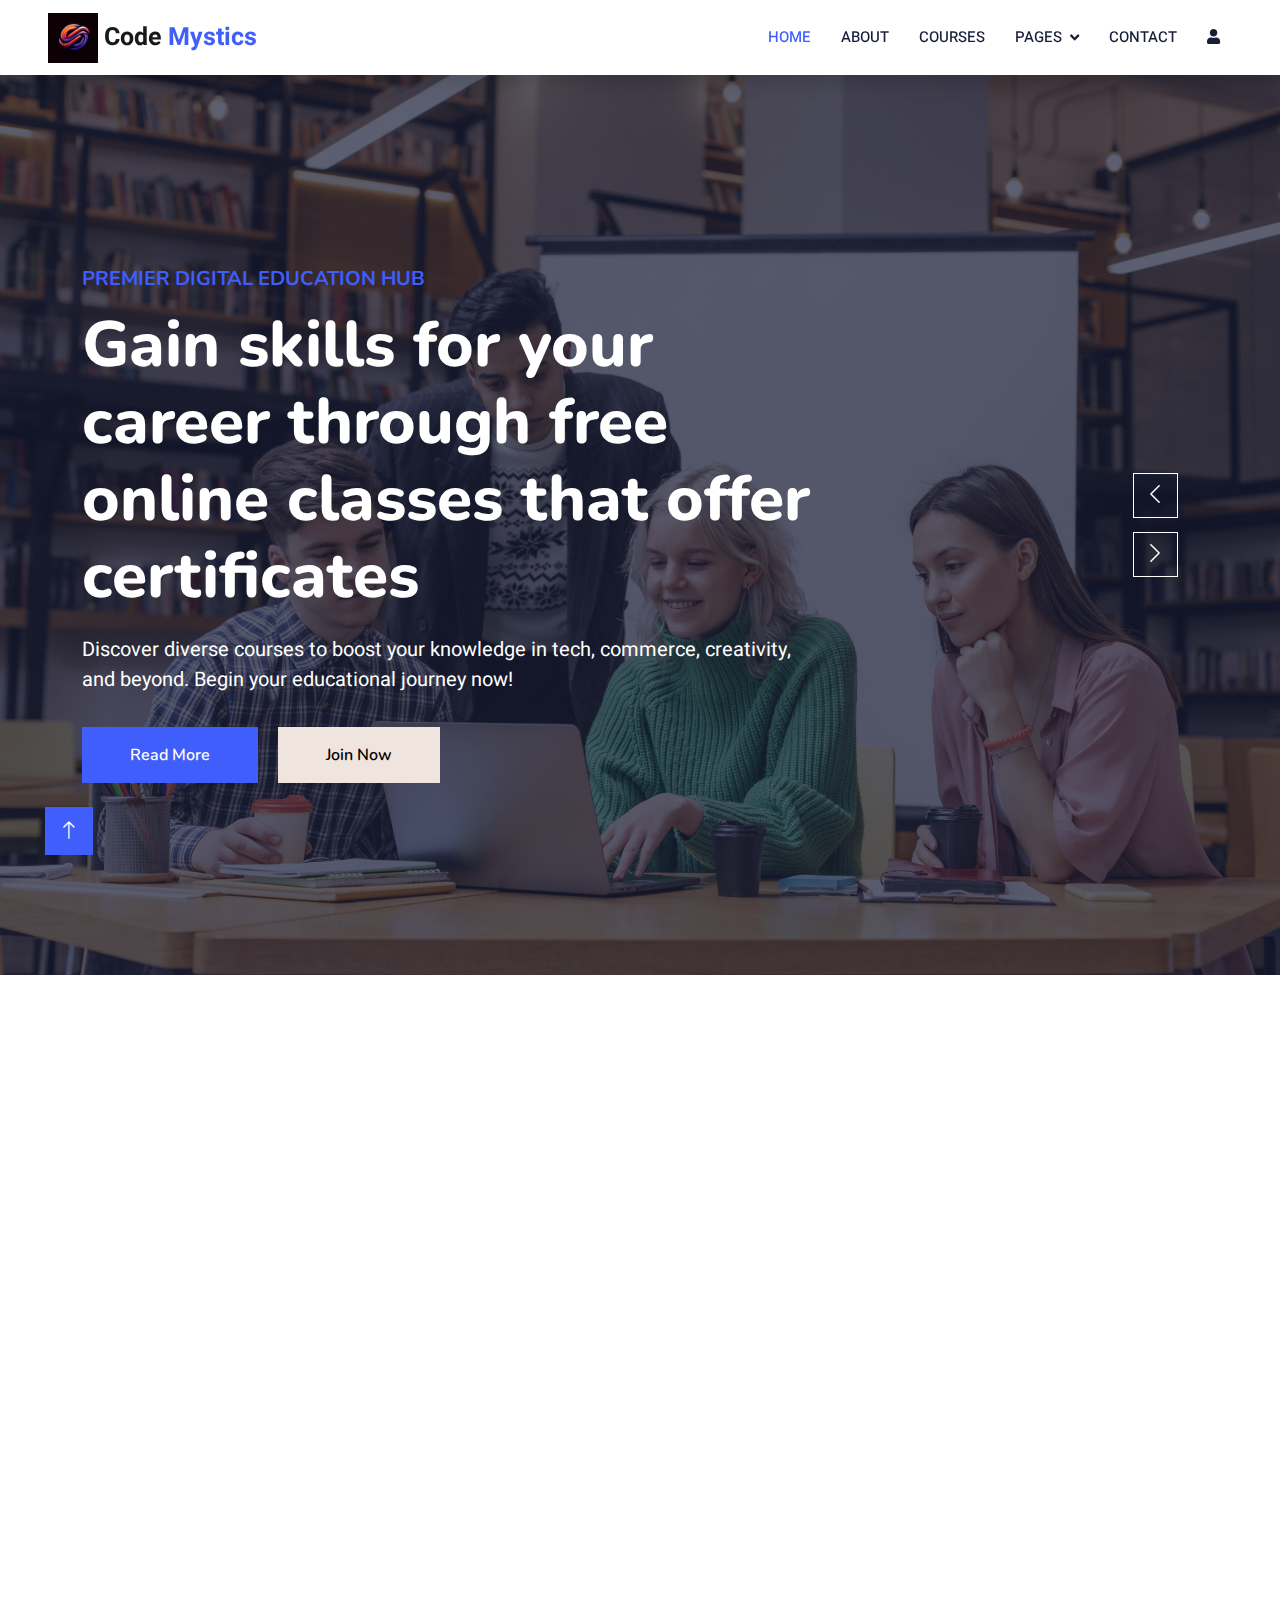
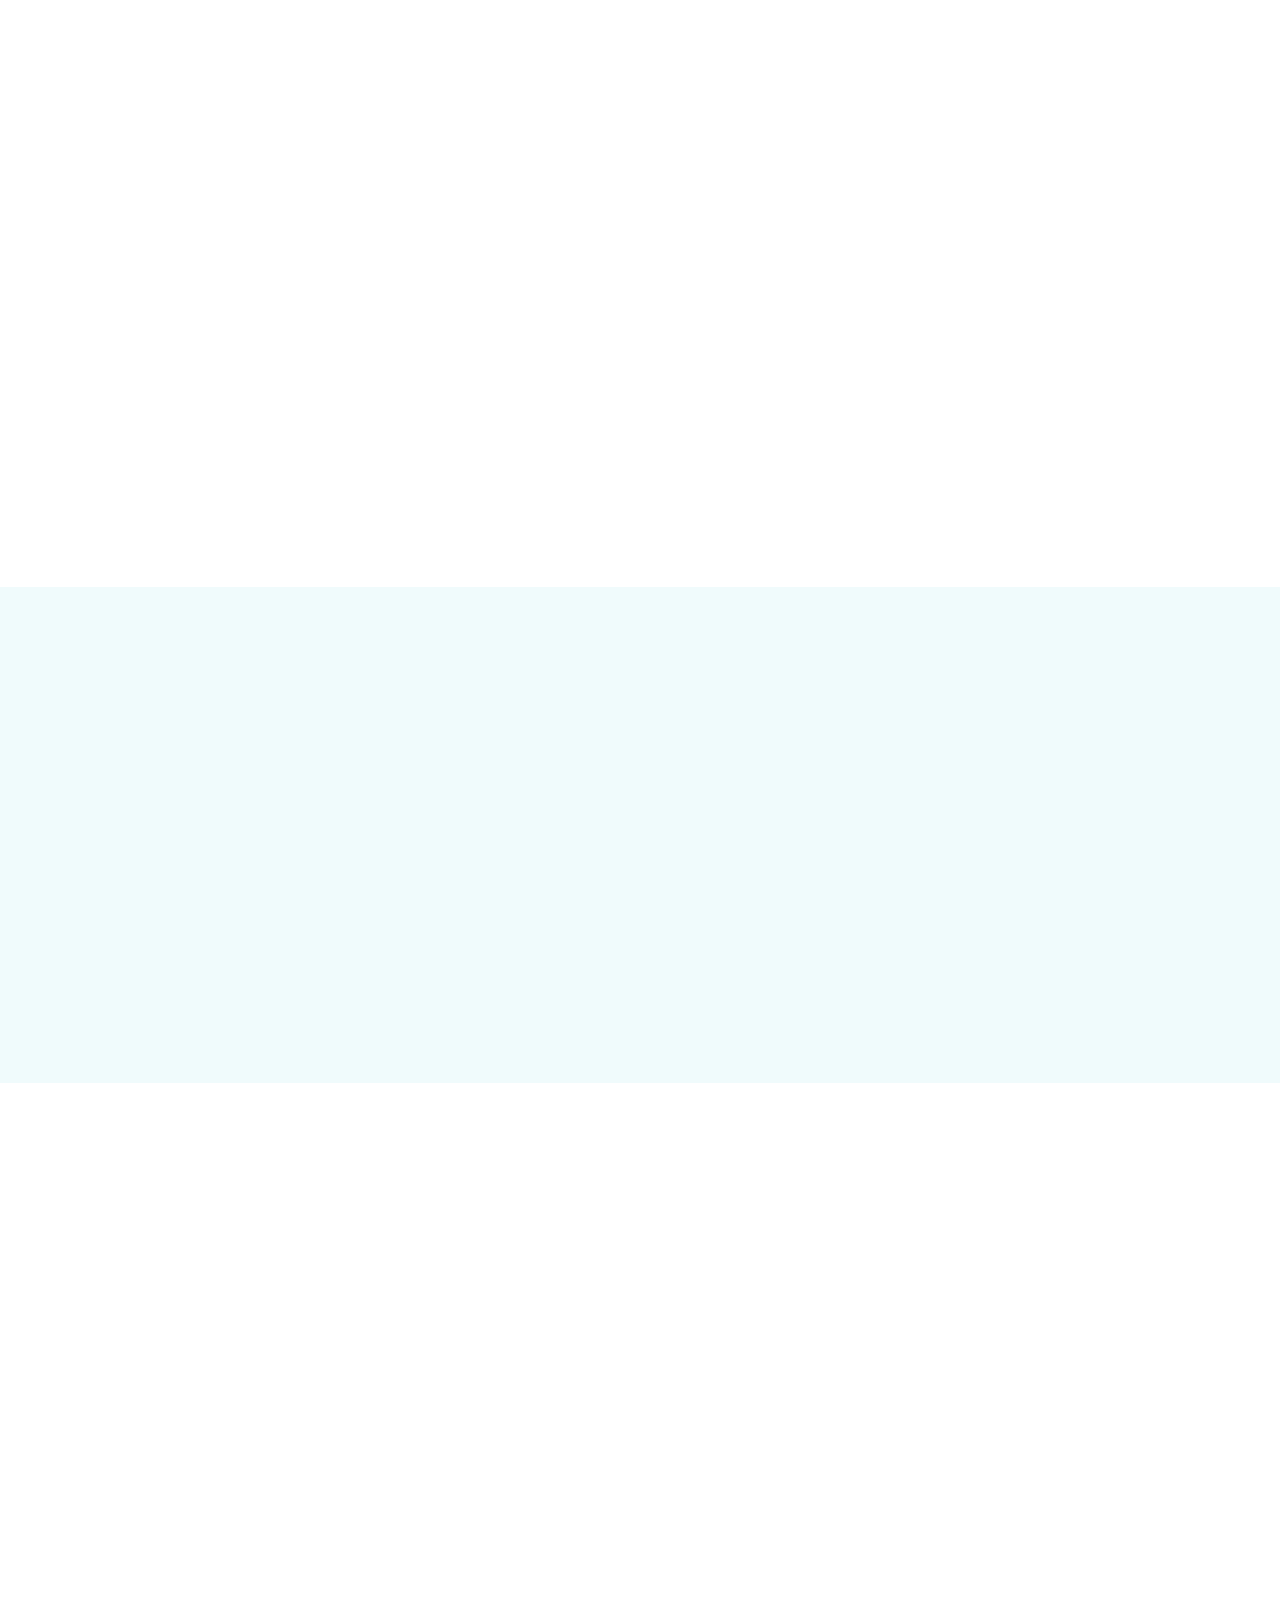
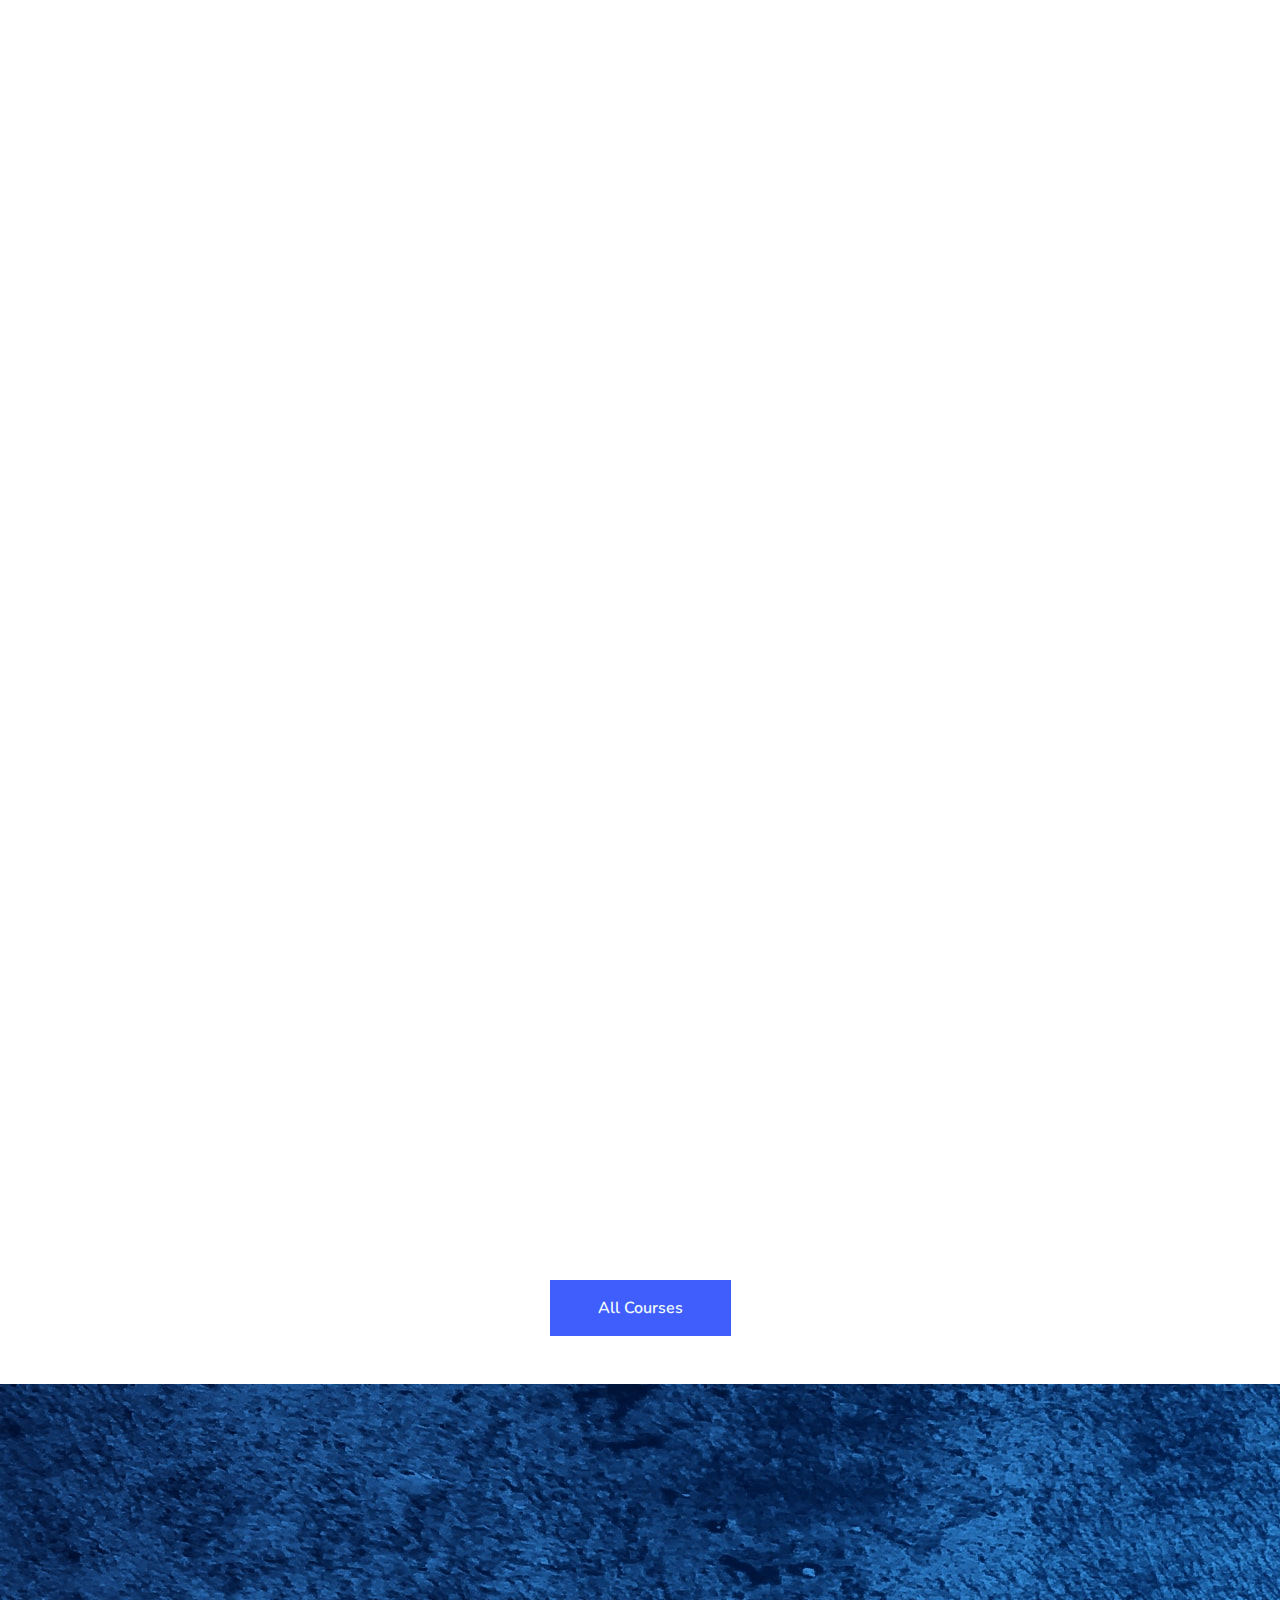
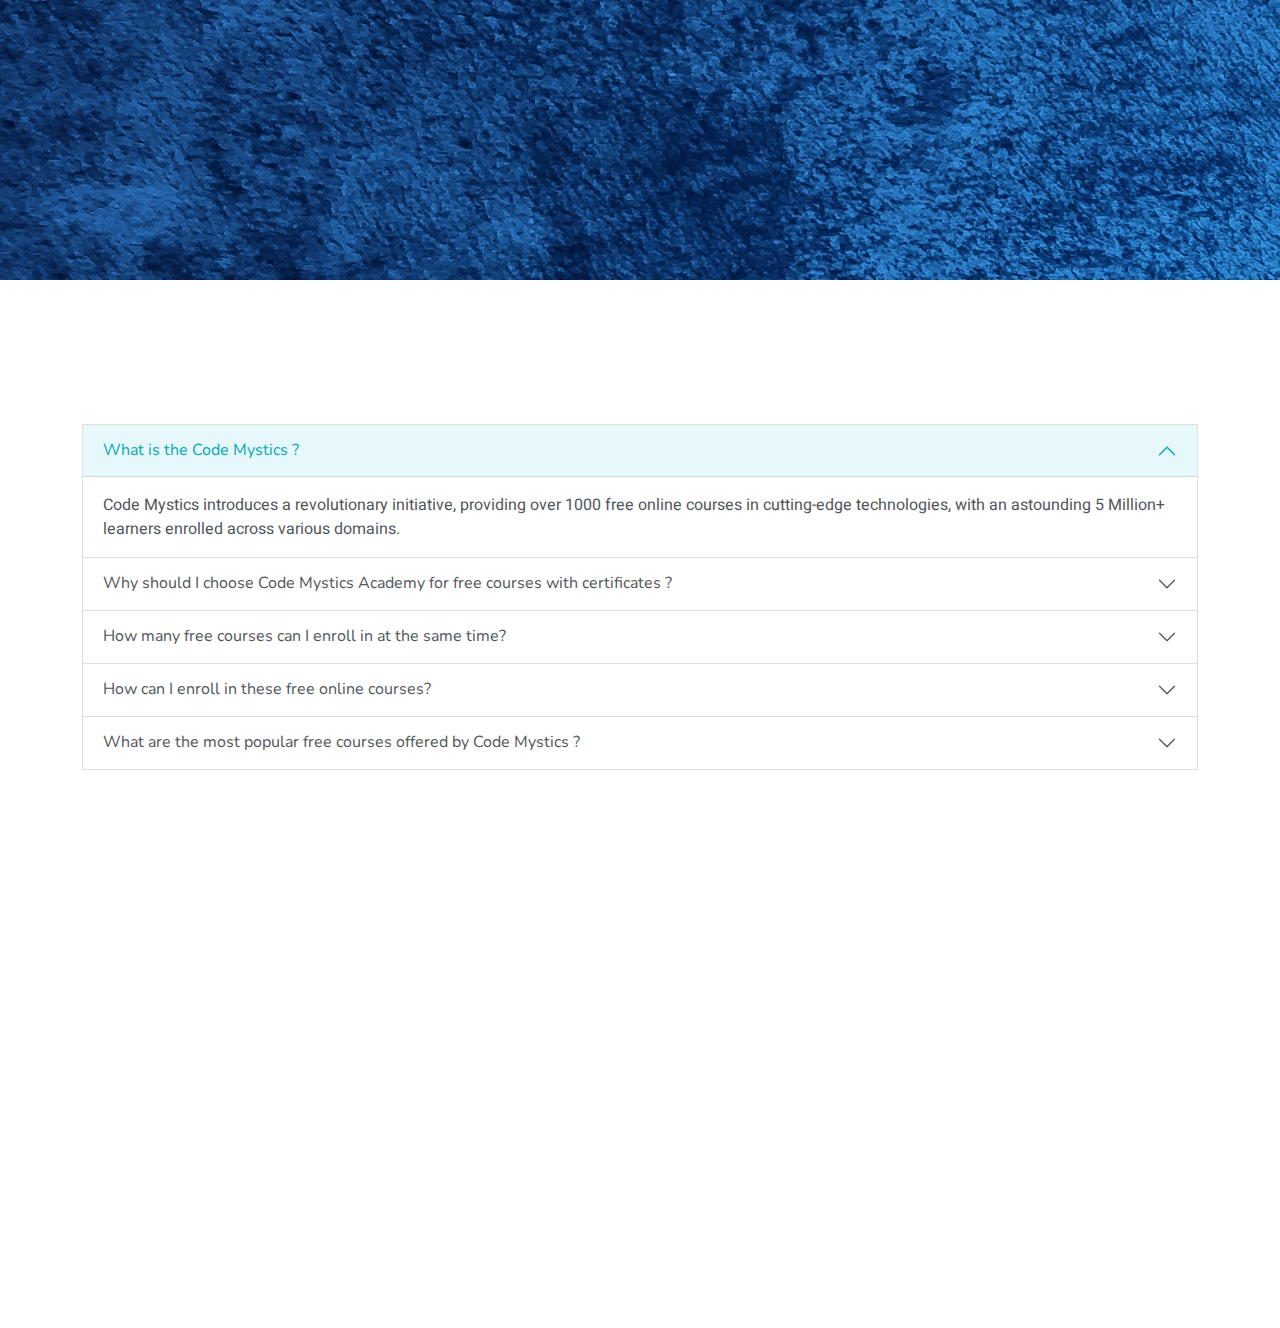
<file: index.html>
<!DOCTYPE html>
<html lang="en">

<head>
    <meta charset="utf-8">
    <meta name="google-translate-customization" content="9f841e7780177523-3214ceb76f765f38-gc38c6fe6f9d06436-c">
    </meta>

    <title>Code Mystics: Virtual Learning Hub</title>
    <meta content="width=device-width, initial-scale=1.0" name="viewport">
    <meta content="" name="keywords">
    <meta content="" name="description">

    <!-- Favicon -->
    <link href="img/logo1.png" rel="icon">

    <!-- Google Web Fonts -->
    <link rel="preconnect" href="https://fonts.googleapis.com">
    <link rel="preconnect" href="https://fonts.gstatic.com" crossorigin>
    <link
        href="https://fonts.googleapis.com/css2?family=Heebo:wght@400;500;600&family=Nunito:wght@600;700;800&display=swap"
        rel="stylesheet">

    <!-- Icon Font Stylesheet -->
    <link href="https://cdnjs.cloudflare.com/ajax/libs/font-awesome/5.10.0/css/all.min.css" rel="stylesheet">
    <link href="https://cdn.jsdelivr.net/npm/bootstrap-icons@1.4.1/font/bootstrap-icons.css" rel="stylesheet">

    <!-- Libraries Stylesheet -->
    <link href="lib/animate/animate.min.css" rel="stylesheet">
    <link href="lib/owlcarousel/assets/owl.carousel.min.css" rel="stylesheet">

    <!-- Customized Bootstrap Stylesheet -->
    <link href="css/bootstrap.min.css" rel="stylesheet">

    <!-- Template Stylesheet -->
    <link href="css/style.css" rel="stylesheet">
   
</head>

<body>
    <!-- Spinner Start -->
    <div id="spinner"
        class="show bg-white position-fixed translate-middle w-100 vh-100 top-50 start-50 d-flex align-items-center justify-content-center">
        <div class="spinner-border text-primary" style="width: 3rem; height: 3rem;" role="status">
            <span class="sr-only">Loading...</span>
        </div>
    </div>
    <!-- Spinner End -->


    <!-- Navbar Start -->
    <nav class="navbar navbar-expand-lg bg-white navbar-light shadow sticky-top p-0">
        <a href="index.html" class="navbar-brand d-flex align-items-center px-4 px-lg-5">
            <p class="m-0 fw-bold" style="font-size: 25px;"><img src="img/logo1.png" alt="" height="50px"> Code <span
                    style="color: #3f5efb;">Mystics</span></p>
        </a>
        <button type="button" class="navbar-toggler me-4" data-bs-toggle="collapse" data-bs-target="#navbarCollapse">
            <span class="navbar-toggler-icon"></span>
        </button>
        <div class="collapse navbar-collapse" id="navbarCollapse">
            <div class="navbar-nav ms-auto p-4 p-lg-0">
                <a href="index.html" class="nav-item nav-link active">Home</a>
                <a href="about.html" class="nav-item nav-link">About</a>
                <a href="courses.html" class="nav-item nav-link">Courses</a>
                <div class="nav-item dropdown">
                    <a href="#" class="nav-link dropdown-toggle" data-bs-toggle="dropdown">Pages</a>
                    <div class="dropdown-menu fade-down m-0">
                        <a href="team.html" class="dropdown-item">Our Team</a>
                        <a href="testimonial.html" class="dropdown-item">Testimonial</a>

                    </div>
                </div>
                <a href="contact.html" class="nav-item nav-link">Contact</a>
                <a href="login.html" class="nav-item nav-link"><i class="fa fa-user"></i></a>
                <a href="#" class="nav-item nav-link">

                <div id="google_translate_element">
                </div>


                </a>
            </div>
        </div>
    </nav>
    <!-- Navbar End -->


    <!-- Carousel Start -->
    <div class="container-fluid p-0 mb-4">
        <div class="owl-carousel header-carousel position-relative">
            <div class="owl-carousel-item position-relative">
                <img class="img-fluid" src="img/carousel-1.jpg" alt="">
                <div class="position-absolute top-0 start-0 w-100 h-100 d-flex align-items-center"
                    style="background: rgba(24, 29, 56, .7);">
                    <div class="container">
                        <div class="row justify-content-start">
                            <div class="col-sm-10 col-lg-8">
                                <h5 class=" text-uppercase mb-3 animated slideInDown" style="color: #3f5efb;">Premier Digital Education Hub</h5>
                                <h1 class="display-3 text-white animated slideInDown">Gain skills for your career through free online classes that offer certificates</h1>
                                <p class=" text-white mb-4 pb-2">Discover diverse courses to boost your knowledge in tech, commerce, creativity, and beyond. Begin your educational journey now!</p>
                                <a href="about.html"
                                    class="btn btn-primary py-md-3 px-md-5 me-3 animated slideInLeft">Read More</a>
                                <a href="signup.html" class="btn btn-light py-md-3 px-md-5 animated slideInRight">Join
                                    Now</a>
                            </div>
                        </div>
                    </div>
                </div>
            </div>
            <div class="owl-carousel-item position-relative">
                <img class="img-fluid" src="img/carousel-2.jpg" alt="">
                <div class="position-absolute top-0 start-0 w-100 h-100 d-flex align-items-center"
                    style="background: rgba(24, 29, 56, .7);">
                    <div class="container">
                        <div class="row justify-content-start">
                            <div class="col-sm-10 col-lg-8">
                                <h5 class=" text-uppercase mb-3 animated slideInDown" style="color: #3f5efb;">Welcome to
                                    Code Mystics</h5>
                                <h1 class="display-3 text-white animated slideInDown">Engaging Educational Journey
                                </h1>
                                <p class=" text-white mb-4 pb-2">Dive into dynamic courses with interactive tutorials, assessments, and real-world tasks. Embrace active learning that fuels your enthusiasm and creativity</p>
                                <a href="about.html"
                                    class="btn btn-primary py-md-3 px-md-5 me-3 animated slideInLeft">Read More</a>
                                <a href="signup.html" class="btn btn-light py-md-3 px-md-5 animated slideInRight">Join
                                    Now</a>
                            </div>
                        </div>
                    </div>
                </div>
            </div>
        </div>
    </div>
    <!-- Carousel End -->


    <!-- Service Start -->
    <div class="container-xxl py-5">
        <div class="container">
            <div class="row g-2 text-center">
                <div class="col-12 wow fadeInUp" data-wow-delay="0.3s">
                    <h1 style="color: #3f5efb;">Invest in your professional goals with Code Mystics</h1>
                    <p class="mb-5">Enjoy full entry to most of our classes, projects, and official programs on Coursera, led by expert teachers</p>
                </div>
            </div>
            <div class="row g-4">
                <div class="col-lg-3 col-sm-6 wow fadeInUp" data-wow-delay="0.1s">
                    <div class="service-item text-center pt-3 shadow">
                        <div class="p-4">
                            <img src="img/icon1.png" alt="" width="60px" class="mb-4">
                            <h5 class="mb-3">Learn anything</h5>
                            <p>Look into hobbies or popular subjects, begin with the basics, and build up your skills</p>
                        </div>
                    </div>
                </div>
                <div class="col-lg-3 col-sm-6 wow fadeInUp" data-wow-delay="0.3s">
                    <div class="service-item text-center pt-3 shadow">
                        <div class="p-4">
                            <img src="img/icon2.png" alt="" width="60px" class="mb-4">
                            <h5 class="mb-3">Money saver</h5>
                            <p>Save on your education by planning to enroll in several courses throughout the year</p>
                        </div>
                    </div>
                </div>
                <div class="col-lg-3 col-sm-6 wow fadeInUp" data-wow-delay="0.5s">
                    <div class="service-item text-center pt-3 shadow">
                        <div class="p-4">
                            <img src="img/icon3.png" alt="" width="60px" class="mb-4">
                            <h5 class="mb-3">Adaptive education</h5>
                            <p>Learn at your own pace, easily swap between courses or pick something new and exciting</p>
                        </div>
                    </div>
                </div>
                <div class="col-lg-3 col-sm-6 wow fadeInUp" data-wow-delay="0.7s">
                    <div class="service-item text-center pt-3 shadow">
                        <div class="p-4">
                            <img src="img/icon4.png" alt="" width="60px" class="mb-4">
                            <h5 class="mb-3">Endless certifications</h5>
                            <p>Secure a certificate for every single learning program you complete, with no extra fees involved</p>
                        </div>
                    </div>
                </div>
            </div>
        </div>
    </div>
    <!-- Service End -->


    <!-- About Start -->
    <div class="container-xxl py-5">
        <div class="container">
            <div class="row g-5">
                <div class="col-lg-6 wow fadeInUp" data-wow-delay="0.1s" style="min-height: 400px;">
                    <div class="position-relative h-100">
                        <img class="img-fluid position-absolute w-100 h-100" src="img/about1.png" alt=""
                            style="object-fit: cover;">
                    </div>
                </div>
                <div class="col-lg-6 wow fadeInUp" data-wow-delay="0.3s">
                    <h6 class="section-title bg-white text-start pe-3">About Us</h6>
                    <h1 class="mb-4" style="color: #3f5efb;">Welcome to Code Mystics</h1>
                    <p class="mb-4">At Code Mystics, we're committed to creating learning opportunities that fit your timetable and way of learning. Dive into the evolution of education with us and discover your true capabilities through our engaging online programs.</p>
                    <p class="mb-4"> Welcome to Code Mystics, your portal to endless educational possibilities. We're devoted to making learning accessible to all, providing a variety of courses led by seasoned professionals. Our goal is to enable learners across the globe, nurturing a community-based platform where the pursuit of knowledge is unlimited.</p>
                    <div class="row gy-2 gx-4 mb-4">
                        <div class="col-sm-6">
                            <p class="mb-0"><i class="bi bi-caret-right-fill me-2"></i>Specialist Educators</p>
                        </div>
                        <div class="col-sm-6">
                            <p class="mb-0"><i class="bi bi-caret-right-fill me-2"></i>Real-Time Engaging Workshops</p>
                        </div>
                        <div class="col-sm-6">
                            <p class="mb-0"><i class="bi bi-caret-right-fill me-2"></i>Extensive Curriculum Selection</p>
                        </div>
                        <div class="col-sm-6">
                            <p class="mb-0"><i class="bi bi-caret-right-fill me-2"></i>Collaborative Involvement</p>
                        </div>
                        <div class="col-sm-6">
                            <p class="mb-0"><i class="bi bi-caret-right-fill me-2"></i>Customized Educational Journeys</p>
                        </div>
                        <div class="col-sm-6">
                            <p class="mb-0"><i class="bi bi-caret-right-fill me-2"></i>Accreditation and Acknowledgment</p>
                        </div>
                    </div>
                    <a class="btn text-light py-3 px-5 mt-2" href="about.html">Read More</a>
                </div>
            </div>
        </div>
    </div>
    <!-- About End -->




    <!-- Banner-1 Start -->
    <div class="container-xxl py-5 pt-5 bg-light">
        <div class="container">
            <div class="row g-5 ">
                <div class="col-lg-6 p-5 wow fadeInUp" data-wow-delay="0.3s">

                    <h1 class="mb-4" style="color: #3f5efb;">Discover Complimentary Classes</h1>
                    <p class="mb-4">Begin your digital education adventure for free with Great Learning Academy through our introductory short courses in popular fields.</p>

                    <a class="btn text-light py-3 px-5 mt-2" href="signup.html">Start For Free</a>
                </div>
                <div class="col-lg-6 wow fadeInUp" data-wow-delay="0.1s" style="min-height: 400px;">
                    <div class="position-relative h-100">
                        <img class="img-fluid position-absolute w-100 h-100" src="img/banner-pro.png" alt=""
                            style="object-fit: cover;">
                    </div>
                </div>
            </div>
        </div>
    </div>
    <!-- Banner-1 End -->



    <!-- Categories Start -->
    <div class="container-xxl py-5 category">
        <div class="container">
            <div class="text-center wow fadeInUp" data-wow-delay="0.1s">
                <h6 class="section-title bg-white text-center px-3">Categories</h6>
                <h1 class="mb-5" style="color: #3f5efb;">Trending Subjects for Discovery</h1>
            </div>
            <div class="row g-2 m-2">
                <div class="col-lg-3 col-md-6  text-center">
                    <div class="content shadow p-3 mb-2 wow fadeInUp" data-wow-delay="0.3s">

                        <img src="img/cat1.png" class="img-fluid" alt="categories"></i>

                        <h5 class="my-2">
                            <a href="#" class="text-center">Microsoft Excel</a>
                        </h5>
                    </div>
                </div>
                <div class="col-lg-3 col-md-6  text-center">
                    <div class="content shadow p-3 mb-2 wow fadeInUp" data-wow-delay="0.3s">

                        <img src="img/cat2.png" class="img-fluid" alt="categories"></i>

                        <h5 class="my-2">
                            <a href="#" class="text-center"> AWS</a>
                        </h5>
                    </div>
                </div>
                <div class="col-lg-3 col-md-6  text-center">
                    <div class="content shadow p-3 mb-2 wow fadeInUp" data-wow-delay="0.3s">

                        <img src="img/cat3.png" class="img-fluid" alt="categories"></i>

                        <h5 class="my-2">
                            <a href="#" class="text-center">Python</a>
                        </h5>
                    </div>
                </div>
                <div class="col-lg-3 col-md-6  text-center">
                    <div class="content shadow p-3 mb-2 wow fadeInUp" data-wow-delay="0.3s">

                        <img src="img/cat4.png" class="img-fluid" alt="categories"></i>

                        <h5 class="my-2">
                            <a href="#" class="text-center">Java</a>
                        </h5>
                    </div>
                </div>
                <div class="col-lg-3 col-md-6  text-center">
                    <div class="content shadow p-3 mb-2 wow fadeInUp" data-wow-delay="0.3s">

                        <img src="img/cat5.png" class="img-fluid" alt="categories"></i>

                        <h5 class="my-2">
                            <a href="#" class="text-center">Web Design</a>
                        </h5>
                    </div>
                </div>
                <div class="col-lg-3 col-md-6  text-center">
                    <div class="content shadow p-3 mb-2 wow fadeInUp" data-wow-delay="0.3s">

                        <img src="img/cat6.png" class="img-fluid" alt="categories"></i>

                        <h5 class="my-2">
                            <a href="#" class="text-center">Web Development</a>
                        </h5>
                    </div>
                </div>
                <div class="col-lg-3 col-md-6  text-center">
                    <div class="content shadow p-3 mb-2 wow fadeInUp" data-wow-delay="0.3s">

                        <img src="img/cat7.png" class="img-fluid" alt="categories"></i>

                        <h5 class="my-2">
                            <a href="#" class="text-center">MySQL</a>
                        </h5>
                    </div>
                </div>
                <div class="col-lg-3 col-md-6  text-center">
                    <div class="content shadow p-3 mb-2 wow fadeInUp" data-wow-delay="0.3s">

                        <img src="img/cat8.png" class="img-fluid" alt="categories"></i>

                        <h5 class="my-2">
                            <a href="#" class="text-center">UI/UX Design</a>
                        </h5>
                    </div>
                </div>
            </div>
        </div>
    </div>
    <!-- Categories End -->


   <!-- Courses Start -->
    <div class="container-xxl py-5">
        <div class="container">
            <div class="text-center wow fadeInUp" data-wow-delay="0.1s">
                <h6 class="section-title bg-white text-center px-3">Popular Courses</h6>
                <h1 class="mb-5" style="color: #3f5efb;">Discover fresh and popular free online classes</h1>
            </div>
            <div class="row g-4 py-2">
                <div class="col-lg-3 col-md-6 wow fadeInUp" data-wow-delay="0.1s">
                    <div class="course-item shadow">
                        <div class="position-relative overflow-hidden text-light image">
                            <img class="img-fluid" src="img/course-1.jpg" alt="">
                            <div style="position:absolute;top: 15px;left: 16px; font-size:12px; border-radius:3px; background-color:#3f5efb;"
                                class="px-2 py-1 fw-bold text-uppercase">FREE</div>

                        </div>
                        <div class="p-2 pb-0">

                            <h5 class="mb-1"><a href="single.html" class="text-dark">HTML Course for Beginners </a></h5>
                        </div>
                        <div class="d-flex">
                            <small class="flex-fill text-center py-1 px-2"><i class="fa fa-star text-warning me-2"></i>
                                4.35</small>
                            <small class="flex-fill text-center py-1 px-2"><i class="fa fa-user-graduate me-2"></i>7.8L+
                                Learners
                            </small>
                            <small class="flex-fill text-center py-1 px-2"><i
                                    class="fa fa-user me-2"></i>Beginner</small>
                        </div>
                        <div class="d-flex">
                            <small class="flex-fill text-left p-2 px-2"><i class="fa fa-clock me-2"></i>3.0
                                Hrs</small>
                            <small class="py-1 px-2 fw-bold fs-6 text-center">₹ 0</small>
                            <small class=" text-primary py-1 px-2 fw-bold fs-6" style="float:right;"><a href="#">Enroll
                                    Now </a><i class="fa fa-chevron-right me-2 fs-10"></i></small>
                        </div>
                    </div>
                </div>
                <div class="col-lg-3 col-md-6 wow fadeInUp" data-wow-delay="0.1s">
                    <div class="course-item shadow">
                        <div class="position-relative overflow-hidden text-light image">
                            <img class="img-fluid" src="img/course-2.jpg" alt="">
                            <div style="position:absolute;top: 15px;left: 16px; font-size:12px; border-radius:3px; background-color:#0ed44c;"
                                class="px-2 py-1 fw-bold text-uppercase">PAID</div>

                        </div>
                        <div class="p-2 pb-0">

                            <h5 class="mb-1">CSS Course for Beginners
                            </h5>
                        </div>
                        <div class="d-flex">
                            <small class="flex-fill text-center py-1 px-2"><i class="fa fa-star text-warning me-2"></i>
                                4.45</small>
                            <small class="flex-fill text-center py-1 px-2"><i class="fa fa-user-graduate me-2"></i>6.2L+
                                Learners
                            </small>
                            <small class="flex-fill text-center py-1 px-2"><i
                                    class="fa fa-user me-2"></i>Beginner</small>
                        </div>
                        <div class="d-flex">
                            <small class="flex-fill text-left p-2 px-2"><i class="fa fa-clock me-2"></i>5.0
                                Hrs</small>
                            <small class="py-1 px-2 fw-bold fs-6 text-center">₹ 299</small>
                            <small class=" text-primary py-1 px-2 fw-bold fs-6" style="float:right;"><a href="#">Enroll
                                    Now </a><i class="fa fa-chevron-right me-2 fs-10"></i></small>
                        </div>
                    </div>
                </div>
                <div class="col-lg-3 col-md-6 wow fadeInUp" data-wow-delay="0.1s">
                    <div class="course-item shadow">
                        <div class="position-relative overflow-hidden text-light image">
                            <img class="img-fluid" src="img/course-3.jpg" alt="">
                            <div style="position:absolute;top: 15px;left: 16px; font-size:12px; border-radius:3px; background-color:#3f5efb;"
                                class="px-2 py-1 fw-bold text-uppercase">FREE</div>

                        </div>
                        <div class="p-2 pb-0">

                            <h5 class="mb-1">Knowing JavaScript
                            </h5>
                        </div>
                        <div class="d-flex">
                            <small class="flex-fill text-center py-1 px-2"><i class="fa fa-star text-warning me-2"></i>
                                4.56</small>
                            <small class="flex-fill text-center py-1 px-2"><i class="fa fa-user-graduate me-2"></i>76L+
                                Learners
                            </small>
                            <small class="flex-fill text-center py-1 px-2"><i
                                    class="fa fa-user me-2"></i>Beginner</small>
                        </div>
                        <div class="d-flex">
                            <small class="flex-fill text-left p-2 px-2"><i class="fa fa-clock me-2"></i>3.5
                                Hrs</small>
                            <small class="py-1 px-2 fw-bold fs-6 text-center">₹ 0</small>
                            <small class=" text-primary py-1 px-2 fw-bold fs-6" style="float:right;"><a href="#">Enroll
                                    Now </a><i class="fa fa-chevron-right me-2 fs-10"></i></small>
                        </div>
                    </div>
                </div>
                <div class="col-lg-3 col-md-6 wow fadeInUp" data-wow-delay="0.1s">
                    <div class="course-item shadow">
                        <div class="position-relative overflow-hidden text-light image">
                            <img class="img-fluid" src="img/course-4.jpg" alt="">
                            <div style="position:absolute;top: 15px;left: 16px; font-size:12px; border-radius:3px; background-color:#0ed44c;"
                                class="px-2 py-1 fw-bold text-uppercase">PAID</div>

                        </div>
                        <div class="p-2 pb-0">

                            <h5 class="mb-1">Python A to Z Bootcamp
                            </h5>
                        </div>
                        <div class="d-flex">
                            <small class="flex-fill text-center py-1 px-2"><i class="fa fa-star text-warning me-2"></i>
                                3.54</small>
                            <small class="flex-fill text-center py-1 px-2"><i class="fa fa-user-graduate me-2"></i>4.3L+
                                Learners
                            </small>
                            <small class="flex-fill text-center py-1 px-2"><i
                                    class="fa fa-user me-2"></i>Beginner</small>
                        </div>
                        <div class="d-flex">
                            <small class="flex-fill text-left p-2 px-2"><i class="fa fa-clock me-2"></i>3.0
                                Hrs</small>
                            <small class="py-1 px-2 fw-bold fs-6 text-center">₹ 299</small>
                            <small class=" text-primary py-1 px-2 fw-bold fs-6" style="float:right;"><a href="#">Enroll
                                    Now </a><i class="fa fa-chevron-right me-2 fs-10"></i></small>
                        </div>
                    </div>
                </div>
                <div class="col-lg-3 col-md-6 wow fadeInUp" data-wow-delay="0.1s">
                    <div class="course-item shadow">
                        <div class="position-relative overflow-hidden text-light image">
                            <img class="img-fluid" src="img/course-5.jpg" alt="">
                            <div style="position:absolute;top: 15px;left: 16px; font-size:12px; border-radius:3px; background-color:#3f5efb;"
                                class="px-2 py-1 fw-bold text-uppercase">FREE</div>

                        </div>
                        <div class="p-2 pb-0">

                            <h5 class="mb-1">Data SQL
                            </h5>
                        </div>
                        <div class="d-flex">
                            <small class="flex-fill text-center py-1 px-1"><i class="fa fa-star text-warning me-2"></i>
                                4.24</small>
                            <small class="flex-fill text-center py-1 px-1"><i class="fa fa-user-graduate me-2"></i>2.3L+
                                Learners
                            </small>
                            <small class="flex-fill text-center py-1 px-1"><i
                                    class="fa fa-user me-2"></i>Intermediate</small>
                        </div>
                        <div class="d-flex">
                            <small class="flex-fill text-left p-2 px-2"><i class="fa fa-clock me-2"></i>6.0
                                Hrs</small>
                            <small class="py-1 px-2 fw-bold fs-6 text-center">₹ 0</small>
                            <small class=" text-primary py-1 px-2 fw-bold fs-6" style="float:right;"><a href="#">Enroll
                                    Now </a><i class="fa fa-chevron-right me-2 fs-10"></i></small>
                        </div>
                    </div>
                </div>
                <div class="col-lg-3 col-md-6 wow fadeInUp" data-wow-delay="0.1s">
                    <div class="course-item shadow">
                        <div class="position-relative overflow-hidden text-light image">
                            <img class="img-fluid" src="img/course-6.jpg" alt="">
                            <div style="position:absolute;top: 15px;left: 16px; font-size:12px; border-radius:3px; background-color:#3f5efb;"
                                class="px-2 py-1 fw-bold text-uppercase">FREE</div>

                        </div>
                        <div class="p-2 pb-0">

                            <h5 class="mb-1">GPT Basics
                            </h5>
                        </div>
                        <div class="d-flex">
                            <small class="flex-fill text-center py-1 px-2"><i class="fa fa-star text-warning me-2"></i>
                                4.55</small>
                            <small class="flex-fill text-center py-1 px-2"><i class="fa fa-user-graduate me-2"></i>6.5L+
                                Learners
                            </small>
                            <small class="flex-fill text-center py-1 px-2"><i
                                    class="fa fa-user me-2"></i>Beginner</small>
                        </div>
                        <div class="d-flex">
                            <small class="flex-fill text-left p-2 px-2"><i class="fa fa-clock me-2"></i>5.0
                                Hrs</small>
                            <small class="py-1 px-2 fw-bold fs-6 text-center">₹ 0</small>
                            <small class=" text-primary py-1 px-2 fw-bold fs-6" style="float:right;"><a href="#">Enroll
                                    Now </a><i class="fa fa-chevron-right me-2 fs-10"></i></small>
                        </div>
                    </div>
                </div>
                <div class="col-lg-3 col-md-6 wow fadeInUp" data-wow-delay="0.1s">
                    <div class="course-item shadow">
                        <div class="position-relative overflow-hidden text-light image">
                            <img class="img-fluid" src="img/course-7.jpg" alt="">
                            <div style="position:absolute;top: 15px;left: 16px; font-size:12px; border-radius:3px; background-color:#3f5efb;"
                                class="px-2 py-1 fw-bold text-uppercase">FREE</div>

                        </div>
                        <div class="p-2 pb-0">

                            <h5 class="mb-1">AWS Fundamentals
                            </h5>
                        </div>
                        <div class="d-flex">
                            <small class="flex-fill text-center py-1 px-2"><i class="fa fa-star text-warning me-2"></i>
                                3.53</small>
                            <small class="flex-fill text-center py-1 px-2"><i class="fa fa-user-graduate me-2"></i>2.5L+
                                Learners
                            </small>
                            <small class="flex-fill text-center py-1 px-2"><i
                                    class="fa fa-user me-2"></i>Beginner</small>
                        </div>
                        <div class="d-flex">
                            <small class="flex-fill text-left p-2 px-2"><i class="fa fa-clock me-2"></i>2.5
                                Hrs</small>
                            <small class="py-1 px-2 fw-bold fs-6 text-center">₹ 0</small>
                            <small class=" text-primary py-1 px-2 fw-bold fs-6" style="float:right;"><a href="#">Enroll
                                    Now </a><i class="fa fa-chevron-right me-2 fs-10"></i></small>
                        </div>
                    </div>
                </div>
                <div class="col-lg-3 col-md-6 wow fadeInUp" data-wow-delay="0.1s">
                    <div class="course-item shadow">
                        <div class="position-relative overflow-hidden text-light image">
                            <img class="img-fluid" src="img/course-8.jpg" alt="">
                            <div style="position:absolute;top: 15px;left: 16px; font-size:12px; border-radius:3px; background-color:#0ed44c;"
                                class="px-2 py-1 fw-bold text-uppercase">PAID</div>

                        </div>
                        <div class="p-2 pb-0">

                            <h5 class="mb-1">Azure Basics
                            </h5>
                        </div>
                        <div class="d-flex">
                            <small class="flex-fill text-center py-1 px-1"><i class="fa fa-star text-warning me-2"></i>
                                4.64</small>
                            <small class="flex-fill text-center py-1 px-1"><i class="fa fa-user-graduate me-2"></i>7.0L+
                                Learners
                            </small>
                            <small class="flex-fill text-center py-1 px-1"><i
                                    class="fa fa-user me-2"></i>Intermediate</small>
                        </div>
                        <div class="d-flex">
                            <small class="flex-fill text-left p-2 px-2"><i class="fa fa-clock me-2"></i>3.0
                                Hrs</small>
                            <small class="py-1 px-2 fw-bold fs-6 text-center">₹ 149</small>
                            <small class=" text-primary py-1 px-2 fw-bold fs-6" style="float:right;"><a href="#">Enroll
                                    Now </a><i class="fa fa-chevron-right me-2 fs-10"></i></small>
                        </div>
                    </div>
                </div>
                <div class="col-lg-3 col-md-6 wow fadeInUp" data-wow-delay="0.1s">
                    <div class="course-item shadow">
                        <div class="position-relative overflow-hidden text-light image">
                            <img class="img-fluid" src="img/course-9.jpg" alt="">
                            <div style="position:absolute;top: 15px;left: 16px; font-size:12px; border-radius:3px; background-color:#3f5efb;"
                                class="px-2 py-1 fw-bold text-uppercase">FREE</div>

                        </div>
                        <div class="p-2 pb-0">

                            <h5 class="mb-1">Excel Primer</h5>
                        </div>
                        <div class="d-flex">
                            <small class="flex-fill text-center py-1 px-2"><i class="fa fa-star text-warning me-2"></i>
                                4.6</small>
                            <small class="flex-fill text-center py-1 px-2"><i class="fa fa-user-graduate me-2"></i>5.2L+
                                Learners
                            </small>
                            <small class="flex-fill text-center py-1 px-2"><i
                                    class="fa fa-user me-2"></i>Beginner</small>
                        </div>
                        <div class="d-flex">
                            <small class="flex-fill text-left p-2 px-2"><i class="fa fa-clock me-2"></i>2.5
                                Hrs</small>
                            <small class="py-1 px-2 fw-bold fs-6 text-center">₹ 0</small>
                            <small class=" text-primary py-1 px-2 fw-bold fs-6" style="float:right;"><a href="#">Enroll
                                    Now </a><i class="fa fa-chevron-right me-2 fs-10"></i></small>
                        </div>
                    </div>
                </div>
                <div class="col-lg-3 col-md-6 wow fadeInUp" data-wow-delay="0.1s">
                    <div class="course-item shadow">
                        <div class="position-relative overflow-hidden text-light image">
                            <img class="img-fluid" src="img/course-10.jpg" alt="">
                            <div style="position:absolute;top: 15px;left: 16px; font-size:12px; border-radius:3px; background-color:#0ed44c;"
                                class="px-2 py-1 fw-bold text-uppercase">PAID</div>

                        </div>
                        <div class="p-2 pb-0">

                            <h5 class="mb-1">Data Stats
                            
                                
                            </h5>
                        </div>
                        <div class="d-flex">
                            <small class="flex-fill text-center py-1 px-1"><i class="fa fa-star text-warning me-2"></i>
                                4.55</small>
                            <small class="flex-fill text-center py-1 px-1"><i class="fa fa-user-graduate me-2"></i>6.3L+
                                Learners
                            </small>
                            <small class="flex-fill text-center py-1 px-1"><i
                                    class="fa fa-user me-2"></i>Intermediate</small>
                        </div>
                        <div class="d-flex">
                            <small class="flex-fill text-left p-2 px-2"><i class="fa fa-clock me-2"></i>3.0
                                Hrs</small>
                            <small class="py-1 px-2 fw-bold fs-6 text-center">₹ 299</small>
                            <small class=" text-primary py-1 px-2 fw-bold fs-6" style="float:right;"><a href="#">Enroll
                                    Now </a><i class="fa fa-chevron-right me-2 fs-10"></i></small>
                        </div>
                    </div>
                </div>
                <div class="col-lg-3 col-md-6 wow fadeInUp" data-wow-delay="0.1s">
                    <div class="course-item shadow">
                        <div class="position-relative overflow-hidden text-light image">
                            <img class="img-fluid" src="img/course-11.jpg" alt="">
                            <div style="position:absolute;top: 15px;left: 16px; font-size:12px; border-radius:3px; background-color:#3f5efb;"
                                class="px-2 py-1 fw-bold text-uppercase">FREE</div>

                        </div>
                        <div class="p-2 pb-0">

                            <h5 class="mb-1">Java Basics
                            </h5>
                        </div>
                        <div class="d-flex">
                            <small class="flex-fill text-center py-1 px-2"><i class="fa fa-star text-warning me-2"></i>
                                4.45</small>
                            <small class="flex-fill text-center py-1 px-2"><i class="fa fa-user-graduate me-2"></i>5L+
                                Learners
                            </small>
                            <small class="flex-fill text-center py-1 px-2"><i
                                    class="fa fa-user me-2"></i>Beginner</small>
                        </div>
                        <div class="d-flex">
                            <small class="flex-fill text-left p-2 px-2"><i class="fa fa-clock me-2"></i>4.0
                                Hrs</small>
                            <small class="py-1 px-2 fw-bold fs-6 text-center">₹ 0</small>
                            <small class=" text-primary py-1 px-2 fw-bold fs-6" style="float:right;"><a href="#">Enroll
                                    Now </a><i class="fa fa-chevron-right me-2 fs-10"></i></small>
                        </div>
                    </div>
                </div>
                <div class="col-lg-3 col-md-6 wow fadeInUp" data-wow-delay="0.1s">
                    <div class="course-item shadow">
                        <div class="position-relative overflow-hidden text-light image">
                            <img class="img-fluid" src="img/course-12.png" alt="">
                            <div style="position:absolute;top: 15px;left: 16px; font-size:12px; border-radius:3px; background-color:#3f5efb;"
                                class="px-2 py-1 fw-bold text-uppercase">FREE</div>

                        </div>
                        <div class="p-2 pb-0">

                            <h5 class="mb-1">C for Beginners
                            </h5>
                        </div>
                        <div class="d-flex">
                            <small class="flex-fill text-center py-1 px-2"><i class="fa fa-star text-warning me-2"></i>
                                4.5</small>
                            <small class="flex-fill text-center py-1 px-2"><i class="fa fa-user-graduate me-2"></i>1.1L+
                                Learners
                            </small>
                            <small class="flex-fill text-center py-1 px-2"><i
                                    class="fa fa-user me-2"></i>Beginner</small>
                        </div>
                        <div class="d-flex">
                            <small class="flex-fill text-left p-2 px-2"><i class="fa fa-clock me-2"></i>1.5
                                Hrs</small>
                            <small class="py-1 px-2 fw-bold fs-6 text-center">₹ 0</small>
                            <small class=" text-primary py-1 px-2 fw-bold fs-6" style="float:right;"><a href="#">Enroll
                                    Now </a><i class="fa fa-chevron-right me-2 fs-10"></i></small>
                        </div>
                    </div>
                </div>
            </div>

        </div>
    </div>
    <div class="container text-center">
        <a class="btn text-light py-3 px-5 mt-2 mb-5" href="courses.html">All Courses</a>
    </div>
    <!-- Courses End -->


    <!-- Banner-2 Start -->
    <section class="pb-5" style="background: url('img/banner-3.jpg');">
        <div class="container-xxl mt-5" >
            <div class="container" >
                <div class="row g-5 ">
    
                    <div class="col-lg-6 wow fadeInUp" data-wow-delay="0.1s" style="min-height: 400px;">
                        <div class="position-relative h-100">
                            <img class="img-fluid position-absolute w-100 h-100 bg-light" src="img/banner_2.0.png" alt=""
                                style="object-fit: cover;">
                        </div>
                    </div>
    
                    <div class="col-lg-6 p-5 wow fadeInUp" data-wow-delay="0.3s">
    
                        <h1 class="mb-4" style="color: white;">Teaching Opportunities</h1>
                        <p class="mb-4 text-white">Empower yourself to share your expertise with a global audience through our platform, reaching eager learners hungry for knowledge.</p>
    
                        <a class="btn text-light py-3 mt-2" href="instructor.html">Start Teaching Today</a>
                    </div>
    
                </div>
            </div>
        </div>
    </section>
    <!-- Banner-2 End -->

    <!-- FAQ Start  -->
    <div class="container-xxl py-5 category">
        <div class="container">
            <div class="text-center wow fadeInUp" data-wow-delay="0.1s">
                
                <h1 class="mb-5" style="color:#3f5efb;">Frequently Asked Questions</h1>
            </div>
            <div class="row g-2">
                <div class="col-12">
                    <div class="accordion" id="accordionExample">
                        <div class="accordion-item">
                          <h2 class="accordion-header">
                            <button class="accordion-button" type="button" data-bs-toggle="collapse" data-bs-target="#collapseOne" aria-expanded="true" aria-controls="collapseOne">
                                What is the Code Mystics ?
                            </button>
                          </h2>
                          <div id="collapseOne" class="accordion-collapse collapse show" data-bs-parent="#accordionExample">
                            <div class="accordion-body">
                                Code Mystics introduces a revolutionary initiative, providing over 1000 free online courses in cutting-edge technologies, with an astounding 5 Million+ learners enrolled across various domains.
                            </div>
                          </div>
                        </div>
                        <div class="accordion-item">
                          <h2 class="accordion-header">
                            <button class="accordion-button collapsed" type="button" data-bs-toggle="collapse" data-bs-target="#collapseTwo" aria-expanded="false" aria-controls="collapseTwo">
                                Why should I choose Code Mystics Academy for free courses with certificates ?
                            </button>
                          </h2>
                          <div id="collapseTwo" class="accordion-collapse collapse" data-bs-parent="#accordionExample">
                            <div class="accordion-body">
                                Code Mystics presents an exceptional array of free courses with certificates, renowned for their premium learning content. Dive into interactive, engaging modules tailored to help learners chart their ideal career paths.
                            </div>
                          </div>
                        </div>
                        <div class="accordion-item">
                          <h2 class="accordion-header">
                            <button class="accordion-button collapsed" type="button" data-bs-toggle="collapse" data-bs-target="#collapseThree" aria-expanded="false" aria-controls="collapseThree">
                                How many free courses can I enroll in at the same time?
                            </button>
                          </h2>
                          <div id="collapseThree" class="accordion-collapse collapse" data-bs-parent="#accordionExample">
                            <div class="accordion-body">
                                Embark on your learning journey with Code Mystics and enroll in multiple free courses simultaneously to expand your knowledge horizon at your own pace.
                            </div>
                          </div>
                        </div>
                        <div class="accordion-item">
                            <h2 class="accordion-header">
                              <button class="accordion-button collapsed" type="button" data-bs-toggle="collapse" data-bs-target="#collapseFour" aria-expanded="false" aria-controls="collapseFour">
                                How can I enroll in these free online courses?
                              </button>
                            </h2>
                            <div id="collapseFour" class="accordion-collapse collapse" data-bs-parent="#accordionExample">
                                <div class="accordion-body">
                                    To begin your journey, simply click on the "Sign Up" button located at the top-right corner of the page, where you can register with your email address or seamlessly sign up using your Google Account.      
                                </div>
                            </div>
                          </div>
                          <div class="accordion-item">
                            <h2 class="accordion-header">
                              <button class="accordion-button collapsed" type="button" data-bs-toggle="collapse" data-bs-target="#collapseFive" aria-expanded="false" aria-controls="collapseFive">
                                What are the most popular free courses offered by Code Mystics ?
                              </button>
                            </h2>
                            <div id="collapseFive" class="accordion-collapse collapse" data-bs-parent="#accordionExample">
                              <div class="accordion-body">
                                At Code Mystics, we prioritize in-demand concepts and skills, empowering learners to cultivate industry-relevant expertise in their desired sectors. With a diverse array of courses in esteemed fields, we're dedicated to guiding global learners toward their professional aspirations.

                                <p>Some of the most popular free courses offered by Code Mystics that are in high demand today include:</p>
                                <ul>
                                    <li>No-Cost Data Science Classes</li>
                                    <li>Complimentary Artificial Intelligence Courses</li>
                                    <li>Free Software Courses</li>
                                    <li>Gratis Cloud Courses</li>
                                </ul>
                              </div>
                            </div>
                          </div>
                      </div>
                </div>
            </div>
        </div>
    </div>
    <!-- FAQ End  -->

    <!-- Footer Start -->
    <div class="container-fluid bg-dark text-light footer pt-5 mt-5 wow fadeIn" data-wow-delay="0.1s">
        <div class="container py-5">
            <div class="row g-5">
                <div class="col-lg-4 col-md-6">
                    <h4 class="text-white mb-3">Quick Link</h4>
                    <p><a class="text-light" href="about.html">About Us</a></p>
                    <p><a class="text-light" href="contact.html">Contact Us</a></p>
                    <p><a class="text-light" href="">Privacy Policy</a></p>
                    <p><a class="text-light" href="">Terms & Condition</a></p>
                    <p><a class="text-light" href="">FAQs & Help</a></p>
                </div>
                <div class="col-lg-4 col-md-6">
                    <h4 class="text-white mb-3">Contact</h4>
                    <p class="mb-2"><i class="fa fa-map-marker-alt me-3"></i>XYZ Street, Koramangala, Bengaluru - 560034</p>
                    <p class="mb-2"><i class="fa fa-phone-alt me-3"></i>+91 8100657679</p>
                    <p class="mb-2"><i class="fa fa-envelope me-3"></i>codemystics@gmail.com</p>
                    <div class="d-flex pt-2">
                        <a class="btn btn-outline-light btn-social" href=""><i class="fab fa-twitter"></i></a>
                        <a class="btn btn-outline-light btn-social" href=""><i class="fab fa-facebook-f"></i></a>
                        <a class="btn btn-outline-light btn-social" href=""><i class="fab fa-youtube"></i></a>
                        <a class="btn btn-outline-light btn-social" href=""><i class="fab fa-linkedin-in"></i></a>
                    </div>
                </div>

                <div class="col-lg-4 col-md-6">
                    <h4 class="text-white mb-3">Subscribe to our Newsletter</h4>
                    <p>Embark on a journey of endless discovery and become part of our vibrant community dedicated to the pursuit of lifelong learning! Subscribe today. </p>
                    <div class="position-relative mx-auto" style="max-width: 400px;">
                        <form action="#">
                            <input class="form-control border-0 w-100 py-3 ps-4 pe-5" type="email"
                                placeholder="Your email" required>
                            <button type="submit"
                                class="btn btn-primary py-2 position-absolute top-0 end-0 mt-2 me-2"><a
                                    href="daddylonglegs1008@gmail.com">Subscribe</a></button>
                        </form>
                    </div>
                </div>
            </div>
        </div>
        <div class="container">
            <div class="copyright">
                <div class="row">
                    <div class="col-md-6 text-center text-md-start mb-3 mb-md-0">
                        &copy; <a class="border-bottom" href="index.html">Code Mystics</a>, All Right Reserved.

                    </div>
                </div>
            </div>
        </div>
    </div>
    <!-- Footer End -->

    <!-- Back to Top -->
    <a href="#" class="btn btn-lg btn-primary btn-lg-square back-to-top"><i class="bi bi-arrow-up"></i></a>

    <!-- JavaScript Libraries -->
    <script src="https://code.jquery.com/jquery-3.4.1.min.js"></script>
    <script src="https://cdn.jsdelivr.net/npm/bootstrap@5.0.0/dist/js/bootstrap.bundle.min.js"></script>
    <script src="lib/wow/wow.min.js"></script>
    <script src="lib/easing/easing.min.js"></script>
    <script src="lib/waypoints/waypoints.min.js"></script>
    <script src="lib/owlcarousel/owl.carousel.min.js"></script>

    <!-- Template Javascript -->
    <script src="js/main.js"></script>
</body>

</html>
</file>
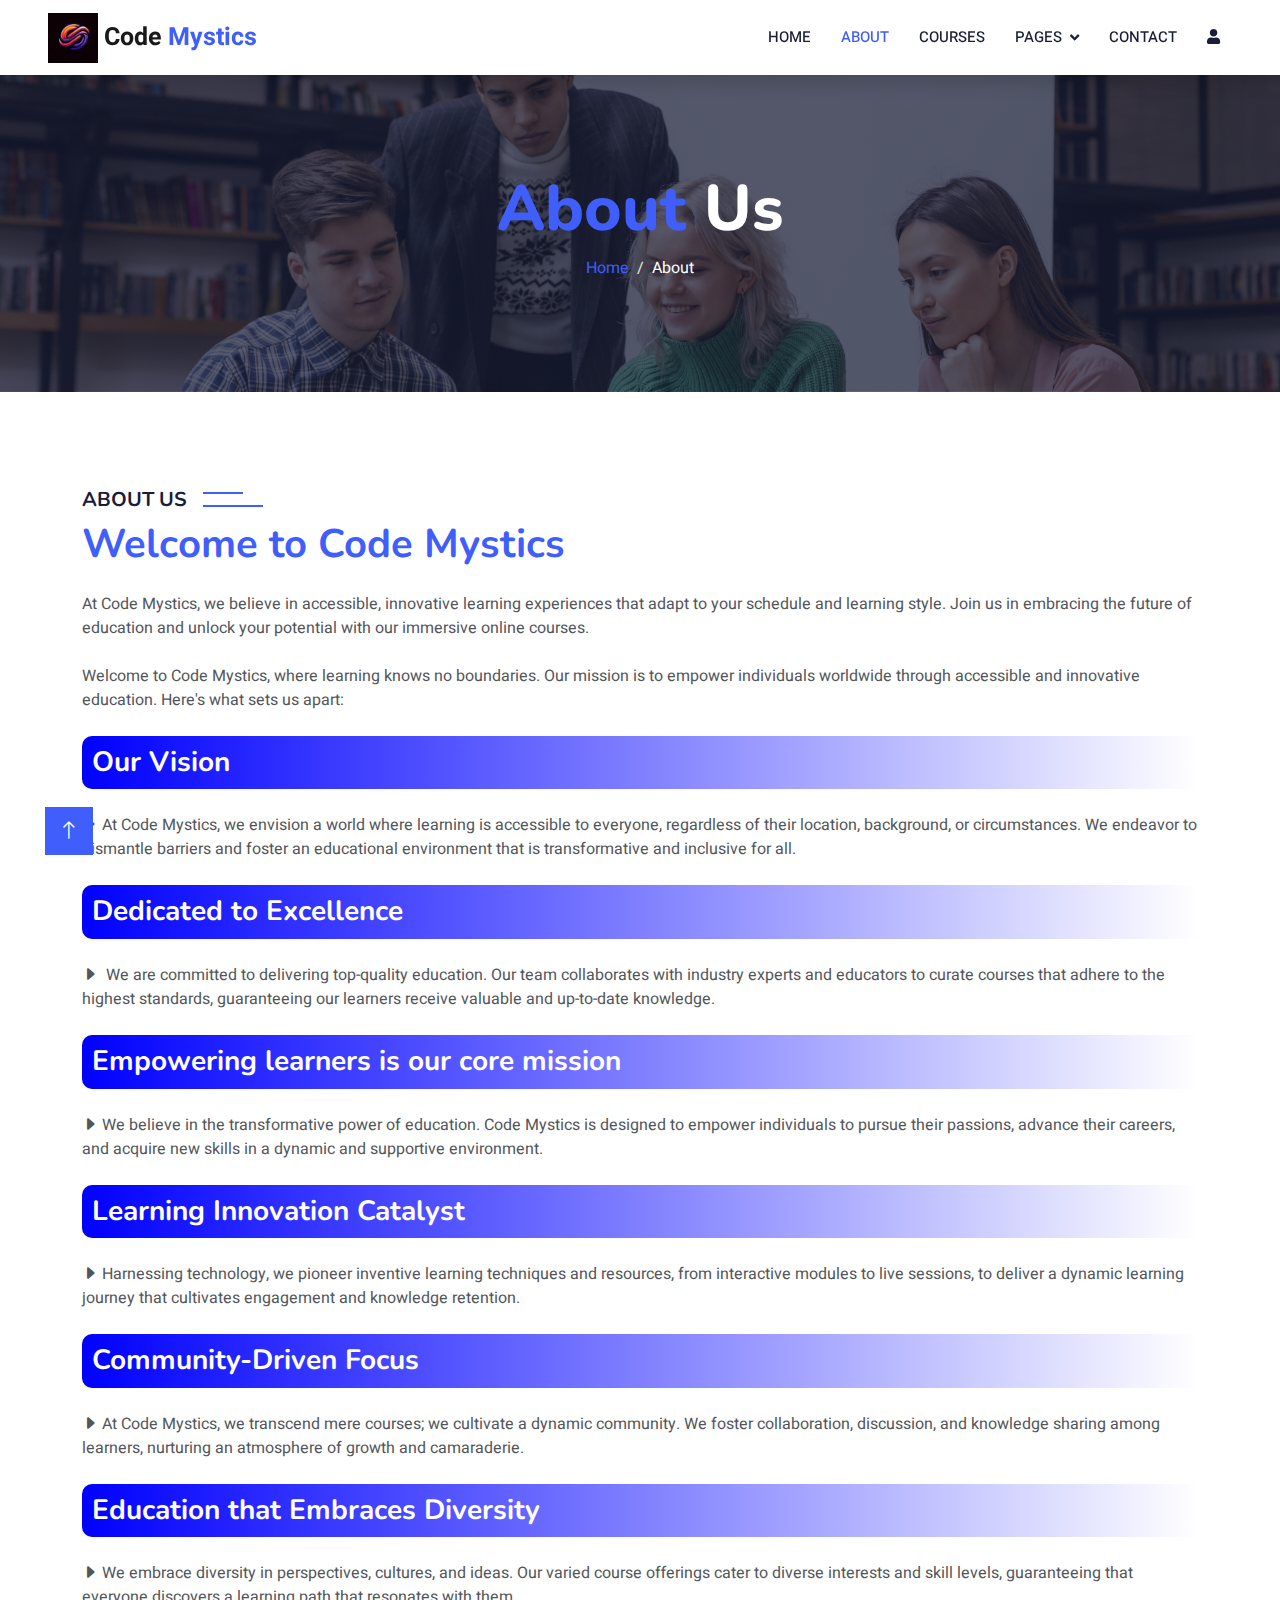
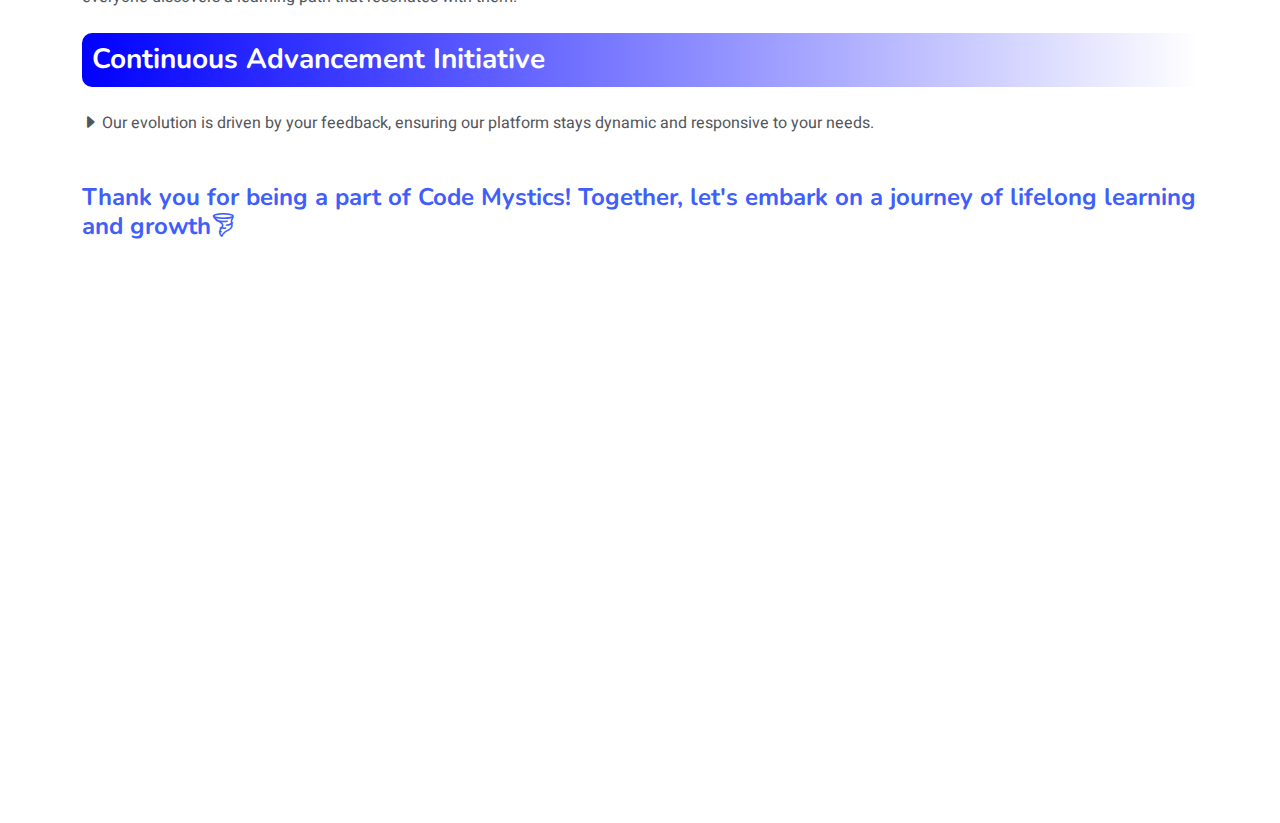
<file: about.html>
<!DOCTYPE html>
<html lang="en">

<head>
    <meta charset="utf-8">
    <title>Code Mystics : About Us</title>
    <meta content="width=device-width, initial-scale=1.0" name="viewport">
    <meta content="" name="keywords">
    <meta content="" name="description">

    <!-- Favicon -->
    <link href="img/logo1.png" rel="icon">

    <!-- Google Web Fonts -->
    <link rel="preconnect" href="https://fonts.googleapis.com">
    <link rel="preconnect" href="https://fonts.gstatic.com" crossorigin>
    <link
        href="https://fonts.googleapis.com/css2?family=Heebo:wght@400;500;600&family=Nunito:wght@600;700;800&display=swap"
        rel="stylesheet">

    <!-- Icon Font Stylesheet -->
    <link href="https://cdnjs.cloudflare.com/ajax/libs/font-awesome/5.10.0/css/all.min.css" rel="stylesheet">
    <link href="https://cdn.jsdelivr.net/npm/bootstrap-icons@1.4.1/font/bootstrap-icons.css" rel="stylesheet">

    <!-- Libraries Stylesheet -->
    <link href="lib/animate/animate.min.css" rel="stylesheet">
    <link href="lib/owlcarousel/assets/owl.carousel.min.css" rel="stylesheet">

    <!-- Customized Bootstrap Stylesheet -->
    <link href="css/bootstrap.min.css" rel="stylesheet">

    <!-- Template Stylesheet -->
    <link href="css/style.css" rel="stylesheet">
</head>

<body>
    <!-- Spinner Start -->
    <div id="spinner"
        class="show bg-white position-fixed translate-middle w-100 vh-100 top-50 start-50 d-flex align-items-center justify-content-center">
        <div class="spinner-border text-primary" style="width: 3rem; height: 3rem;" role="status">
            <span class="sr-only">Loading...</span>
        </div>
    </div>
    <!-- Spinner End -->


    <!-- Navbar Start -->
    <nav class="navbar navbar-expand-lg bg-white navbar-light shadow sticky-top p-0">
        <a href="index.html" class="navbar-brand d-flex align-items-center px-4 px-lg-5">
            <p class="m-0 fw-bold" style="font-size: 25px;"><img src="img/logo1.png" alt="" height="50px"> Code <span
                    style="color: #3f5efb;">Mystics</span></p>
        </a>
        <button type="button" class="navbar-toggler me-4" data-bs-toggle="collapse" data-bs-target="#navbarCollapse">
            <span class="navbar-toggler-icon"></span>
        </button>
        <div class="collapse navbar-collapse" id="navbarCollapse">
            <div class="navbar-nav ms-auto p-4 p-lg-0">
                <a href="index.html" class="nav-item nav-link">Home</a>
                <a href="about.html" class="nav-item nav-link active">About</a>
                <a href="courses.html" class="nav-item nav-link">Courses</a>
                <div class="nav-item dropdown">
                    <a href="#" class="nav-link dropdown-toggle" data-bs-toggle="dropdown">Pages</a>
                    <div class="dropdown-menu fade-down m-0">
                        <a href="team.html" class="dropdown-item">Our Team</a>
                        <a href="testimonial.html" class="dropdown-item">Testimonial</a>

                    </div>
                </div>
                <a href="contact.html" class="nav-item nav-link">Contact</a>
                <a href="login.html" class="nav-item nav-link"><i class="fa fa-user"></i></a>
                <a href="#" class="nav-item nav-link">

                <div id="google_translate_element">
                </div>


                </a>
            </div>
        </div>
    </nav>
    <!-- Navbar End -->

    <!-- Header Start -->
    <div class="container-fluid bg-primary py-5 mb-5 page-header">
        <div class="container py-5">
            <div class="row justify-content-center">
                <div class="col-lg-10 text-center">
                    <h1 class="display-3 animated slideInDown" style="color:#3f5efb;">About <span class="text-white">Us</span></h1>
                    <nav aria-label="breadcrumb">
                        <ol class="breadcrumb justify-content-center">
                            <li class="breadcrumb-item"><a style="color:#3f5efb;" href="index.html">Home</a></li>
                            <li class="breadcrumb-item text-white active" aria-current="page">About</li>
                        </ol>
                    </nav>
                </div>
            </div>
        </div>
    </div>
    <!-- Header End -->

    <!-- About Start -->
    <div class="container-xxl py-5">
        <div class="container">
            <div class="row g-5">

                <div class="col-lg-12 wow fadeInUp" data-wow-delay="0.3s">
                    <h6 class="section-title bg-white text-start pe-3">About Us</h6>
                    <h1 class="mb-4" style="color: #3f5efb;">Welcome to Code Mystics</h1>
                    <p class="mb-4">
                        At Code Mystics, we believe in accessible, innovative learning experiences that adapt to your schedule and learning style. Join us in embracing the future of education and unlock your potential with our immersive online courses.
                    </p>
                    <p class="mb-4">Welcome to Code Mystics, where learning knows no boundaries. Our mission
                        is to empower individuals worldwide through accessible and innovative education. Here's what
                        sets us apart:</p>

                    <h3 class="mb-4 text-white" style="background: linear-gradient(to left, #ffffff, #0000ff); padding-left: 10px; padding-top: 10px; padding-bottom: 10px; border-top-left-radius: 10px; border-bottom-left-radius: 10px;">Our Vision</h3>
                    <p class="mb-4"><i class="bi bi-caret-right-fill me-1"></i>At Code Mystics, we envision a world where learning is accessible to everyone, regardless of their location, background, or circumstances. We endeavor to dismantle barriers and foster an educational environment that is transformative and inclusive for all.</p>

                    <h3 class="mb-4 text-white" style="background: linear-gradient(to left, #ffffff, #0000ff); padding-left: 10px; padding-top: 10px; padding-bottom: 10px; border-top-left-radius: 10px; border-bottom-left-radius: 10px;">Dedicated to Excellence</h3>
                    <p class="mb-4"><i class="bi bi-caret-right-fill me-1"></i> We are committed to delivering top-quality education. Our team collaborates with industry experts and educators to curate courses that adhere to the highest standards, guaranteeing our learners receive valuable and up-to-date knowledge.</p>

                    <h3 class="mb-4 text-white" style="background: linear-gradient(to left, #ffffff, #0000ff); padding-left: 10px; padding-top: 10px; padding-bottom: 10px; border-top-left-radius: 10px; border-bottom-left-radius: 10px;">Empowering learners is our core mission</h3>

                    <p class="mb-4"><i class="bi bi-caret-right-fill me-1"></i>We believe in the transformative power of education. Code Mystics is
                        designed to empower individuals to pursue their passions, advance their careers, and acquire new
                        skills in a dynamic and supportive environment.</p>

                    <h3 class="mb-4 text-white" style="background: linear-gradient(to left, #ffffff, #0000ff); padding-left: 10px; padding-top: 10px; padding-bottom: 10px; border-top-left-radius: 10px; border-bottom-left-radius: 10px;">Learning Innovation Catalyst</h3>
                    <p class="mb-4"><i class="bi bi-caret-right-fill me-1"></i>Harnessing technology, we pioneer inventive learning techniques and resources, from interactive modules to live sessions, to deliver a dynamic learning journey that cultivates engagement and knowledge retention.</p>

                    <h3 class="mb-4 text-white" style="background: linear-gradient(to left, #ffffff, #0000ff); padding-left: 10px;padding-top: 10px; padding-bottom: 10px; border-top-left-radius: 10px; border-bottom-left-radius: 10px;">Community-Driven Focus</h3>

                    <p class="mb-4"><i class="bi bi-caret-right-fill me-1"></i>At Code Mystics, we transcend mere courses; we cultivate a dynamic community. We foster collaboration, discussion, and knowledge sharing among learners, nurturing an atmosphere of growth and camaraderie.</p>

                    <h3 class="mb-4 text-white" style="background: linear-gradient(to left, #ffffff, #0000ff); padding-left: 10px; padding-top: 10px; padding-bottom: 10px; border-top-left-radius: 10px; border-bottom-left-radius: 10px;">Education that Embraces Diversity</h3>

                    <p class="mb-4"><i class="bi bi-caret-right-fill me-1"></i>We embrace diversity in perspectives, cultures, and ideas. Our varied course offerings cater to diverse interests and skill levels, guaranteeing that everyone discovers a learning path that resonates with them.</p>

                    <h3 class="mb-4 text-white" style="background: linear-gradient(to left, #ffffff, #0000ff); padding-left: 10px; padding-top: 10px; padding-bottom: 10px; border-top-left-radius: 10px; border-bottom-left-radius: 10px;">Continuous Advancement Initiative</h3>

                    <p class="mb-4"><i class="bi bi-caret-right-fill me-1"></i>Our evolution is driven by your feedback, ensuring our platform stays dynamic and responsive to your needs.</p>

                    <h4 class=" mt-5 mb-4" style="color:#3f5efb;">Thank you for being a part of Code Mystics! Together, let's embark on a journey of lifelong learning and growth<i class="bi bi-tornado"></i></h4>

                </div>

            </div>
        </div>
    </div>
    <!-- About End -->


    <!-- Footer Start -->
    <div class="container-fluid bg-dark text-light footer pt-5 mt-5 wow fadeIn" data-wow-delay="0.1s">
        <div class="container py-5">
            <div class="row g-5">
                <div class="col-lg-4 col-md-6">
                    <h4 class="text-white mb-3">Quick Link</h4>
                    <p><a class="text-light" href="about.html">About Us</a></p>
                    <p><a class="text-light" href="contact.html">Contact Us</a></p>
                    <p><a class="text-light" href="">Privacy Policy</a></p>
                    <p><a class="text-light" href="">Terms & Condition</a></p>
                    <p><a class="text-light" href="">FAQs & Help</a></p>
                </div>
                <div class="col-lg-4 col-md-6">
                    <h4 class="text-white mb-3">Contact</h4>
                    <p class="mb-2"><i class="fa fa-map-marker-alt me-3"></i>XYZ Street, Koramangala, Bengaluru - 560034</p>
                    <p class="mb-2"><i class="fa fa-phone-alt me-3"></i>+91 8100657679</p>
                    <p class="mb-2"><i class="fa fa-envelope me-3"></i>codemystics@gmail.com</p>
                    <div class="d-flex pt-2">
                        <a class="btn btn-outline-light btn-social" href=""><i class="fab fa-twitter"></i></a>
                        <a class="btn btn-outline-light btn-social" href=""><i class="fab fa-facebook-f"></i></a>
                        <a class="btn btn-outline-light btn-social" href=""><i class="fab fa-youtube"></i></a>
                        <a class="btn btn-outline-light btn-social" href=""><i class="fab fa-linkedin-in"></i></a>
                    </div>
                </div>

                <div class="col-lg-4 col-md-6">
                    <h4 class="text-white mb-3">Subscribe to our Newsletter</h4>
                    <p>Embark on a journey of endless discovery and become part of our vibrant community dedicated to the pursuit of lifelong learning! Subscribe today. </p>
                    <div class="position-relative mx-auto" style="max-width: 400px;">
                        <form action="#">
                            <input class="form-control border-0 w-100 py-3 ps-4 pe-5" type="email"
                                placeholder="Your email" required>
                            <button type="submit"
                                class="btn btn-primary py-2 position-absolute top-0 end-0 mt-2 me-2"><a
                                    href="daddylonglegs1008@gmail.com">Subscribe</a></button>
                        </form>
                    </div>
                </div>
            </div>
        </div>
        <div class="container">
            <div class="copyright">
                <div class="row">
                    <div class="col-md-6 text-center text-md-start mb-3 mb-md-0">
                        &copy; <a class="border-bottom" href="index.html">Code Mystics</a>, All Right Reserved.

                    </div>
                </div>
            </div>
        </div>
    </div>
    <!-- Footer End -->


    <!-- Back to Top -->
    <a href="#" class="btn btn-lg btn-primary btn-lg-square back-to-top"><i class="bi bi-arrow-up"></i></a>


    <!-- JavaScript Libraries -->
    <script src="https://code.jquery.com/jquery-3.4.1.min.js"></script>
    <script src="https://cdn.jsdelivr.net/npm/bootstrap@5.0.0/dist/js/bootstrap.bundle.min.js"></script>
    <script src="lib/wow/wow.min.js"></script>
    <script src="lib/easing/easing.min.js"></script>
    <script src="lib/waypoints/waypoints.min.js"></script>
    <script src="lib/owlcarousel/owl.carousel.min.js"></script>


    <!-- Template Javascript -->
    <script src="js/main.js"></script>
</body>

</html>
</file>
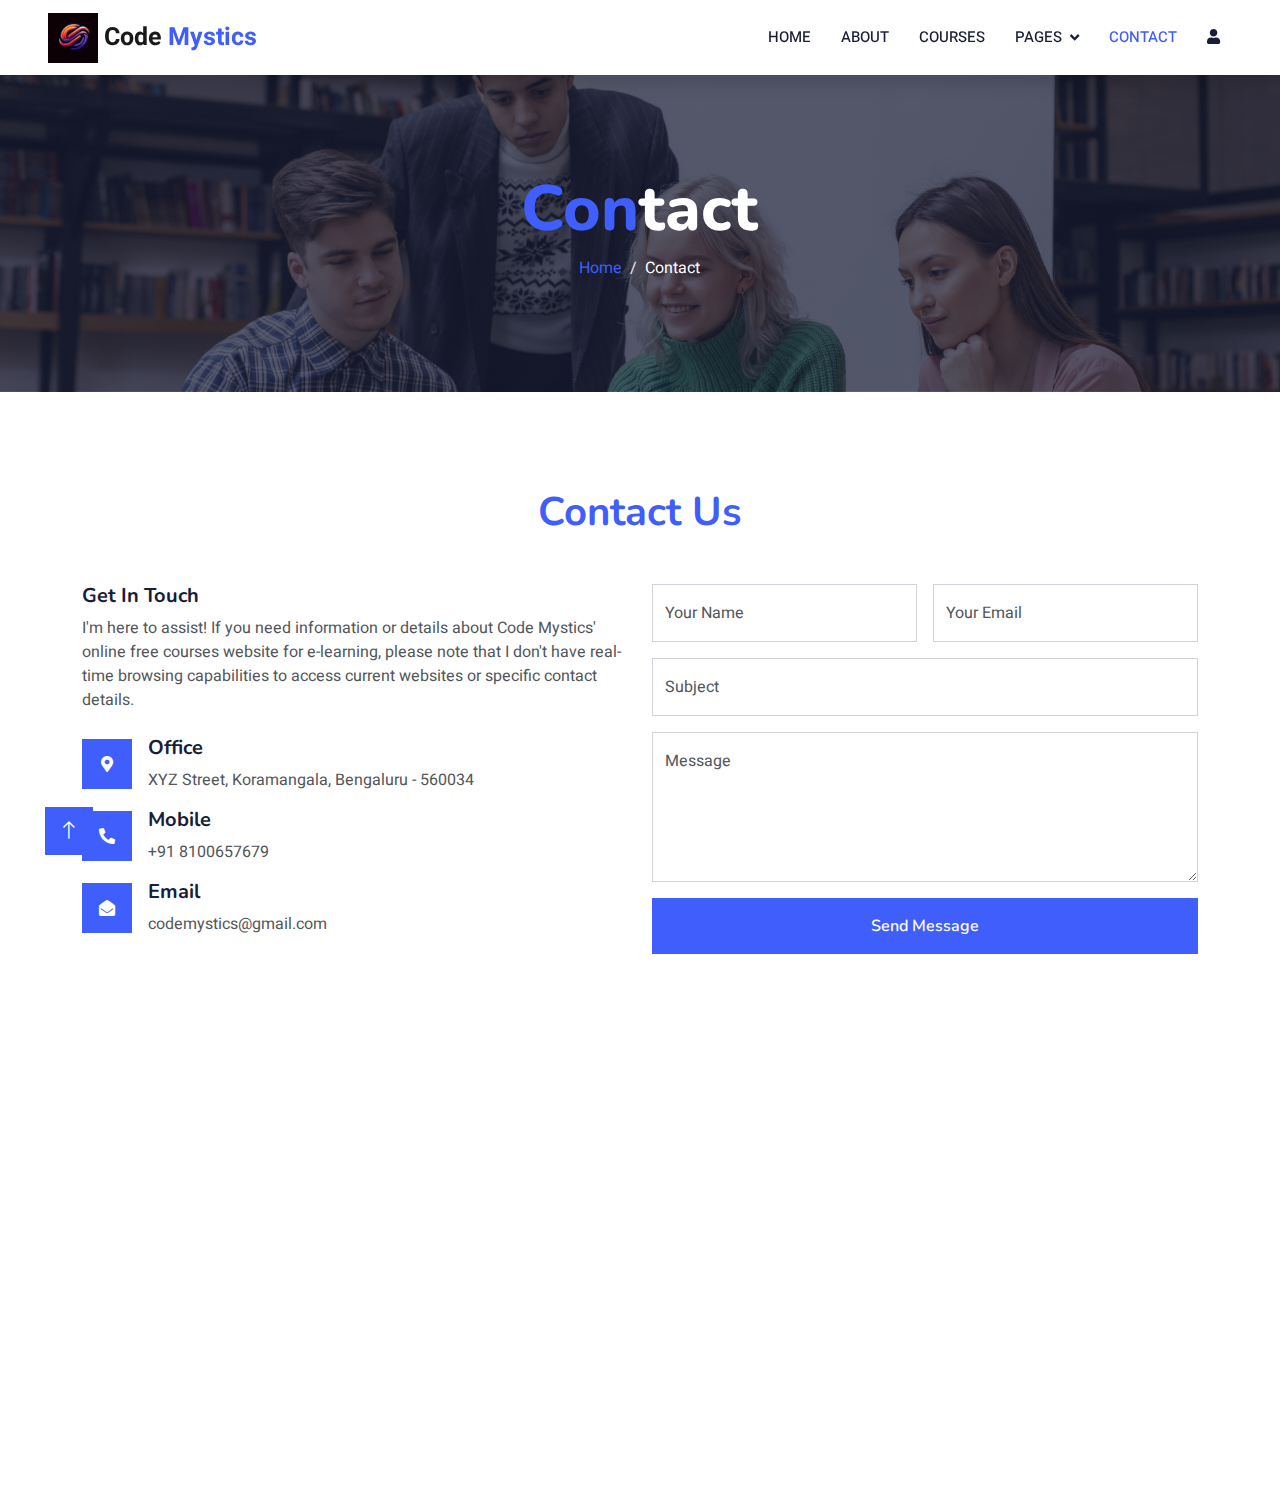
<file: contact.html>
<!DOCTYPE html>
<html lang="en">

<head>
    <meta charset="utf-8">
    <title>Code Mystics : Contact</title>
    <meta content="width=device-width, initial-scale=1.0" name="viewport">
    <meta content="" name="keywords">
    <meta content="" name="description">

    <!-- Favicon -->
    <link href="img/logo1.png" rel="icon">

    <!-- Google Web Fonts -->
    <link rel="preconnect" href="https://fonts.googleapis.com">
    <link rel="preconnect" href="https://fonts.gstatic.com" crossorigin>
    <link
        href="https://fonts.googleapis.com/css2?family=Heebo:wght@400;500;600&family=Nunito:wght@600;700;800&display=swap"
        rel="stylesheet">

    <!-- Icon Font Stylesheet -->
    <link href="https://cdnjs.cloudflare.com/ajax/libs/font-awesome/5.10.0/css/all.min.css" rel="stylesheet">
    <link href="https://cdn.jsdelivr.net/npm/bootstrap-icons@1.4.1/font/bootstrap-icons.css" rel="stylesheet">

    <!-- Libraries Stylesheet -->
    <link href="lib/animate/animate.min.css" rel="stylesheet">
    <link href="lib/owlcarousel/assets/owl.carousel.min.css" rel="stylesheet">

    <!-- Customized Bootstrap Stylesheet -->
    <link href="css/bootstrap.min.css" rel="stylesheet">

    <!-- Template Stylesheet -->
    <link href="css/style.css" rel="stylesheet">
</head>

<body>
    <!-- Spinner Start -->
    <div id="spinner"
        class="show bg-white position-fixed translate-middle w-100 vh-100 top-50 start-50 d-flex align-items-center justify-content-center">
        <div class="spinner-border text-primary" style="width: 3rem; height: 3rem;" role="status">
            <span class="sr-only">Loading...</span>
        </div>
    </div>
    <!-- Spinner End -->


    <!-- Navbar Start -->
    <nav class="navbar navbar-expand-lg bg-white navbar-light shadow sticky-top p-0">
        <a href="index.html" class="navbar-brand d-flex align-items-center px-4 px-lg-5">
            <p class="m-0 fw-bold" style="font-size: 25px;"><img src="img/logo1.png" alt="" height="50px"> Code <span
                    style="color: #3f5efb;">Mystics</span></p>
        </a>
        <button type="button" class="navbar-toggler me-4" data-bs-toggle="collapse" data-bs-target="#navbarCollapse">
            <span class="navbar-toggler-icon"></span>
        </button>
        <div class="collapse navbar-collapse" id="navbarCollapse">
            <div class="navbar-nav ms-auto p-4 p-lg-0">
                <a href="index.html" class="nav-item nav-link">Home</a>
                <a href="about.html" class="nav-item nav-link">About</a>
                <a href="courses.html" class="nav-item nav-link">Courses</a>
                <div class="nav-item dropdown ">
                    <a href="#" class="nav-link dropdown-toggle" data-bs-toggle="dropdown">Pages</a>
                    <div class="dropdown-menu fade-down m-0">
                        <a href="team.html" class="dropdown-item">Our Team</a>
                        <a href="testimonial.html" class="dropdown-item">Testimonial</a>

                    </div>
                </div>
                <a href="contact.html" class="nav-item nav-link active">Contact</a>
                <a href="login.html" class="nav-item nav-link"><i class="fa fa-user"></i></a>
                <a href="#" class="nav-item nav-link">

                <div id="google_translate_element">
                </div>


                </a>
            </div>
        </div>
    </nav>
    <!-- Navbar End -->


    <!-- Header Start -->
    <div class="container-fluid bg-primary py-5 mb-5 page-header">
        <div class="container py-5">
            <div class="row justify-content-center">
                <div class="col-lg-10 text-center">
                    <h1 class="display-3 animated slideInDown" style="color:#3f5efb;">Con<span class="text-white">tact</span></h1>
                    <nav aria-label="breadcrumb">
                        <ol class="breadcrumb justify-content-center">
                            <li class="breadcrumb-item"><a style="color:#3f5efb;" href="index.html">Home</a></li>
                            <li class="breadcrumb-item text-white active" aria-current="page">Contact</li>
                        </ol>
                    </nav>
                </div>
            </div>
        </div>
    </div>
    <!-- Header End -->


    <!-- Contact Start -->
    <div class="container-xxl py-5">
        <div class="container">
            <div class="text-center wow fadeInUp" data-wow-delay="0.1s">
                <h1 class="mb-5 bg-white text-center px-3" style="color:#3f5efb;">Contact Us</h1>

            </div>
            <div class="row g-4">
                <div class="col-lg-6 col-md-6 wow fadeInUp" data-wow-delay="0.1s">
                    <h5>Get In Touch</h5>
                    <p class="mb-4">
                        I'm here to assist! If you need information or details about Code Mystics' online free courses website for e-learning, please note that I don't have real-time browsing capabilities to access current websites or specific contact details.</p>
                    <div class="d-flex align-items-center mb-3">
                        <div class="d-flex align-items-center justify-content-center flex-shrink-0"
                            style="width: 50px; height: 50px; background-color: #3f5efb;">
                            <i class="fa fa-map-marker-alt text-white"></i>
                        </div>
                        <div class="ms-3">
                            <h5>Office</h5>
                            <p class="mb-0">XYZ Street, Koramangala, Bengaluru - 560034</p>
                        </div>
                    </div>
                    <div class="d-flex align-items-center mb-3">
                        <div class="d-flex align-items-center justify-content-center flex-shrink-0"
                            style="width: 50px; height: 50px; background-color: #3f5efb;">
                            <i class="fa fa-phone-alt text-white"></i>
                        </div>
                        <div class="ms-3">
                            <h5>Mobile</h5>
                            <p class="mb-0">+91 8100657679</p>
                        </div>
                    </div>
                    <div class="d-flex align-items-center">
                        <div class="d-flex align-items-center justify-content-center flex-shrink-0"
                            style="width: 50px; height: 50px; background-color: #3f5efb;">
                            <i class="fa fa-envelope-open text-white"></i>
                        </div>
                        <div class="ms-3">
                            <h5>Email</h5>
                            <p class="mb-0">codemystics@gmail.com</p>
                        </div>
                    </div>
                </div>

                <div class="col-lg-6 col-md-12 wow fadeInUp" data-wow-delay="0.5s">
                    <form>
                        <div class="row g-3">
                            <div class="col-md-6">
                                <div class="form-floating">
                                    <input type="text" class="form-control" id="name" required placeholder="Your Name">
                                    <label for="name">Your Name</label>
                                </div>
                            </div>
                            <div class="col-md-6">
                                <div class="form-floating">
                                    <input type="email" class="form-control" id="email" required
                                        placeholder="Your Email">
                                    <label for="email">Your Email</label>
                                </div>
                            </div>
                            <div class="col-12">
                                <div class="form-floating">
                                    <input type="text" class="form-control" id="subject" required placeholder="Subject">
                                    <label for="subject">Subject</label>
                                </div>
                            </div>
                            <div class="col-12">
                                <div class="form-floating">
                                    <textarea class="form-control" required placeholder="Leave a message here"
                                        id="message" style="height: 150px"></textarea>
                                    <label for="message">Message</label>
                                </div>
                            </div>
                            <div class="col-12">
                                <button class="btn btn-primary w-100 py-3" type="submit"><a
                                        href="mailto:keertidvcorai@gmail.com" class="text-decoration-none"
                                        style="color: #fff;" type="submit">Send Message</a></button>
                            </div>
                        </div>
                    </form>
                </div>
            </div>
        </div>
    </div>
    <!-- Contact End -->


    <!-- Footer Start -->
    <div class="container-fluid bg-dark text-light footer pt-5 mt-5 wow fadeIn" data-wow-delay="0.1s">
        <div class="container py-5">
            <div class="row g-5">
                <div class="col-lg-4 col-md-6">
                    <h4 class="text-white mb-3">Quick Link</h4>
                    <p><a class="text-light" href="about.html">About Us</a></p>
                    <p><a class="text-light" href="contact.html">Contact Us</a></p>
                    <p><a class="text-light" href="">Privacy Policy</a></p>
                    <p><a class="text-light" href="">Terms & Condition</a></p>
                    <p><a class="text-light" href="">FAQs & Help</a></p>
                </div>
                <div class="col-lg-4 col-md-6">
                    <h4 class="text-white mb-3">Contact</h4>
                    <p class="mb-2"><i class="fa fa-map-marker-alt me-3"></i>XYZ Street, Koramangala, Bengaluru - 560034</p>
                    <p class="mb-2"><i class="fa fa-phone-alt me-3"></i>+91 8100657679</p>
                    <p class="mb-2"><i class="fa fa-envelope me-3"></i>codemystics@gmail.com</p>
                    <div class="d-flex pt-2">
                        <a class="btn btn-outline-light btn-social" href=""><i class="fab fa-twitter"></i></a>
                        <a class="btn btn-outline-light btn-social" href=""><i class="fab fa-facebook-f"></i></a>
                        <a class="btn btn-outline-light btn-social" href=""><i class="fab fa-youtube"></i></a>
                        <a class="btn btn-outline-light btn-social" href=""><i class="fab fa-linkedin-in"></i></a>
                    </div>
                </div>

                <div class="col-lg-4 col-md-6">
                    <h4 class="text-white mb-3">Subscribe to our Newsletter</h4>
                    <p>Embark on a journey of endless discovery and become part of our vibrant community dedicated to the pursuit of lifelong learning! Subscribe today. </p>
                    <div class="position-relative mx-auto" style="max-width: 400px;">
                        <form action="#">
                            <input class="form-control border-0 w-100 py-3 ps-4 pe-5" type="email"
                                placeholder="Your email" required>
                            <button type="submit"
                                class="btn btn-primary py-2 position-absolute top-0 end-0 mt-2 me-2"><a
                                    href="daddylonglegs1008@gmail.com">Subscribe</a></button>
                        </form>
                    </div>
                </div>
            </div>
        </div>
        <div class="container">
            <div class="copyright">
                <div class="row">
                    <div class="col-md-6 text-center text-md-start mb-3 mb-md-0">
                        &copy; <a class="border-bottom" href="index.html">Code Mystics</a>, All Right Reserved.

                    </div>
                </div>
            </div>
        </div>
    </div>
    <!-- Footer End -->


    <!-- Back to Top -->
    <a href="#" class="btn btn-lg btn-primary btn-lg-square back-to-top"><i class="bi bi-arrow-up"></i></a>


    <!-- JavaScript Libraries -->
    <script src="https://code.jquery.com/jquery-3.4.1.min.js"></script>
    <script src="https://cdn.jsdelivr.net/npm/bootstrap@5.0.0/dist/js/bootstrap.bundle.min.js"></script>
    <script src="lib/wow/wow.min.js"></script>
    <script src="lib/easing/easing.min.js"></script>
    <script src="lib/waypoints/waypoints.min.js"></script>
    <script src="lib/owlcarousel/owl.carousel.min.js"></script>

    <!-- Template Javascript -->
    <script src="js/main.js"></script>
</body>

</html>
</file>
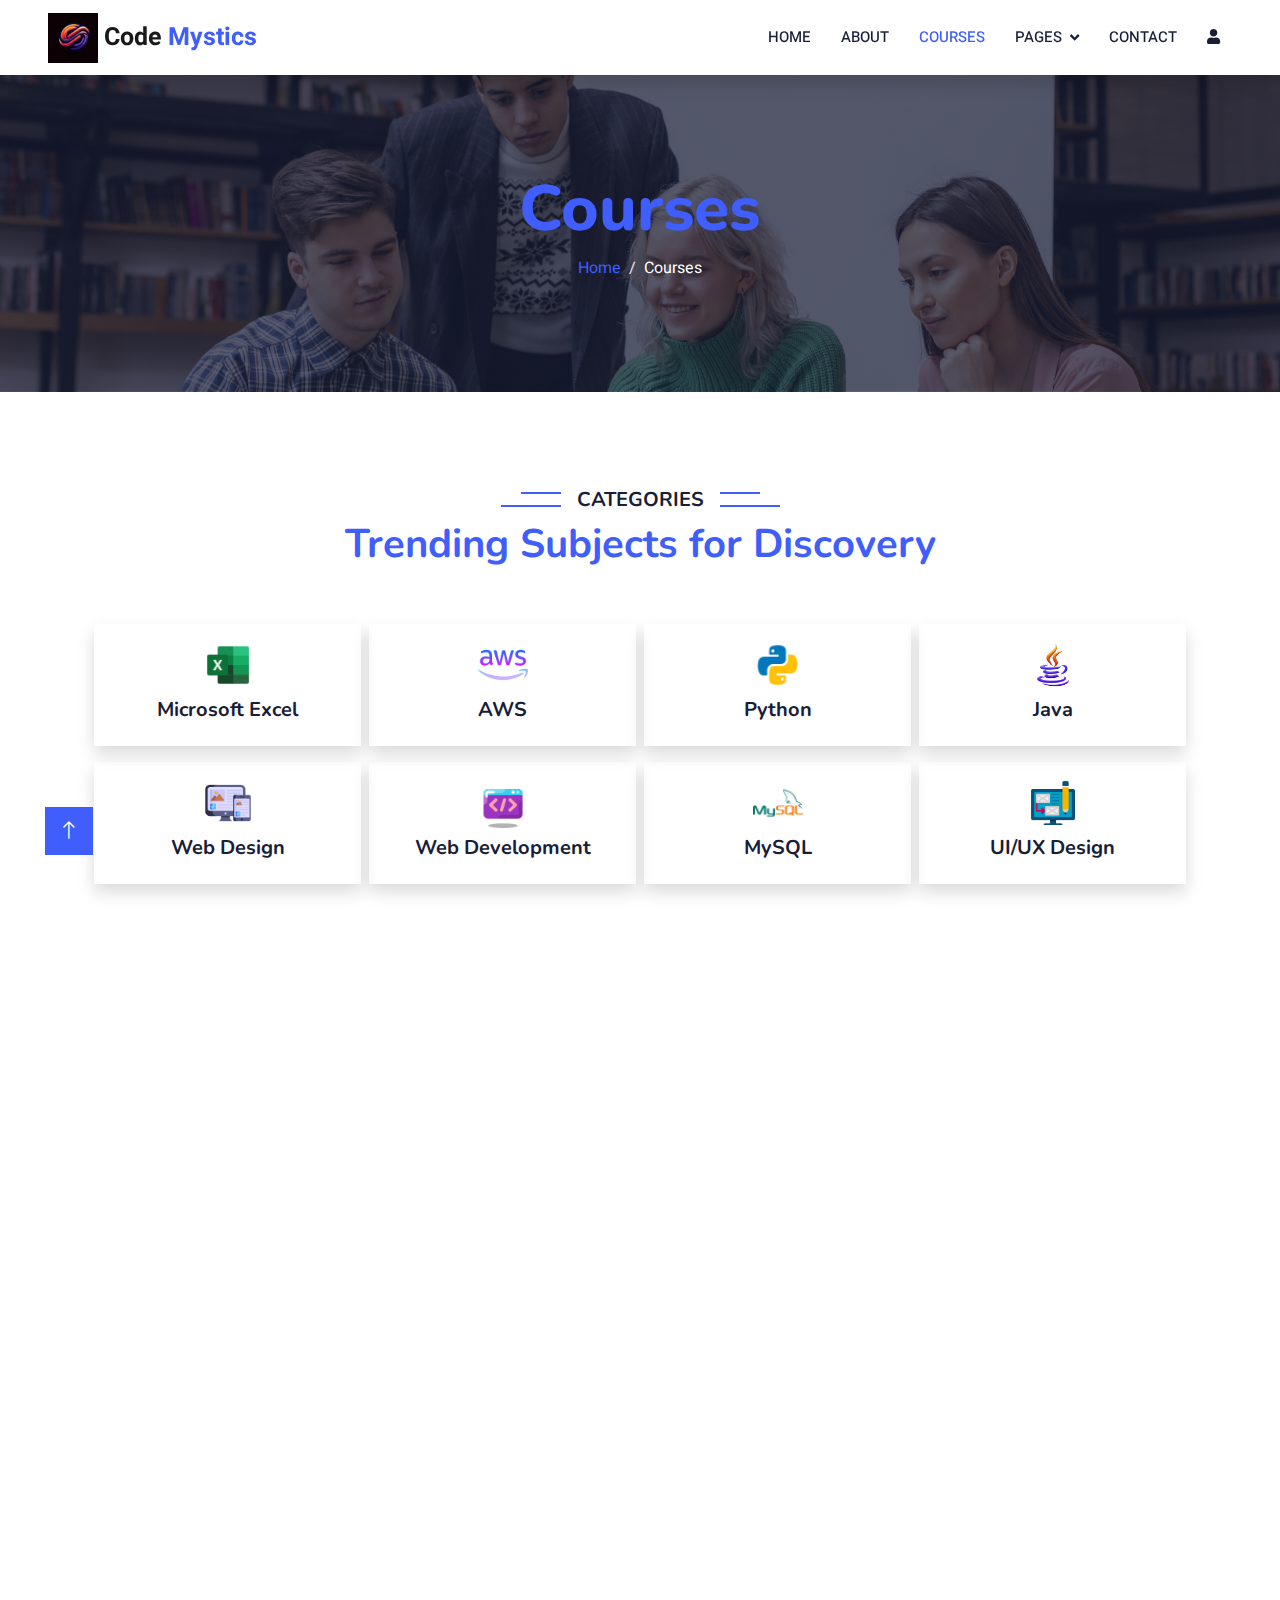
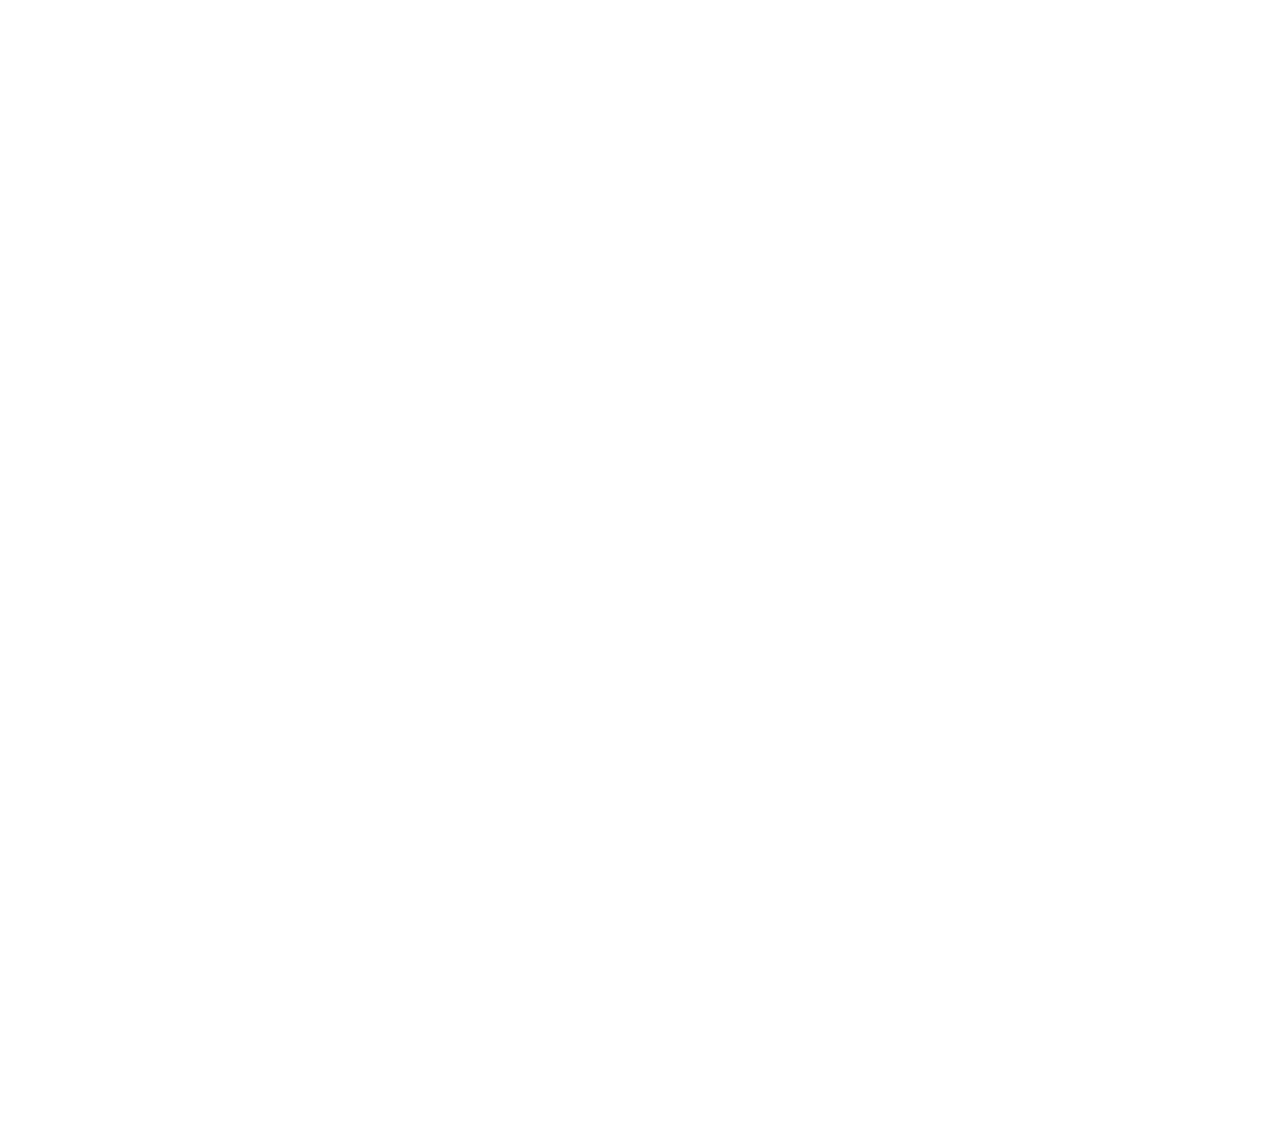
<file: courses.html>
<!DOCTYPE html>
<html lang="en">

<head>
    <meta charset="utf-8">
    <title>Code Mystics : Courses</title>
    <meta content="width=device-width, initial-scale=1.0" name="viewport">
    <meta content="" name="keywords">
    <meta content="" name="description">

    <!-- Favicon -->
    <link href="img/logo1.png" rel="icon">

    <!-- Google Web Fonts -->
    <link rel="preconnect" href="https://fonts.googleapis.com">
    <link rel="preconnect" href="https://fonts.gstatic.com" crossorigin>
    <link
        href="https://fonts.googleapis.com/css2?family=Heebo:wght@400;500;600&family=Nunito:wght@600;700;800&display=swap"
        rel="stylesheet">

    <!-- Icon Font Stylesheet -->
    <link href="https://cdnjs.cloudflare.com/ajax/libs/font-awesome/5.10.0/css/all.min.css" rel="stylesheet">
    <link href="https://cdn.jsdelivr.net/npm/bootstrap-icons@1.4.1/font/bootstrap-icons.css" rel="stylesheet">

    <!-- Libraries Stylesheet -->
    <link href="lib/animate/animate.min.css" rel="stylesheet">
    <link href="lib/owlcarousel/assets/owl.carousel.min.css" rel="stylesheet">

    <!-- Customized Bootstrap Stylesheet -->
    <link href="css/bootstrap.min.css" rel="stylesheet">

    <!-- Template Stylesheet -->
    <link href="css/style.css" rel="stylesheet">

</head>

<body>
    <!-- Spinner Start -->
    <div id="spinner"
        class="show bg-white position-fixed translate-middle w-100 vh-100 top-50 start-50 d-flex align-items-center justify-content-center">
        <div class="spinner-border text-primary" style="width: 3rem; height: 3rem;" role="status">
            <span class="sr-only">Loading...</span>
        </div>
    </div>
    <!-- Spinner End -->


    <!-- Navbar Start -->
    <nav class="navbar navbar-expand-lg bg-white navbar-light shadow sticky-top p-0">
        <a href="index.html" class="navbar-brand d-flex align-items-center px-4 px-lg-5">
            <p class="m-0 fw-bold" style="font-size: 25px;"><img src="img/logo1.png" alt="" height="50px"> Code <span
                    style="color: #3f5efb;">Mystics</span></p>
        </a>
        <button type="button" class="navbar-toggler me-4" data-bs-toggle="collapse" data-bs-target="#navbarCollapse">
            <span class="navbar-toggler-icon"></span>
        </button>
        <div class="collapse navbar-collapse" id="navbarCollapse">
            <div class="navbar-nav ms-auto p-4 p-lg-0">
                <a href="index.html" class="nav-item nav-link">Home</a>
                <a href="about.html" class="nav-item nav-link">About</a>
                <a href="courses.html" class="nav-item nav-link active">Courses</a>
                <div class="nav-item dropdown">
                    <a href="#" class="nav-link dropdown-toggle" data-bs-toggle="dropdown">Pages</a>
                    <div class="dropdown-menu fade-down m-0">
                        <a href="team.html" class="dropdown-item">Our Team</a>
                        <a href="testimonial.html" class="dropdown-item">Testimonial</a>

                    </div>
                </div>
                <a href="contact.html" class="nav-item nav-link">Contact</a>
                <a href="login.html" class="nav-item nav-link"><i class="fa fa-user"></i></a>
                <a href="#" class="nav-item nav-link">

                <div id="google_translate_element">
                </div>
                </a>
            </div>
        </div>
    </nav>
    <!-- Navbar End -->

    <!-- Header Start -->
    <div class="container-fluid bg-primary py-5 mb-5 page-header">
        <div class="container py-5">
            <div class="row justify-content-center">
                <div class="col-lg-10 text-center">
                    <h1 class="display-3 animated slideInDown" style="color:#3f5efb;">Courses</h1>
                    <nav aria-label="breadcrumb">
                        <ol class="breadcrumb justify-content-center">
                            <li class="breadcrumb-item"><a style="color:#3f5efb;" href="index.html">Home</a></li>
                            <li class="breadcrumb-item text-white active" aria-current="page">Courses</li>
                        </ol>
                    </nav>
                </div>
            </div>
        </div>
    </div>
    <!-- Header End -->


    <!-- Categories Start -->
    <div class="container-xxl py-5 category">
        <div class="container">
            <div class="text-center wow fadeInUp" data-wow-delay="0.1s">
                <h6 class="section-title bg-white text-center px-3">Categories</h6>
                <h1 class="mb-5" style="color: #3f5efb;">Trending Subjects for Discovery</h1>
            </div>
            <div class="row g-2 m-2">
                <div class="col-lg-3 col-md-6  text-center">
                    <div class="content shadow p-3 mb-2 wow fadeInUp" data-wow-delay="0.3s">

                        <img src="img/cat1.png" class="img-fluid" alt="categories"></i>

                        <h5 class="my-2">
                            <a href="#" class="text-center">Microsoft Excel</a>
                        </h5>
                    </div>
                </div>
                <div class="col-lg-3 col-md-6  text-center">
                    <div class="content shadow p-3 mb-2 wow fadeInUp" data-wow-delay="0.3s">

                        <img src="img/cat2.png" class="img-fluid" alt="categories"></i>

                        <h5 class="my-2">
                            <a href="#" class="text-center"> AWS</a>
                        </h5>
                    </div>
                </div>
                <div class="col-lg-3 col-md-6  text-center">
                    <div class="content shadow p-3 mb-2 wow fadeInUp" data-wow-delay="0.3s">

                        <img src="img/cat3.png" class="img-fluid" alt="categories"></i>

                        <h5 class="my-2">
                            <a href="#" class="text-center">Python</a>
                        </h5>
                    </div>
                </div>
                <div class="col-lg-3 col-md-6  text-center">
                    <div class="content shadow p-3 mb-2 wow fadeInUp" data-wow-delay="0.3s">

                        <img src="img/cat4.png" class="img-fluid" alt="categories"></i>

                        <h5 class="my-2">
                            <a href="#" class="text-center">Java</a>
                        </h5>
                    </div>
                </div>
                <div class="col-lg-3 col-md-6  text-center">
                    <div class="content shadow p-3 mb-2 wow fadeInUp" data-wow-delay="0.3s">

                        <img src="img/cat5.png" class="img-fluid" alt="categories"></i>

                        <h5 class="my-2">
                            <a href="#" class="text-center">Web Design</a>
                        </h5>
                    </div>
                </div>
                <div class="col-lg-3 col-md-6  text-center">
                    <div class="content shadow p-3 mb-2 wow fadeInUp" data-wow-delay="0.3s">

                        <img src="img/cat6.png" class="img-fluid" alt="categories"></i>

                        <h5 class="my-2">
                            <a href="#" class="text-center">Web Development</a>
                        </h5>
                    </div>
                </div>
                <div class="col-lg-3 col-md-6  text-center">
                    <div class="content shadow p-3 mb-2 wow fadeInUp" data-wow-delay="0.3s">

                        <img src="img/cat7.png" class="img-fluid" alt="categories"></i>

                        <h5 class="my-2">
                            <a href="#" class="text-center">MySQL</a>
                        </h5>
                    </div>
                </div>
                <div class="col-lg-3 col-md-6  text-center">
                    <div class="content shadow p-3 mb-2 wow fadeInUp" data-wow-delay="0.3s">

                        <img src="img/cat8.png" class="img-fluid" alt="categories"></i>

                        <h5 class="my-2">
                            <a href="#" class="text-center">UI/UX Design</a>
                        </h5>
                    </div>
                </div>
            </div>
        </div>
    </div>
    <!-- Categories End -->


   <!-- Courses Start -->
    <div class="container-xxl py-5">
        <div class="container">
            <div class="text-center wow fadeInUp" data-wow-delay="0.1s">
                <h6 class="section-title bg-white text-center px-3">Popular Courses</h6>
                <h1 class="mb-5" style="color: #3f5efb;">Discover fresh and popular free online classes</h1>
            </div>
            <div class="row g-4 py-2">
                <div class="col-lg-3 col-md-6 wow fadeInUp" data-wow-delay="0.1s">
                    <div class="course-item shadow">
                        <div class="position-relative overflow-hidden text-light image">
                            <img class="img-fluid" src="img/course-1.jpg" alt="">
                            <div style="position:absolute;top: 15px;left: 16px; font-size:12px; border-radius:3px; background-color:#3f5efb;"
                                class="px-2 py-1 fw-bold text-uppercase">FREE</div>

                        </div>
                        <div class="p-2 pb-0">

                            <h5 class="mb-1"><a href="single.html" class="text-dark">HTML Course for Beginners </a></h5>
                        </div>
                        <div class="d-flex">
                            <small class="flex-fill text-center py-1 px-2"><i class="fa fa-star text-warning me-2"></i>
                                4.35</small>
                            <small class="flex-fill text-center py-1 px-2"><i class="fa fa-user-graduate me-2"></i>7.8L+
                                Learners
                            </small>
                            <small class="flex-fill text-center py-1 px-2"><i
                                    class="fa fa-user me-2"></i>Beginner</small>
                        </div>
                        <div class="d-flex">
                            <small class="flex-fill text-left p-2 px-2"><i class="fa fa-clock me-2"></i>3.0
                                Hrs</small>
                            <small class="py-1 px-2 fw-bold fs-6 text-center">₹ 0</small>
                            <small class=" text-primary py-1 px-2 fw-bold fs-6" style="float:right;"><a href="#">Enroll
                                    Now </a><i class="fa fa-chevron-right me-2 fs-10"></i></small>
                        </div>
                    </div>
                </div>
                <div class="col-lg-3 col-md-6 wow fadeInUp" data-wow-delay="0.1s">
                    <div class="course-item shadow">
                        <div class="position-relative overflow-hidden text-light image">
                            <img class="img-fluid" src="img/course-2.jpg" alt="">
                            <div style="position:absolute;top: 15px;left: 16px; font-size:12px; border-radius:3px; background-color:#0ed44c;"
                                class="px-2 py-1 fw-bold text-uppercase">PAID</div>

                        </div>
                        <div class="p-2 pb-0">

                            <h5 class="mb-1">CSS Course for Beginners
                            </h5>
                        </div>
                        <div class="d-flex">
                            <small class="flex-fill text-center py-1 px-2"><i class="fa fa-star text-warning me-2"></i>
                                4.45</small>
                            <small class="flex-fill text-center py-1 px-2"><i class="fa fa-user-graduate me-2"></i>6.2L+
                                Learners
                            </small>
                            <small class="flex-fill text-center py-1 px-2"><i
                                    class="fa fa-user me-2"></i>Beginner</small>
                        </div>
                        <div class="d-flex">
                            <small class="flex-fill text-left p-2 px-2"><i class="fa fa-clock me-2"></i>5.0
                                Hrs</small>
                            <small class="py-1 px-2 fw-bold fs-6 text-center">₹ 299</small>
                            <small class=" text-primary py-1 px-2 fw-bold fs-6" style="float:right;"><a href="#">Enroll
                                    Now </a><i class="fa fa-chevron-right me-2 fs-10"></i></small>
                        </div>
                    </div>
                </div>
                <div class="col-lg-3 col-md-6 wow fadeInUp" data-wow-delay="0.1s">
                    <div class="course-item shadow">
                        <div class="position-relative overflow-hidden text-light image">
                            <img class="img-fluid" src="img/course-3.jpg" alt="">
                            <div style="position:absolute;top: 15px;left: 16px; font-size:12px; border-radius:3px; background-color:#3f5efb;"
                                class="px-2 py-1 fw-bold text-uppercase">FREE</div>

                        </div>
                        <div class="p-2 pb-0">

                            <h5 class="mb-1">Knowing JavaScript
                            </h5>
                        </div>
                        <div class="d-flex">
                            <small class="flex-fill text-center py-1 px-2"><i class="fa fa-star text-warning me-2"></i>
                                4.56</small>
                            <small class="flex-fill text-center py-1 px-2"><i class="fa fa-user-graduate me-2"></i>76L+
                                Learners
                            </small>
                            <small class="flex-fill text-center py-1 px-2"><i
                                    class="fa fa-user me-2"></i>Beginner</small>
                        </div>
                        <div class="d-flex">
                            <small class="flex-fill text-left p-2 px-2"><i class="fa fa-clock me-2"></i>3.5
                                Hrs</small>
                            <small class="py-1 px-2 fw-bold fs-6 text-center">₹ 0</small>
                            <small class=" text-primary py-1 px-2 fw-bold fs-6" style="float:right;"><a href="#">Enroll
                                    Now </a><i class="fa fa-chevron-right me-2 fs-10"></i></small>
                        </div>
                    </div>
                </div>
                <div class="col-lg-3 col-md-6 wow fadeInUp" data-wow-delay="0.1s">
                    <div class="course-item shadow">
                        <div class="position-relative overflow-hidden text-light image">
                            <img class="img-fluid" src="img/course-4.jpg" alt="">
                            <div style="position:absolute;top: 15px;left: 16px; font-size:12px; border-radius:3px; background-color:#0ed44c;"
                                class="px-2 py-1 fw-bold text-uppercase">PAID</div>

                        </div>
                        <div class="p-2 pb-0">

                            <h5 class="mb-1">Python A to Z Bootcamp
                            </h5>
                        </div>
                        <div class="d-flex">
                            <small class="flex-fill text-center py-1 px-2"><i class="fa fa-star text-warning me-2"></i>
                                3.54</small>
                            <small class="flex-fill text-center py-1 px-2"><i class="fa fa-user-graduate me-2"></i>4.3L+
                                Learners
                            </small>
                            <small class="flex-fill text-center py-1 px-2"><i
                                    class="fa fa-user me-2"></i>Beginner</small>
                        </div>
                        <div class="d-flex">
                            <small class="flex-fill text-left p-2 px-2"><i class="fa fa-clock me-2"></i>3.0
                                Hrs</small>
                            <small class="py-1 px-2 fw-bold fs-6 text-center">₹ 299</small>
                            <small class=" text-primary py-1 px-2 fw-bold fs-6" style="float:right;"><a href="#">Enroll
                                    Now </a><i class="fa fa-chevron-right me-2 fs-10"></i></small>
                        </div>
                    </div>
                </div>
                <div class="col-lg-3 col-md-6 wow fadeInUp" data-wow-delay="0.1s">
                    <div class="course-item shadow">
                        <div class="position-relative overflow-hidden text-light image">
                            <img class="img-fluid" src="img/course-5.jpg" alt="">
                            <div style="position:absolute;top: 15px;left: 16px; font-size:12px; border-radius:3px; background-color:#3f5efb;"
                                class="px-2 py-1 fw-bold text-uppercase">FREE</div>

                        </div>
                        <div class="p-2 pb-0">

                            <h5 class="mb-1">Data SQL
                            </h5>
                        </div>
                        <div class="d-flex">
                            <small class="flex-fill text-center py-1 px-1"><i class="fa fa-star text-warning me-2"></i>
                                4.24</small>
                            <small class="flex-fill text-center py-1 px-1"><i class="fa fa-user-graduate me-2"></i>2.3L+
                                Learners
                            </small>
                            <small class="flex-fill text-center py-1 px-1"><i
                                    class="fa fa-user me-2"></i>Intermediate</small>
                        </div>
                        <div class="d-flex">
                            <small class="flex-fill text-left p-2 px-2"><i class="fa fa-clock me-2"></i>6.0
                                Hrs</small>
                            <small class="py-1 px-2 fw-bold fs-6 text-center">₹ 0</small>
                            <small class=" text-primary py-1 px-2 fw-bold fs-6" style="float:right;"><a href="#">Enroll
                                    Now </a><i class="fa fa-chevron-right me-2 fs-10"></i></small>
                        </div>
                    </div>
                </div>
                <div class="col-lg-3 col-md-6 wow fadeInUp" data-wow-delay="0.1s">
                    <div class="course-item shadow">
                        <div class="position-relative overflow-hidden text-light image">
                            <img class="img-fluid" src="img/course-6.jpg" alt="">
                            <div style="position:absolute;top: 15px;left: 16px; font-size:12px; border-radius:3px; background-color:#3f5efb;"
                                class="px-2 py-1 fw-bold text-uppercase">FREE</div>

                        </div>
                        <div class="p-2 pb-0">

                            <h5 class="mb-1">GPT Basics
                            </h5>
                        </div>
                        <div class="d-flex">
                            <small class="flex-fill text-center py-1 px-2"><i class="fa fa-star text-warning me-2"></i>
                                4.55</small>
                            <small class="flex-fill text-center py-1 px-2"><i class="fa fa-user-graduate me-2"></i>6.5L+
                                Learners
                            </small>
                            <small class="flex-fill text-center py-1 px-2"><i
                                    class="fa fa-user me-2"></i>Beginner</small>
                        </div>
                        <div class="d-flex">
                            <small class="flex-fill text-left p-2 px-2"><i class="fa fa-clock me-2"></i>5.0
                                Hrs</small>
                            <small class="py-1 px-2 fw-bold fs-6 text-center">₹ 0</small>
                            <small class=" text-primary py-1 px-2 fw-bold fs-6" style="float:right;"><a href="#">Enroll
                                    Now </a><i class="fa fa-chevron-right me-2 fs-10"></i></small>
                        </div>
                    </div>
                </div>
                <div class="col-lg-3 col-md-6 wow fadeInUp" data-wow-delay="0.1s">
                    <div class="course-item shadow">
                        <div class="position-relative overflow-hidden text-light image">
                            <img class="img-fluid" src="img/course-7.jpg" alt="">
                            <div style="position:absolute;top: 15px;left: 16px; font-size:12px; border-radius:3px; background-color:#3f5efb;"
                                class="px-2 py-1 fw-bold text-uppercase">FREE</div>

                        </div>
                        <div class="p-2 pb-0">

                            <h5 class="mb-1">AWS Fundamentals
                            </h5>
                        </div>
                        <div class="d-flex">
                            <small class="flex-fill text-center py-1 px-2"><i class="fa fa-star text-warning me-2"></i>
                                3.53</small>
                            <small class="flex-fill text-center py-1 px-2"><i class="fa fa-user-graduate me-2"></i>2.5L+
                                Learners
                            </small>
                            <small class="flex-fill text-center py-1 px-2"><i
                                    class="fa fa-user me-2"></i>Beginner</small>
                        </div>
                        <div class="d-flex">
                            <small class="flex-fill text-left p-2 px-2"><i class="fa fa-clock me-2"></i>2.5
                                Hrs</small>
                            <small class="py-1 px-2 fw-bold fs-6 text-center">₹ 0</small>
                            <small class=" text-primary py-1 px-2 fw-bold fs-6" style="float:right;"><a href="#">Enroll
                                    Now </a><i class="fa fa-chevron-right me-2 fs-10"></i></small>
                        </div>
                    </div>
                </div>
                <div class="col-lg-3 col-md-6 wow fadeInUp" data-wow-delay="0.1s">
                    <div class="course-item shadow">
                        <div class="position-relative overflow-hidden text-light image">
                            <img class="img-fluid" src="img/course-8.jpg" alt="">
                            <div style="position:absolute;top: 15px;left: 16px; font-size:12px; border-radius:3px; background-color:#0ed44c;"
                                class="px-2 py-1 fw-bold text-uppercase">PAID</div>

                        </div>
                        <div class="p-2 pb-0">

                            <h5 class="mb-1">Azure Basics
                            </h5>
                        </div>
                        <div class="d-flex">
                            <small class="flex-fill text-center py-1 px-1"><i class="fa fa-star text-warning me-2"></i>
                                4.64</small>
                            <small class="flex-fill text-center py-1 px-1"><i class="fa fa-user-graduate me-2"></i>7.0L+
                                Learners
                            </small>
                            <small class="flex-fill text-center py-1 px-1"><i
                                    class="fa fa-user me-2"></i>Intermediate</small>
                        </div>
                        <div class="d-flex">
                            <small class="flex-fill text-left p-2 px-2"><i class="fa fa-clock me-2"></i>3.0
                                Hrs</small>
                            <small class="py-1 px-2 fw-bold fs-6 text-center">₹ 149</small>
                            <small class=" text-primary py-1 px-2 fw-bold fs-6" style="float:right;"><a href="#">Enroll
                                    Now </a><i class="fa fa-chevron-right me-2 fs-10"></i></small>
                        </div>
                    </div>
                </div>
                <div class="col-lg-3 col-md-6 wow fadeInUp" data-wow-delay="0.1s">
                    <div class="course-item shadow">
                        <div class="position-relative overflow-hidden text-light image">
                            <img class="img-fluid" src="img/course-9.jpg" alt="">
                            <div style="position:absolute;top: 15px;left: 16px; font-size:12px; border-radius:3px; background-color:#3f5efb;"
                                class="px-2 py-1 fw-bold text-uppercase">FREE</div>

                        </div>
                        <div class="p-2 pb-0">

                            <h5 class="mb-1">Excel Primer</h5>
                        </div>
                        <div class="d-flex">
                            <small class="flex-fill text-center py-1 px-2"><i class="fa fa-star text-warning me-2"></i>
                                4.6</small>
                            <small class="flex-fill text-center py-1 px-2"><i class="fa fa-user-graduate me-2"></i>5.2L+
                                Learners
                            </small>
                            <small class="flex-fill text-center py-1 px-2"><i
                                    class="fa fa-user me-2"></i>Beginner</small>
                        </div>
                        <div class="d-flex">
                            <small class="flex-fill text-left p-2 px-2"><i class="fa fa-clock me-2"></i>2.5
                                Hrs</small>
                            <small class="py-1 px-2 fw-bold fs-6 text-center">₹ 0</small>
                            <small class=" text-primary py-1 px-2 fw-bold fs-6" style="float:right;"><a href="#">Enroll
                                    Now </a><i class="fa fa-chevron-right me-2 fs-10"></i></small>
                        </div>
                    </div>
                </div>
                <div class="col-lg-3 col-md-6 wow fadeInUp" data-wow-delay="0.1s">
                    <div class="course-item shadow">
                        <div class="position-relative overflow-hidden text-light image">
                            <img class="img-fluid" src="img/course-10.jpg" alt="">
                            <div style="position:absolute;top: 15px;left: 16px; font-size:12px; border-radius:3px; background-color:#0ed44c;"
                                class="px-2 py-1 fw-bold text-uppercase">PAID</div>

                        </div>
                        <div class="p-2 pb-0">

                            <h5 class="mb-1">Data Stats
                            
                                
                            </h5>
                        </div>
                        <div class="d-flex">
                            <small class="flex-fill text-center py-1 px-1"><i class="fa fa-star text-warning me-2"></i>
                                4.55</small>
                            <small class="flex-fill text-center py-1 px-1"><i class="fa fa-user-graduate me-2"></i>6.3L+
                                Learners
                            </small>
                            <small class="flex-fill text-center py-1 px-1"><i
                                    class="fa fa-user me-2"></i>Intermediate</small>
                        </div>
                        <div class="d-flex">
                            <small class="flex-fill text-left p-2 px-2"><i class="fa fa-clock me-2"></i>3.0
                                Hrs</small>
                            <small class="py-1 px-2 fw-bold fs-6 text-center">₹ 299</small>
                            <small class=" text-primary py-1 px-2 fw-bold fs-6" style="float:right;"><a href="#">Enroll
                                    Now </a><i class="fa fa-chevron-right me-2 fs-10"></i></small>
                        </div>
                    </div>
                </div>
                <div class="col-lg-3 col-md-6 wow fadeInUp" data-wow-delay="0.1s">
                    <div class="course-item shadow">
                        <div class="position-relative overflow-hidden text-light image">
                            <img class="img-fluid" src="img/course-11.jpg" alt="">
                            <div style="position:absolute;top: 15px;left: 16px; font-size:12px; border-radius:3px; background-color:#3f5efb;"
                                class="px-2 py-1 fw-bold text-uppercase">FREE</div>

                        </div>
                        <div class="p-2 pb-0">

                            <h5 class="mb-1">Java Basics
                            </h5>
                        </div>
                        <div class="d-flex">
                            <small class="flex-fill text-center py-1 px-2"><i class="fa fa-star text-warning me-2"></i>
                                4.45</small>
                            <small class="flex-fill text-center py-1 px-2"><i class="fa fa-user-graduate me-2"></i>5L+
                                Learners
                            </small>
                            <small class="flex-fill text-center py-1 px-2"><i
                                    class="fa fa-user me-2"></i>Beginner</small>
                        </div>
                        <div class="d-flex">
                            <small class="flex-fill text-left p-2 px-2"><i class="fa fa-clock me-2"></i>4.0
                                Hrs</small>
                            <small class="py-1 px-2 fw-bold fs-6 text-center">₹ 0</small>
                            <small class=" text-primary py-1 px-2 fw-bold fs-6" style="float:right;"><a href="#">Enroll
                                    Now </a><i class="fa fa-chevron-right me-2 fs-10"></i></small>
                        </div>
                    </div>
                </div>
                <div class="col-lg-3 col-md-6 wow fadeInUp" data-wow-delay="0.1s">
                    <div class="course-item shadow">
                        <div class="position-relative overflow-hidden text-light image">
                            <img class="img-fluid" src="img/course-12.png" alt="">
                            <div style="position:absolute;top: 15px;left: 16px; font-size:12px; border-radius:3px; background-color:#3f5efb;"
                                class="px-2 py-1 fw-bold text-uppercase">FREE</div>

                        </div>
                        <div class="p-2 pb-0">

                            <h5 class="mb-1">C for Beginners
                            </h5>
                        </div>
                        <div class="d-flex">
                            <small class="flex-fill text-center py-1 px-2"><i class="fa fa-star text-warning me-2"></i>
                                4.5</small>
                            <small class="flex-fill text-center py-1 px-2"><i class="fa fa-user-graduate me-2"></i>1.1L+
                                Learners
                            </small>
                            <small class="flex-fill text-center py-1 px-2"><i
                                    class="fa fa-user me-2"></i>Beginner</small>
                        </div>
                        <div class="d-flex">
                            <small class="flex-fill text-left p-2 px-2"><i class="fa fa-clock me-2"></i>1.5
                                Hrs</small>
                            <small class="py-1 px-2 fw-bold fs-6 text-center">₹ 0</small>
                            <small class=" text-primary py-1 px-2 fw-bold fs-6" style="float:right;"><a href="#">Enroll
                                    Now </a><i class="fa fa-chevron-right me-2 fs-10"></i></small>
                        </div>
                    </div>
                </div>
            </div>

        </div>
    </div>
    <!-- Courses end -->


    <!-- Footer Start -->
    <div class="container-fluid bg-dark text-light footer pt-5 mt-5 wow fadeIn" data-wow-delay="0.1s">
        <div class="container py-5">
            <div class="row g-5">
                <div class="col-lg-4 col-md-6">
                    <h4 class="text-white mb-3">Quick Link</h4>
                    <p><a class="text-light" href="about.html">About Us</a></p>
                    <p><a class="text-light" href="contact.html">Contact Us</a></p>
                    <p><a class="text-light" href="">Privacy Policy</a></p>
                    <p><a class="text-light" href="">Terms & Condition</a></p>
                    <p><a class="text-light" href="">FAQs & Help</a></p>
                </div>
                <div class="col-lg-4 col-md-6">
                    <h4 class="text-white mb-3">Contact</h4>
                    <p class="mb-2"><i class="fa fa-map-marker-alt me-3"></i>XYZ Street, Koramangala, Bengaluru - 560034</p>
                    <p class="mb-2"><i class="fa fa-phone-alt me-3"></i>+91 8100657679</p>
                    <p class="mb-2"><i class="fa fa-envelope me-3"></i>codemystics@gmail.com</p>
                    <div class="d-flex pt-2">
                        <a class="btn btn-outline-light btn-social" href=""><i class="fab fa-twitter"></i></a>
                        <a class="btn btn-outline-light btn-social" href=""><i class="fab fa-facebook-f"></i></a>
                        <a class="btn btn-outline-light btn-social" href=""><i class="fab fa-youtube"></i></a>
                        <a class="btn btn-outline-light btn-social" href=""><i class="fab fa-linkedin-in"></i></a>
                    </div>
                </div>

                <div class="col-lg-4 col-md-6">
                    <h4 class="text-white mb-3">Subscribe to our Newsletter</h4>
                    <p>Embark on a journey of endless discovery and become part of our vibrant community dedicated to the pursuit of lifelong learning! Subscribe today. </p>
                    <div class="position-relative mx-auto" style="max-width: 400px;">
                        <form action="#">
                            <input class="form-control border-0 w-100 py-3 ps-4 pe-5" type="email"
                                placeholder="Your email" required>
                            <button type="submit"
                                class="btn btn-primary py-2 position-absolute top-0 end-0 mt-2 me-2"><a
                                    href="daddylonglegs1008@gmail.com">Subscribe</a></button>
                        </form>
                    </div>
                </div>
            </div>
        </div>
        <div class="container">
            <div class="copyright">
                <div class="row">
                    <div class="col-md-6 text-center text-md-start mb-3 mb-md-0">
                        &copy; <a class="border-bottom" href="index.html">Code Mystics</a>, All Right Reserved.

                    </div>
                </div>
            </div>
        </div>
    </div>
    <!-- Footer End -->


    <!-- Back to Top -->
    <a href="#" class="btn btn-lg btn-primary btn-lg-square back-to-top"><i class="bi bi-arrow-up"></i></a>


    <!-- JavaScript Libraries -->
    <script src="https://code.jquery.com/jquery-3.4.1.min.js"></script>
    <script src="https://cdn.jsdelivr.net/npm/bootstrap@5.0.0/dist/js/bootstrap.bundle.min.js"></script>
    <script src="lib/wow/wow.min.js"></script>
    <script src="lib/easing/easing.min.js"></script>
    <script src="lib/waypoints/waypoints.min.js"></script>
    <script src="lib/owlcarousel/owl.carousel.min.js"></script>

    <!-- Template Javascript -->
    <script src="js/main.js"></script>
</body>

</html>
</file>
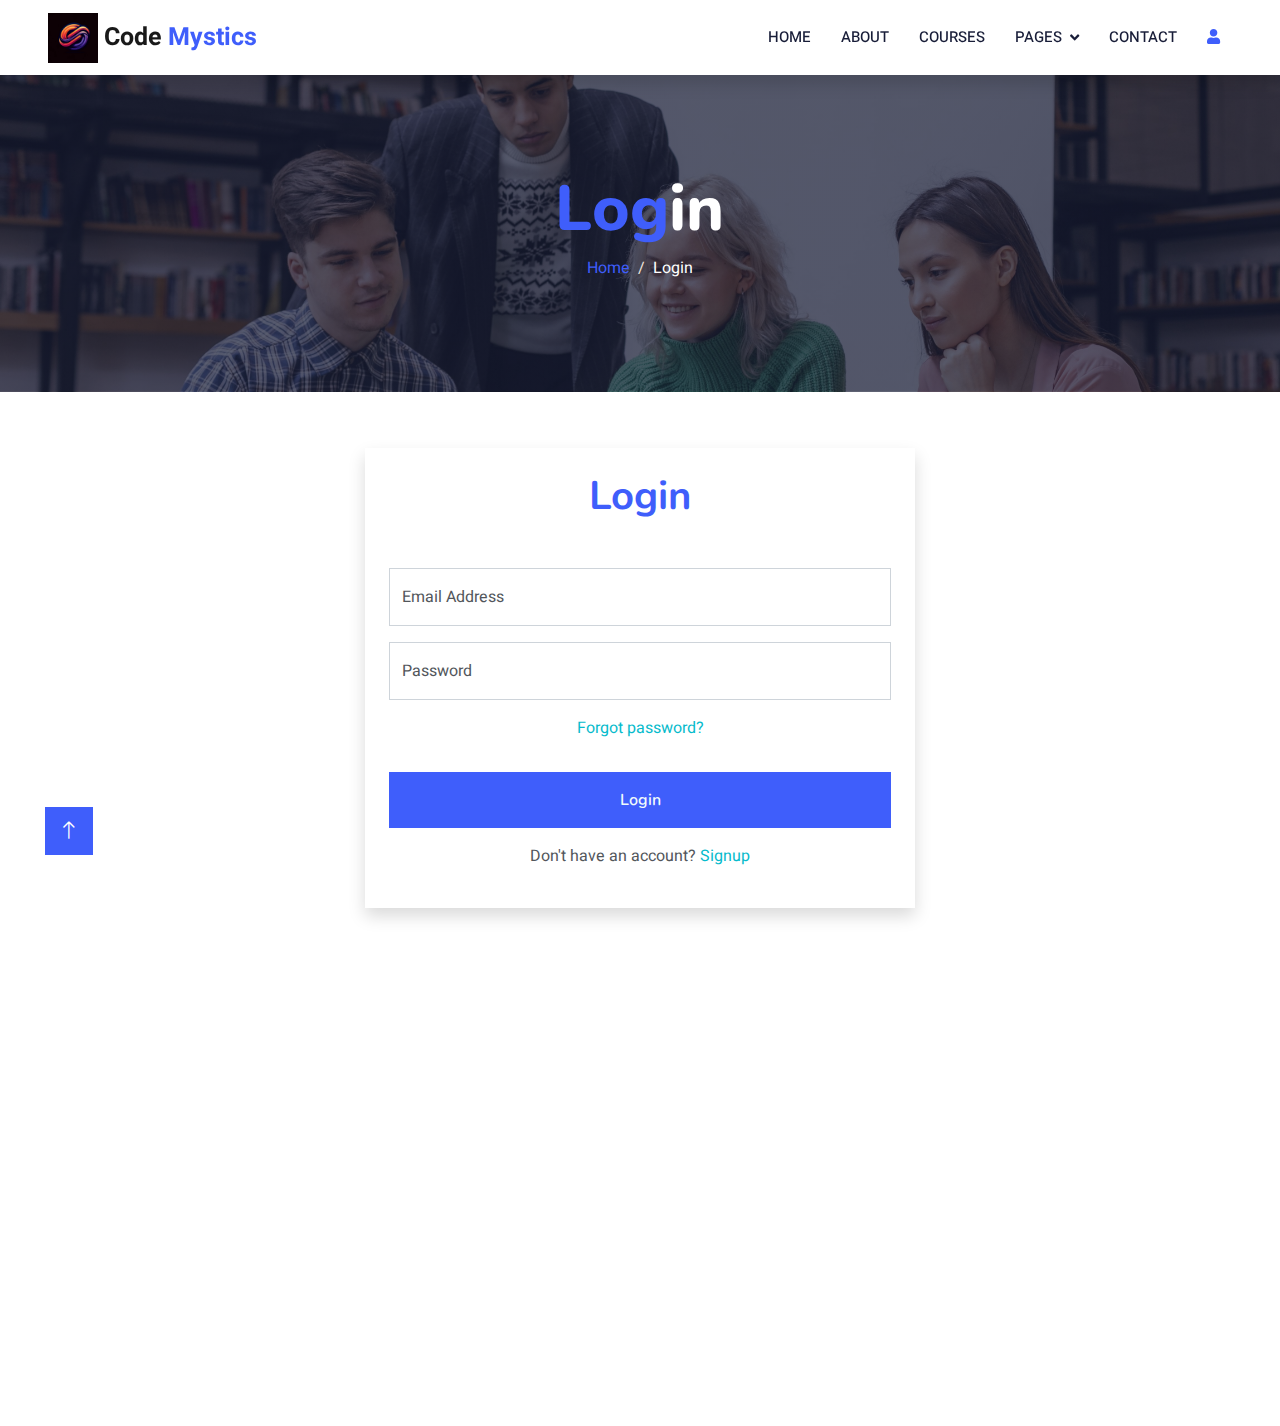
<file: login.html>
<!DOCTYPE html>
<html lang="en">

<head>
    <meta charset="utf-8">
    <title>Code Mystics : Login</title>
    <meta content="width=device-width, initial-scale=1.0" name="viewport">
    <meta content="" name="keywords">
    <meta content="" name="description">

    <!-- Favicon -->
    <link href="img/logo1.png" rel="icon">

    <!-- Google Web Fonts -->
    <link rel="preconnect" href="https://fonts.googleapis.com">
    <link rel="preconnect" href="https://fonts.gstatic.com" crossorigin>
    <link
        href="https://fonts.googleapis.com/css2?family=Heebo:wght@400;500;600&family=Nunito:wght@600;700;800&display=swap"
        rel="stylesheet">

    <!-- Icon Font Stylesheet -->
    <link href="https://cdnjs.cloudflare.com/ajax/libs/font-awesome/5.10.0/css/all.min.css" rel="stylesheet">
    <link href="https://cdn.jsdelivr.net/npm/bootstrap-icons@1.4.1/font/bootstrap-icons.css" rel="stylesheet">

    <!-- Libraries Stylesheet -->
    <link href="lib/animate/animate.min.css" rel="stylesheet">
    <link href="lib/owlcarousel/assets/owl.carousel.min.css" rel="stylesheet">

    <!-- Customized Bootstrap Stylesheet -->
    <link href="css/bootstrap.min.css" rel="stylesheet">

    <!-- Template Stylesheet -->
    <link href="css/style.css" rel="stylesheet">


</head>

<body>
    <!-- Spinner Start -->
    <div id="spinner"
        class="show bg-white position-fixed translate-middle w-100 vh-100 top-50 start-50 d-flex align-items-center justify-content-center">
        <div class="spinner-border text-primary" style="width: 3rem; height: 3rem;" role="status">
            <span class="sr-only">Loading...</span>
        </div>
    </div>
    <!-- Spinner End -->


    <!-- Navbar Start -->
    <nav class="navbar navbar-expand-lg bg-white navbar-light shadow sticky-top p-0">
        <a href="index.html" class="navbar-brand d-flex align-items-center px-4 px-lg-5">
            <p class="m-0 fw-bold" style="font-size: 25px;"><img src="img/logo1.png" alt="" height="50px"> Code <span
                    style="color: #3f5efb;">Mystics</span></p>
        </a>
        <button type="button" class="navbar-toggler me-4" data-bs-toggle="collapse" data-bs-target="#navbarCollapse">
            <span class="navbar-toggler-icon"></span>
        </button>
        <div class="collapse navbar-collapse" id="navbarCollapse">
            <div class="navbar-nav ms-auto p-4 p-lg-0">
                <a href="index.html" class="nav-item nav-link">Home</a>
                <a href="about.html" class="nav-item nav-link">About</a>
                <a href="courses.html" class="nav-item nav-link">Courses</a>
                <div class="nav-item dropdown ">
                    <a href="#" class="nav-link dropdown-toggle" data-bs-toggle="dropdown">Pages</a>
                    <div class="dropdown-menu fade-down m-0">
                        <a href="team.html" class="dropdown-item">Our Team</a>
                        <a href="testimonial.html" class="dropdown-item">Testimonial</a>

                    </div>
                </div>
                <a href="contact.html" class="nav-item nav-link">Contact</a>
                <a href="login.html" class="nav-item nav-link active"><i class="fa fa-user"></i></a>
                <a href="#" class="nav-item nav-link">

                <div id="google_translate_element">
                </div>


                </a>
            </div>
        </div>
    </nav>
    <!-- Navbar End -->

        <!-- Header Start -->
        <div class="container-fluid bg-primary py-5 mb-5 page-header">
            <div class="container py-5">
                <div class="row justify-content-center">
                    <div class="col-lg-10 text-center">
                        <h1 class="display-3 animated slideInDown" style="color:#3f5efb;">Log<span class="text-white">in</span></h1>
                        <nav aria-label="breadcrumb">
                            <ol class="breadcrumb justify-content-center">
                                <li class="breadcrumb-item"><a style="color:#3f5efb;" href="index.html">Home</a></li>
                                <li class="breadcrumb-item text-white active" aria-current="page">Login</li>
                            </ol>
                        </nav>
                    </div>
                </div>
            </div>
        </div>
        <!-- Header End -->
    


    <!-- Login Start -->
    <div class="container-xxl py-2 mt-4">
        <div class="container">
          
            <div class="row g-4 wow fadeInUp" data-wow-delay="0.5s ">
                <center>
                    <form class="shadow p-4" style="max-width: 550px;">
                        <div class="text-center wow fadeInUp" data-wow-delay="0.1s">
                            <h1 class="mb-5 bg-white text-center px-3" style="color:#3f5efb;">Login</h1>
            
                        </div>
                        <div class="row g-3">
                            <div class="col-12">
                                <div class="form-floating">
                                    <input type="email" class="form-control" id="email" placeholder="Email Address">
                                    <label for="email">Email Address</label>
                                </div>
                            </div>
                            <div class="col-12">
                                <div class="form-floating">
                                    <input type="password" class="form-control" id="password" placeholder="Password">
                                    <label for="password">Password</label>
                                </div>
                            </div>

                            <div class="col-12">
                                <p><a href="#">Forgot password?</a></p>
                            </div>
                            
                            <div class="col-12">
                                <button class="btn text-light w-100 py-3" type="submit">Login</button>
                            </div>

                            <div class="col-12 text-center">
                                <p>Don't have an account? <a class="text-decoration-none" href="signup.html">Signup</a></p>
                            </div>
                        </div>
                    </form>
                </center>     
               

            </div>
        </div>
    </div>
    <!-- Login End -->


    <!-- Footer Start -->
    <div class="container-fluid bg-dark text-light footer pt-5 mt-5 wow fadeIn" data-wow-delay="0.1s">
        <div class="container py-5">
            <div class="row g-5">
                <div class="col-lg-4 col-md-6">
                    <h4 class="text-white mb-3">Quick Link</h4>
                    <p><a class="text-light" href="about.html">About Us</a></p>
                    <p><a class="text-light" href="contact.html">Contact Us</a></p>
                    <p><a class="text-light" href="">Privacy Policy</a></p>
                    <p><a class="text-light" href="">Terms & Condition</a></p>
                    <p><a class="text-light" href="">FAQs & Help</a></p>
                </div>
                <div class="col-lg-4 col-md-6">
                    <h4 class="text-white mb-3">Contact</h4>
                    <p class="mb-2"><i class="fa fa-map-marker-alt me-3"></i>XYZ Street, Koramangala, Bengaluru - 560034</p>
                    <p class="mb-2"><i class="fa fa-phone-alt me-3"></i>+91 8100657679</p>
                    <p class="mb-2"><i class="fa fa-envelope me-3"></i>codemystics@gmail.com</p>
                    <div class="d-flex pt-2">
                        <a class="btn btn-outline-light btn-social" href=""><i class="fab fa-twitter"></i></a>
                        <a class="btn btn-outline-light btn-social" href=""><i class="fab fa-facebook-f"></i></a>
                        <a class="btn btn-outline-light btn-social" href=""><i class="fab fa-youtube"></i></a>
                        <a class="btn btn-outline-light btn-social" href=""><i class="fab fa-linkedin-in"></i></a>
                    </div>
                </div>

                <div class="col-lg-4 col-md-6">
                    <h4 class="text-white mb-3">Subscribe to our Newsletter</h4>
                    <p>Embark on a journey of endless discovery and become part of our vibrant community dedicated to the pursuit of lifelong learning! Subscribe today. </p>
                    <div class="position-relative mx-auto" style="max-width: 400px;">
                        <form action="#">
                            <input class="form-control border-0 w-100 py-3 ps-4 pe-5" type="email"
                                placeholder="Your email" required>
                            <button type="submit"
                                class="btn btn-primary py-2 position-absolute top-0 end-0 mt-2 me-2"><a
                                    href="daddylonglegs1008@gmail.com">Subscribe</a></button>
                        </form>
                    </div>
                </div>
            </div>
        </div>
        <div class="container">
            <div class="copyright">
                <div class="row">
                    <div class="col-md-6 text-center text-md-start mb-3 mb-md-0">
                        &copy; <a class="border-bottom" href="index.html">Code Mystics</a>, All Right Reserved.

                    </div>
                </div>
            </div>
        </div>
    </div>
    <!-- Footer End -->


    <!-- Back to Top -->
    <a href="#" class="btn btn-lg btn-primary btn-lg-square back-to-top"><i class="bi bi-arrow-up"></i></a>


    <!-- JavaScript Libraries -->
    <script src="https://code.jquery.com/jquery-3.4.1.min.js"></script>
    <script src="https://cdn.jsdelivr.net/npm/bootstrap@5.0.0/dist/js/bootstrap.bundle.min.js"></script>
    <script src="lib/wow/wow.min.js"></script>
    <script src="lib/easing/easing.min.js"></script>
    <script src="lib/waypoints/waypoints.min.js"></script>
    <script src="lib/owlcarousel/owl.carousel.min.js"></script>

    <!-- Template Javascript -->
    <script src="js/main.js"></script>
</body>

</html>
</file>
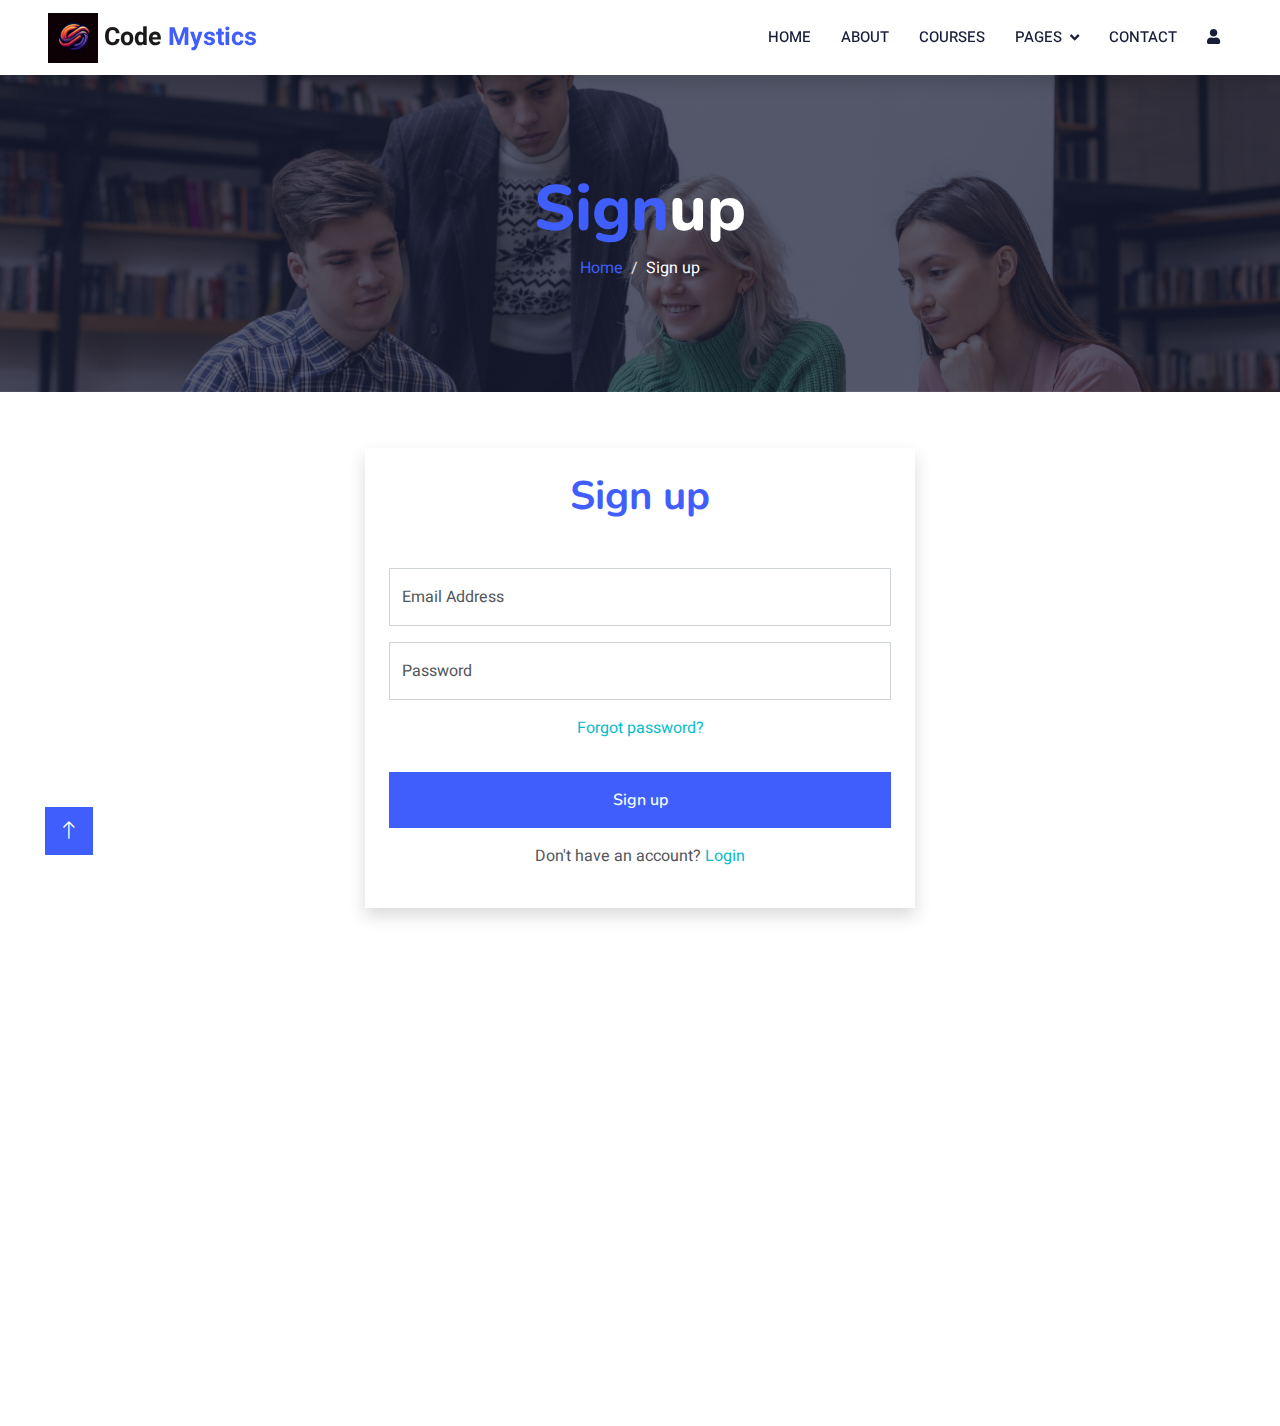
<file: signup.html>
<!DOCTYPE html>
<html lang="en">

<head>
    <meta charset="utf-8">
    <title>Code Mystics : Login</title>
    <meta content="width=device-width, initial-scale=1.0" name="viewport">
    <meta content="" name="keywords">
    <meta content="" name="description">

    <!-- Favicon -->
    <link href="img/logo1.png" rel="icon">

    <!-- Google Web Fonts -->
    <link rel="preconnect" href="https://fonts.googleapis.com">
    <link rel="preconnect" href="https://fonts.gstatic.com" crossorigin>
    <link
        href="https://fonts.googleapis.com/css2?family=Heebo:wght@400;500;600&family=Nunito:wght@600;700;800&display=swap"
        rel="stylesheet">

    <!-- Icon Font Stylesheet -->
    <link href="https://cdnjs.cloudflare.com/ajax/libs/font-awesome/5.10.0/css/all.min.css" rel="stylesheet">
    <link href="https://cdn.jsdelivr.net/npm/bootstrap-icons@1.4.1/font/bootstrap-icons.css" rel="stylesheet">

    <!-- Libraries Stylesheet -->
    <link href="lib/animate/animate.min.css" rel="stylesheet">
    <link href="lib/owlcarousel/assets/owl.carousel.min.css" rel="stylesheet">

    <!-- Customized Bootstrap Stylesheet -->
    <link href="css/bootstrap.min.css" rel="stylesheet">

    <!-- Template Stylesheet -->
    <link href="css/style.css" rel="stylesheet">


</head>

<body>
    <!-- Spinner Start -->
    <div id="spinner"
        class="show bg-white position-fixed translate-middle w-100 vh-100 top-50 start-50 d-flex align-items-center justify-content-center">
        <div class="spinner-border text-primary" style="width: 3rem; height: 3rem;" role="status">
            <span class="sr-only">Loading...</span>
        </div>
    </div>
    <!-- Spinner End -->


    <!-- Navbar Start -->
    <nav class="navbar navbar-expand-lg bg-white navbar-light shadow sticky-top p-0">
        <a href="index.html" class="navbar-brand d-flex align-items-center px-4 px-lg-5">
            <p class="m-0 fw-bold" style="font-size: 25px;"><img src="img/logo1.png" alt="" height="50px"> Code <span
                    style="color: #3f5efb;">Mystics</span></p>
        </a>
        <button type="button" class="navbar-toggler me-4" data-bs-toggle="collapse" data-bs-target="#navbarCollapse">
            <span class="navbar-toggler-icon"></span>
        </button>
        <div class="collapse navbar-collapse" id="navbarCollapse">
            <div class="navbar-nav ms-auto p-4 p-lg-0">
                <a href="index.html" class="nav-item nav-link">Home</a>
                <a href="about.html" class="nav-item nav-link">About</a>
                <a href="courses.html" class="nav-item nav-link">Courses</a>
                <div class="nav-item dropdown ">
                    <a href="#" class="nav-link dropdown-toggle" data-bs-toggle="dropdown">Pages</a>
                    <div class="dropdown-menu fade-down m-0">
                        <a href="team.html" class="dropdown-item">Our Team</a>
                        <a href="testimonial.html" class="dropdown-item">Testimonial</a>

                    </div>
                </div>
                <a href="contact.html" class="nav-item nav-link">Contact</a>
                <a href="login.html" class="nav-item nav-link"><i class="fa fa-user"></i></a>
                <a href="#" class="nav-item nav-link">

                <div id="google_translate_element">
                </div>


                </a>
            </div>
        </div>
    </nav>
    <!-- Navbar End -->

        <!-- Header Start -->
        <div class="container-fluid bg-primary py-5 mb-5 page-header">
            <div class="container py-5">
                <div class="row justify-content-center">
                    <div class="col-lg-10 text-center">
                        <h1 class="display-3 animated slideInDown" style="color:#3f5efb;">Sign<span class="text-white">up</span></h1>
                        <nav aria-label="breadcrumb">
                            <ol class="breadcrumb justify-content-center">
                                <li class="breadcrumb-item"><a style="color:#3f5efb;" href="index.html">Home</a></li>
                                <li class="breadcrumb-item text-white active" aria-current="page">Sign up</li>
                            </ol>
                        </nav>
                    </div>
                </div>
            </div>
        </div>
        <!-- Header End -->
    


    <!-- Login Start -->
    <div class="container-xxl py-2 mt-4">
        <div class="container">
          
            <div class="row g-4 wow fadeInUp" data-wow-delay="0.5s ">
                <center>
                    <form class="shadow p-4" style="max-width: 550px;">
                        <div class="text-center wow fadeInUp" data-wow-delay="0.1s">
                            <h1 class="mb-5 bg-white text-center px-3" style="color:#3f5efb;">Sign up</h1>
            
                        </div>
                        <div class="row g-3">
                            <div class="col-12">
                                <div class="form-floating">
                                    <input type="email" class="form-control" id="email" placeholder="Email Address">
                                    <label for="email">Email Address</label>
                                </div>
                            </div>
                            <div class="col-12">
                                <div class="form-floating">
                                    <input type="password" class="form-control" id="password" placeholder="Password">
                                    <label for="password">Password</label>
                                </div>
                            </div>

                            <div class="col-12">
                                <p><a href="#">Forgot password?</a></p>
                            </div>
                            
                            <div class="col-12">
                                <button class="btn text-light w-100 py-3" type="submit">Sign up</button>
                            </div>

                            <div class="col-12 text-center">
                                <p>Don't have an account? <a class="text-decoration-none" href="login.html">Login</a></p>
                            </div>
                        </div>
                    </form>
                </center>     
               

            </div>
        </div>
    </div>
    <!-- Login End -->


    <!-- Footer Start -->
    <div class="container-fluid bg-dark text-light footer pt-5 mt-5 wow fadeIn" data-wow-delay="0.1s">
        <div class="container py-5">
            <div class="row g-5">
                <div class="col-lg-4 col-md-6">
                    <h4 class="text-white mb-3">Quick Link</h4>
                    <p><a class="text-light" href="about.html">About Us</a></p>
                    <p><a class="text-light" href="contact.html">Contact Us</a></p>
                    <p><a class="text-light" href="">Privacy Policy</a></p>
                    <p><a class="text-light" href="">Terms & Condition</a></p>
                    <p><a class="text-light" href="">FAQs & Help</a></p>
                </div>
                <div class="col-lg-4 col-md-6">
                    <h4 class="text-white mb-3">Contact</h4>
                    <p class="mb-2"><i class="fa fa-map-marker-alt me-3"></i>XYZ Street, Koramangala, Bengaluru - 560034</p>
                    <p class="mb-2"><i class="fa fa-phone-alt me-3"></i>+91 8100657679</p>
                    <p class="mb-2"><i class="fa fa-envelope me-3"></i>codemystics@gmail.com</p>
                    <div class="d-flex pt-2">
                        <a class="btn btn-outline-light btn-social" href=""><i class="fab fa-twitter"></i></a>
                        <a class="btn btn-outline-light btn-social" href=""><i class="fab fa-facebook-f"></i></a>
                        <a class="btn btn-outline-light btn-social" href=""><i class="fab fa-youtube"></i></a>
                        <a class="btn btn-outline-light btn-social" href=""><i class="fab fa-linkedin-in"></i></a>
                    </div>
                </div>

                <div class="col-lg-4 col-md-6">
                    <h4 class="text-white mb-3">Subscribe to our Newsletter</h4>
                    <p>Embark on a journey of endless discovery and become part of our vibrant community dedicated to the pursuit of lifelong learning! Subscribe today. </p>
                    <div class="position-relative mx-auto" style="max-width: 400px;">
                        <form action="#">
                            <input class="form-control border-0 w-100 py-3 ps-4 pe-5" type="email"
                                placeholder="Your email" required>
                            <button type="submit"
                                class="btn btn-primary py-2 position-absolute top-0 end-0 mt-2 me-2"><a
                                    href="daddylonglegs1008@gmail.com">Subscribe</a></button>
                        </form>
                    </div>
                </div>
            </div>
        </div>
        <div class="container">
            <div class="copyright">
                <div class="row">
                    <div class="col-md-6 text-center text-md-start mb-3 mb-md-0">
                        &copy; <a class="border-bottom" href="index.html">Code Mystics</a>, All Right Reserved.

                    </div>
                </div>
            </div>
        </div>
    </div>
    <!-- Footer End -->


    <!-- Back to Top -->
    <a href="#" class="btn btn-lg btn-primary btn-lg-square back-to-top"><i class="bi bi-arrow-up"></i></a>


    <!-- JavaScript Libraries -->
    <script src="https://code.jquery.com/jquery-3.4.1.min.js"></script>
    <script src="https://cdn.jsdelivr.net/npm/bootstrap@5.0.0/dist/js/bootstrap.bundle.min.js"></script>
    <script src="lib/wow/wow.min.js"></script>
    <script src="lib/easing/easing.min.js"></script>
    <script src="lib/waypoints/waypoints.min.js"></script>
    <script src="lib/owlcarousel/owl.carousel.min.js"></script>

    <!-- Template Javascript -->
    <script src="js/main.js"></script>
</body>

</html>
</file>
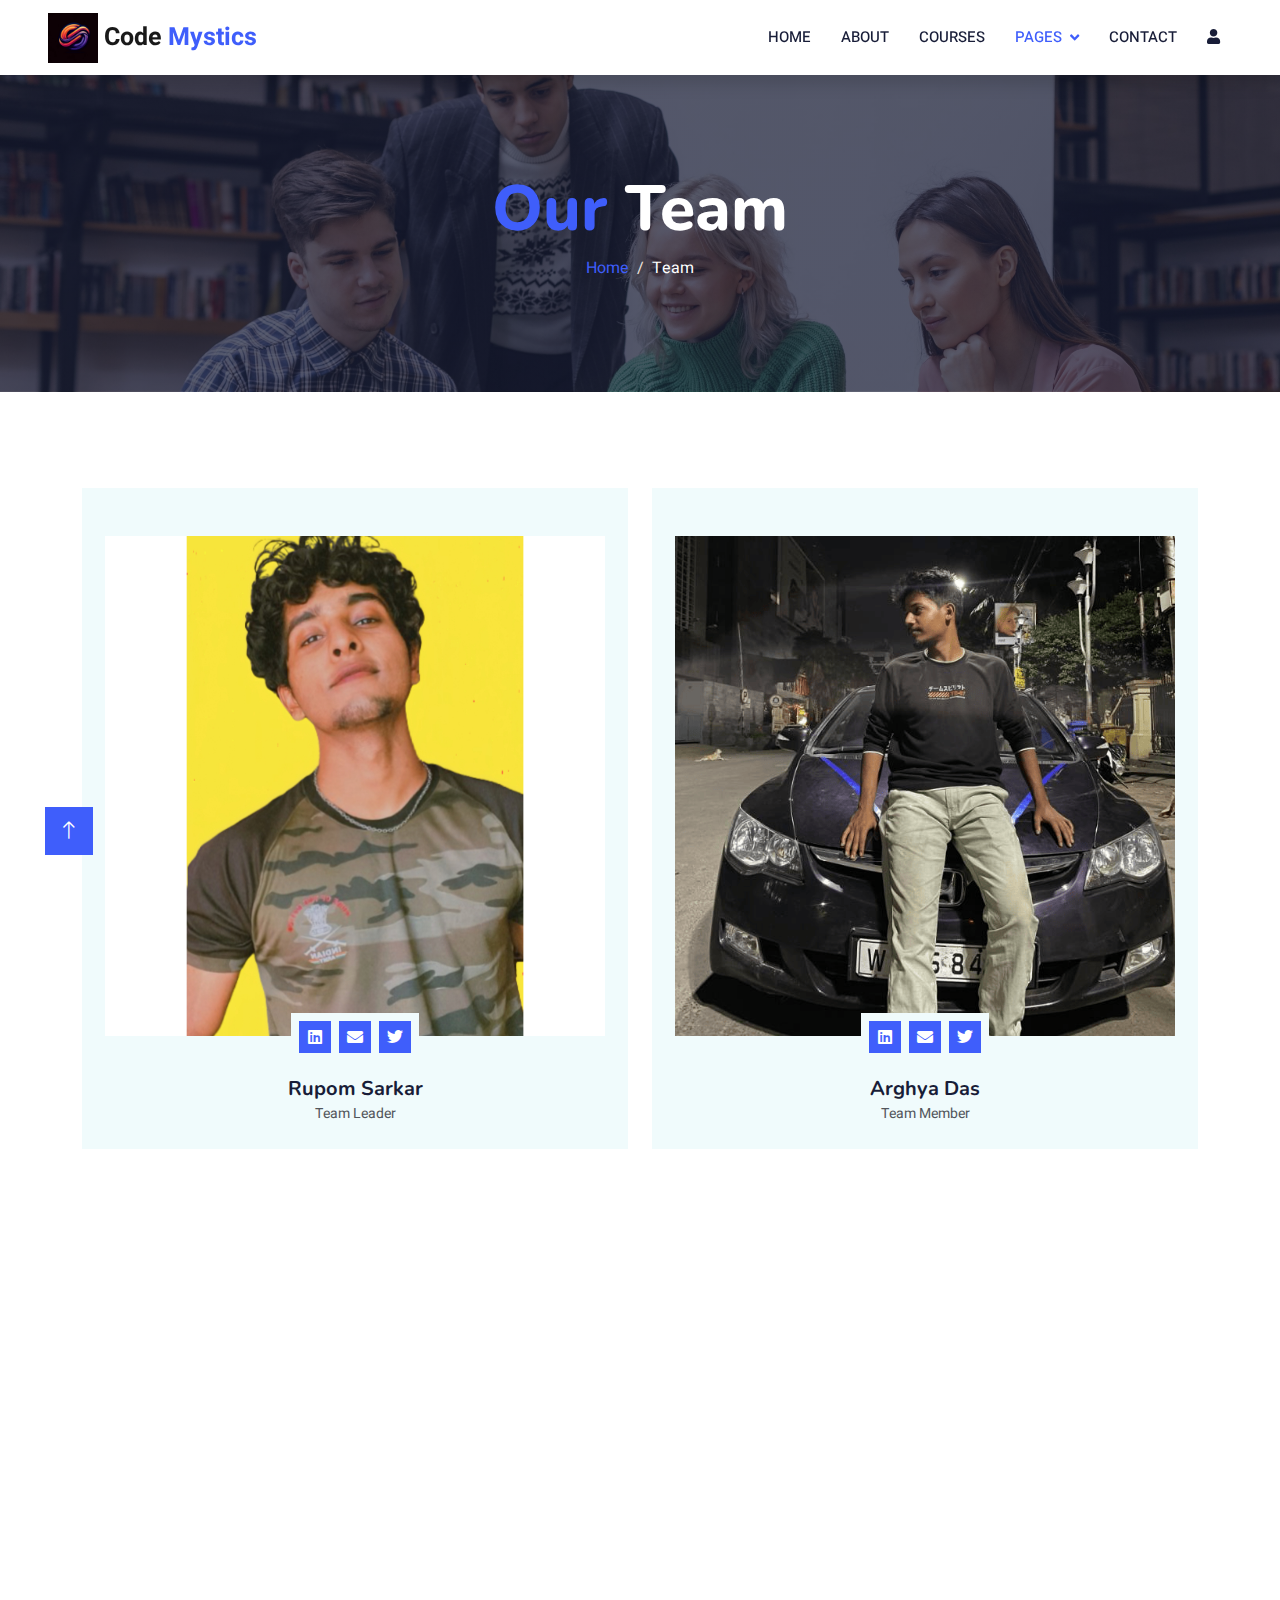
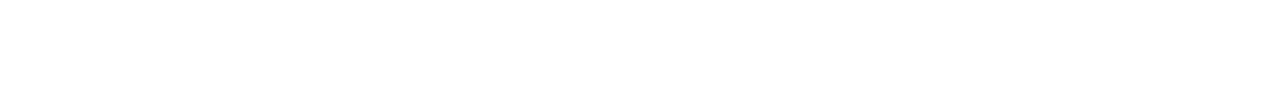
<file: team.html>
<!DOCTYPE html>
<html lang="en">

<head>
    <meta charset="utf-8">
    <title>Code Mystics : Team</title>
    <meta content="width=device-width, initial-scale=1.0" name="viewport">
    <meta content="" name="keywords">
    <meta content="" name="description">

    <!-- Favicon -->
    <link href="img/logo1.png" rel="icon">

    <!-- Google Web Fonts -->
    <link rel="preconnect" href="https://fonts.googleapis.com">
    <link rel="preconnect" href="https://fonts.gstatic.com" crossorigin>
    <link
        href="https://fonts.googleapis.com/css2?family=Heebo:wght@400;500;600&family=Nunito:wght@600;700;800&display=swap"
        rel="stylesheet">

    <!-- Icon Font Stylesheet -->
    <link href="https://cdnjs.cloudflare.com/ajax/libs/font-awesome/5.10.0/css/all.min.css" rel="stylesheet">
    <link href="https://cdn.jsdelivr.net/npm/bootstrap-icons@1.4.1/font/bootstrap-icons.css" rel="stylesheet">


    <!-- Libraries Stylesheet -->
    <link href="lib/animate/animate.min.css" rel="stylesheet">
    <link href="lib/owlcarousel/assets/owl.carousel.min.css" rel="stylesheet">

    <!-- Customized Bootstrap Stylesheet -->
    <link href="css/bootstrap.min.css" rel="stylesheet">

    <!-- Template Stylesheet -->
    <link href="css/style.css" rel="stylesheet">



</head>

<body>
    <!-- Spinner Start -->
    <div id="spinner"
        class="show bg-white position-fixed translate-middle w-100 vh-100 top-50 start-50 d-flex align-items-center justify-content-center">
        <div class="spinner-border text-primary" style="width: 3rem; height: 3rem;" role="status">
            <span class="sr-only">Loading...</span>
        </div>
    </div>
    <!-- Spinner End -->


    <!-- Navbar Start -->
    <nav class="navbar navbar-expand-lg bg-white navbar-light shadow sticky-top p-0">
        <a href="index.html" class="navbar-brand d-flex align-items-center px-4 px-lg-5">
            <p class="m-0 fw-bold" style="font-size: 25px;"><img src="img/logo1.png" alt="" height="50px"> Code <span
                    style="color: #3f5efb;">Mystics</span></p>
        </a>
        <button type="button" class="navbar-toggler me-4" data-bs-toggle="collapse" data-bs-target="#navbarCollapse">
            <span class="navbar-toggler-icon"></span>
        </button>
        <div class="collapse navbar-collapse" id="navbarCollapse">
            <div class="navbar-nav ms-auto p-4 p-lg-0">
                <a href="index.html" class="nav-item nav-link">Home</a>
                <a href="about.html" class="nav-item nav-link">About</a>
                <a href="courses.html" class="nav-item nav-link">Courses</a>
                <div class="nav-item dropdown active">
                    <a href="#" class="nav-link dropdown-toggle active" data-bs-toggle="dropdown">Pages</a>
                    <div class="dropdown-menu fade-down m-0">
                        <a href="team.html" class="dropdown-item active">Our Team</a>
                        <a href="testimonial.html" class="dropdown-item">Testimonial</a>

                    </div>
                </div>
                <a href="contact.html" class="nav-item nav-link">Contact</a>
                <a href="login.html" class="nav-item nav-link"><i class="fa fa-user"></i></a>
                <a href="#" class="nav-item nav-link">

                <div id="google_translate_element">
                </div>


                </a>
            </div>
        </div>
    </nav>
    <!-- Navbar End -->



    <!-- Header Start -->
    <div class="container-fluid bg-primary py-5 mb-5 page-header">
        <div class="container py-5">
            <div class="row justify-content-center">
                <div class="col-lg-10 text-center">
                    <h1 class="display-3 animated slideInDown" style="color:#3f5efb;">Our <span class="text-white">Team</span></h1>
                    <nav aria-label="breadcrumb">
                        <ol class="breadcrumb justify-content-center">
                            <li class="breadcrumb-item"><a style="color:#3f5efb;" href="index.html">Home</a></li>
                            <li class="breadcrumb-item text-white active" aria-current="page">Team</li>
                        </ol>
                    </nav>
                </div>
            </div>
        </div>
    </div>
    <!-- Header End -->



    <!-- Team Start -->
    <div class="container-xxl py-5">
        <div class="container">
            <div class="row g-4">
                <div class="col-lg-6 col-md-6 wow fadeInUp" data-wow-delay="0.1s">
                    <div class="team-item bg-light">
                        <div class="overflow-hidden text-center pt-5">
                            <img class="img-fluid" src="img/team-1.0.jpg" alt="" style="height: 500px; width: 500px;">
                        </div>
                        <div class="position-relative d-flex justify-content-center" style="margin-top: -23px;">
                            <div class="bg-light d-flex justify-content-center pt-2 px-1">
                                <a target="_blank" class="btn btn-sm-square btn-primary mx-1"
                                    href="www.linkedin.com/in/rupom-sarkar"><i
                                        class="fab fa-linkedin"></i></a>
                                <a target="_blank" class="btn btn-sm-square btn-primary mx-1"
                                    href="mailto:rupom1008@gmail.com"><i class="fa fa-envelope"></i></a>
                                <a target="_blank" class="btn btn-sm-square btn-primary mx-1"
                                    href="https://twitter.com/_sharkar_"><i class="bi bi-twitter"></i></a>
                            </div>
                        </div>
                        <div class="text-center p-4">
                            <h5 class="mb-0">Rupom Sarkar</h5>
                            <small>Team Leader</small>
                        </div>
                    </div>
                </div>
                <div class="col-lg-6 col-md-6 wow fadeInUp" data-wow-delay="0.1s">
                    <div class="team-item bg-light">
                        <div class="overflow-hidden text-center pt-5">
                            <img class="img-fluid" src="img/team-2.0.png" alt="" style="height: 500px; width: 500px;">
                        </div>
                        <div class="position-relative d-flex justify-content-center" style="margin-top: -23px;">
                            <div class="bg-light d-flex justify-content-center pt-2 px-1">
                                <a target="_blank" class="btn btn-sm-square btn-primary mx-1"
                                    href="www.linkedin.com/in/rupom-sarkar"><i
                                        class="fab fa-linkedin"></i></a>
                                <a target="_blank" class="btn btn-sm-square btn-primary mx-1"
                                    href="mailto:arghyadassunny@gmail.com"><i class="fa fa-envelope"></i></a>
                                <a target="_blank" class="btn btn-sm-square btn-primary mx-1"
                                    href="https://twitter.com/_sharkar_"><i class="bi bi-twitter"></i></a>
                            </div>
                        </div>
                        <div class="text-center p-4">
                            <h5 class="mb-0">Arghya Das</h5>
                            <small>Team Member</small>
                        </div>
                    </div>
                </div>
            </div>
        </div>
    </div>
    <!-- Team End -->


    <!-- Footer Start -->
    <div class="container-fluid bg-dark text-light footer pt-5 mt-5 wow fadeIn" data-wow-delay="0.1s">
        <div class="container py-5">
            <div class="row g-5">
                <div class="col-lg-4 col-md-6">
                    <h4 class="text-white mb-3">Quick Link</h4>
                    <p><a class="text-light" href="about.html">About Us</a></p>
                    <p><a class="text-light" href="contact.html">Contact Us</a></p>
                    <p><a class="text-light" href="">Privacy Policy</a></p>
                    <p><a class="text-light" href="">Terms & Condition</a></p>
                    <p><a class="text-light" href="">FAQs & Help</a></p>
                </div>
                <div class="col-lg-4 col-md-6">
                    <h4 class="text-white mb-3">Contact</h4>
                    <p class="mb-2"><i class="fa fa-map-marker-alt me-3"></i>XYZ Street, Koramangala, Bengaluru - 560034</p>
                    <p class="mb-2"><i class="fa fa-phone-alt me-3"></i>+91 8100657679</p>
                    <p class="mb-2"><i class="fa fa-envelope me-3"></i>codemystics@gmail.com</p>
                    <div class="d-flex pt-2">
                        <a class="btn btn-outline-light btn-social" href=""><i class="fab fa-twitter"></i></a>
                        <a class="btn btn-outline-light btn-social" href=""><i class="fab fa-facebook-f"></i></a>
                        <a class="btn btn-outline-light btn-social" href=""><i class="fab fa-youtube"></i></a>
                        <a class="btn btn-outline-light btn-social" href=""><i class="fab fa-linkedin-in"></i></a>
                    </div>
                </div>

                <div class="col-lg-4 col-md-6">
                    <h4 class="text-white mb-3">Subscribe to our Newsletter</h4>
                    <p>Embark on a journey of endless discovery and become part of our vibrant community dedicated to the pursuit of lifelong learning! Subscribe today. </p>
                    <div class="position-relative mx-auto" style="max-width: 400px;">
                        <form action="#">
                            <input class="form-control border-0 w-100 py-3 ps-4 pe-5" type="email"
                                placeholder="Your email" required>
                            <button type="submit"
                                class="btn btn-primary py-2 position-absolute top-0 end-0 mt-2 me-2"><a
                                    href="daddylonglegs1008@gmail.com">Subscribe</a></button>
                        </form>
                    </div>
                </div>
            </div>
        </div>
        <div class="container">
            <div class="copyright">
                <div class="row">
                    <div class="col-md-6 text-center text-md-start mb-3 mb-md-0">
                        &copy; <a class="border-bottom" href="index.html">Code Mystics</a>, All Right Reserved.

                    </div>
                </div>
            </div>
        </div>
    </div>
    <!-- Footer End -->


    <!-- Back to Top -->
    <a href="#" class="btn btn-lg btn-primary btn-lg-square back-to-top"><i class="bi bi-arrow-up"></i></a>


    <!-- JavaScript Libraries -->
    <script src="https://code.jquery.com/jquery-3.4.1.min.js"></script>
    <script src="https://cdn.jsdelivr.net/npm/bootstrap@5.0.0/dist/js/bootstrap.bundle.min.js"></script>
    <script src="lib/wow/wow.min.js"></script>
    <script src="lib/easing/easing.min.js"></script>
    <script src="lib/waypoints/waypoints.min.js"></script>
    <script src="lib/owlcarousel/owl.carousel.min.js"></script>

    <!-- Template Javascript -->
    <script src="js/main.js"></script>
</body>

</html>
</file>
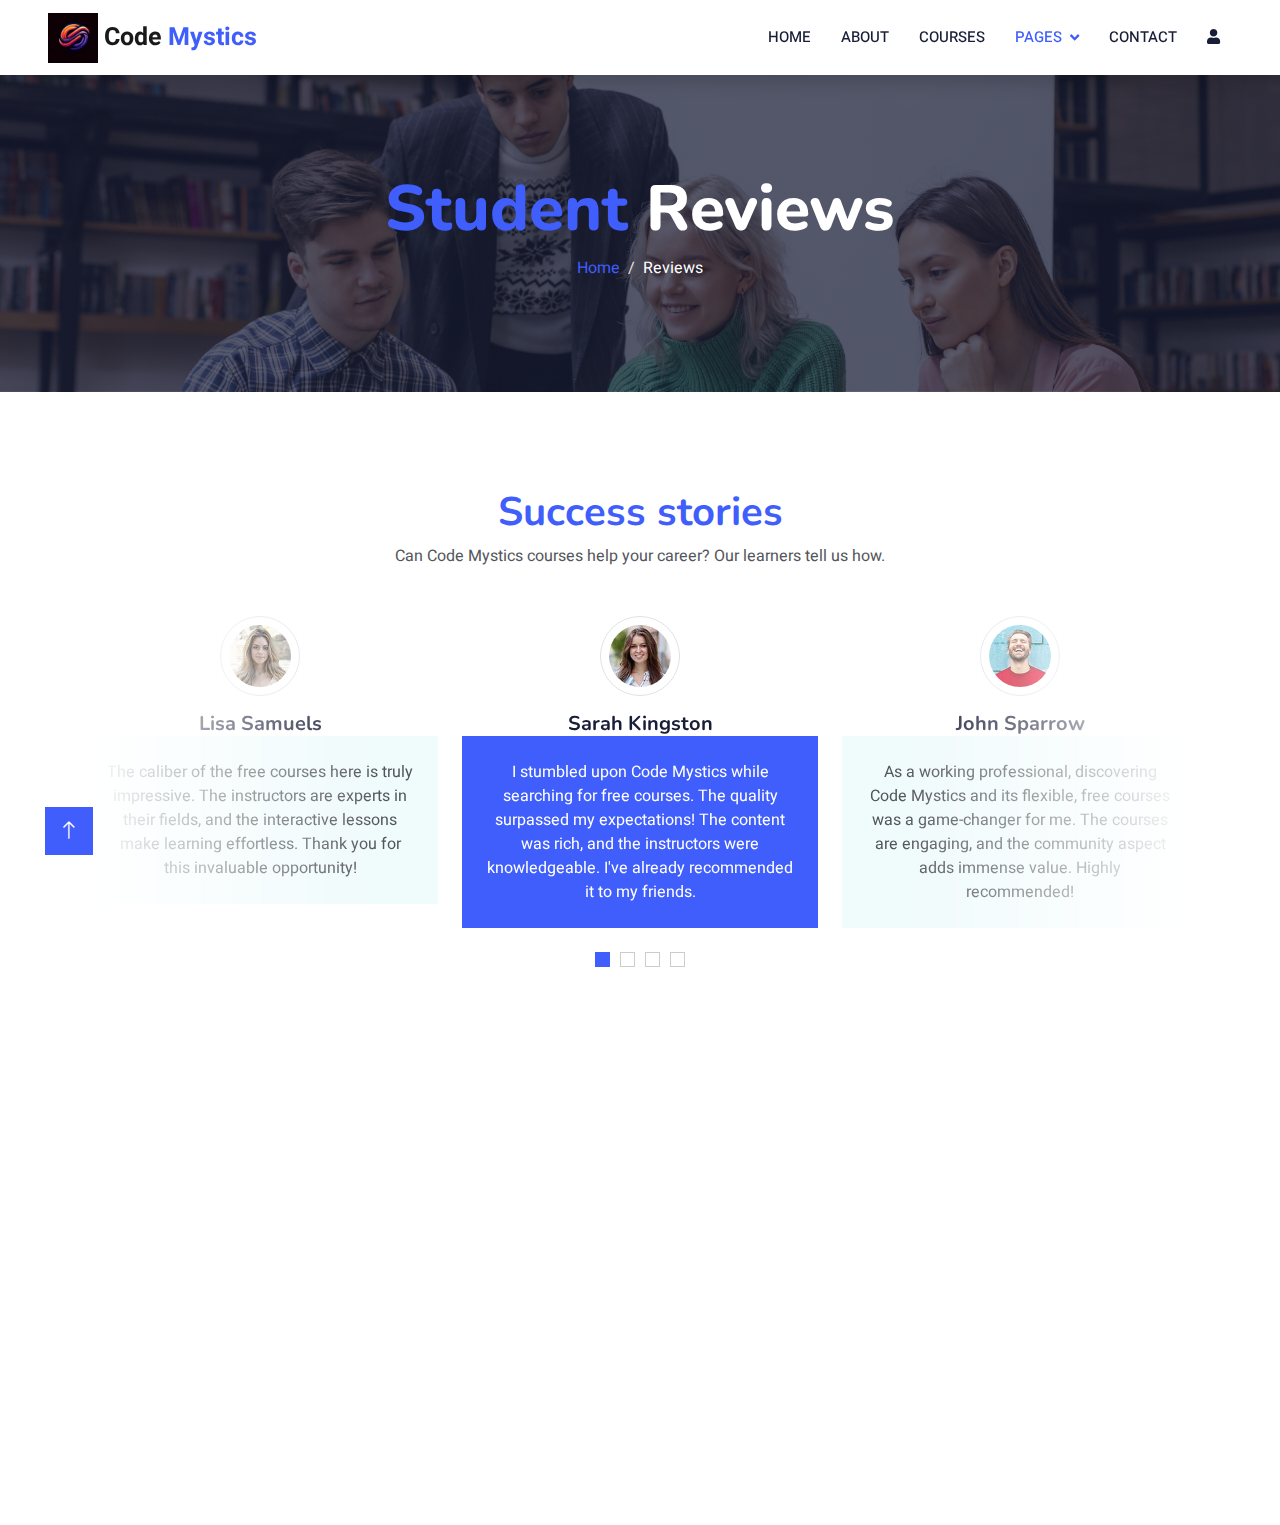
<file: testimonial.html>
<!DOCTYPE html>
<html lang="en">

<head>
    <meta charset="utf-8">
    <title>Secret Coder : Testimonial</title>
    <meta content="width=device-width, initial-scale=1.0" name="viewport">
    <meta content="" name="keywords">
    <meta content="" name="description">

    <!-- Favicon -->
    <link href="img/logo1.png" rel="icon">

    <!-- Google Web Fonts -->
    <link rel="preconnect" href="https://fonts.googleapis.com">
    <link rel="preconnect" href="https://fonts.gstatic.com" crossorigin>
    <link
        href="https://fonts.googleapis.com/css2?family=Heebo:wght@400;500;600&family=Nunito:wght@600;700;800&display=swap"
        rel="stylesheet">

    <!-- Icon Font Stylesheet -->
    <link href="https://cdnjs.cloudflare.com/ajax/libs/font-awesome/5.10.0/css/all.min.css" rel="stylesheet">
    <link href="https://cdn.jsdelivr.net/npm/bootstrap-icons@1.4.1/font/bootstrap-icons.css" rel="stylesheet">

    <!-- Libraries Stylesheet -->
    <link href="lib/animate/animate.min.css" rel="stylesheet">
    <link href="lib/owlcarousel/assets/owl.carousel.min.css" rel="stylesheet">

    <!-- Customized Bootstrap Stylesheet -->
    <link href="css/bootstrap.min.css" rel="stylesheet">

    <!-- Template Stylesheet -->
    <link href="css/style.css" rel="stylesheet">


</head>

<body>
    <!-- Spinner Start -->
    <div id="spinner"
        class="show bg-white position-fixed translate-middle w-100 vh-100 top-50 start-50 d-flex align-items-center justify-content-center">
        <div class="spinner-border text-primary" style="width: 3rem; height: 3rem;" role="status">
            <span class="sr-only">Loading...</span>
        </div>
    </div>
    <!-- Spinner End -->


    <!-- Navbar Start -->
    <nav class="navbar navbar-expand-lg bg-white navbar-light shadow sticky-top p-0">
        <a href="index.html" class="navbar-brand d-flex align-items-center px-4 px-lg-5">
            <p class="m-0 fw-bold" style="font-size: 25px;"><img src="img/logo1.png" alt="" height="50px"> Code <span
                    style="color: #3f5efb;">Mystics</span></p>
        </a>
        <button type="button" class="navbar-toggler me-4" data-bs-toggle="collapse" data-bs-target="#navbarCollapse">
            <span class="navbar-toggler-icon"></span>
        </button>
        <div class="collapse navbar-collapse" id="navbarCollapse">
            <div class="navbar-nav ms-auto p-4 p-lg-0">
                <a href="index.html" class="nav-item nav-link">Home</a>
                <a href="about.html" class="nav-item nav-link">About</a>
                <a href="courses.html" class="nav-item nav-link">Courses</a>
                <div class="nav-item dropdown active">
                    <a href="#" class="nav-link dropdown-toggle active" data-bs-toggle="dropdown">Pages</a>
                    <div class="dropdown-menu fade-down m-0">
                        <a href="team.html" class="dropdown-item">Our Team</a>
                        <a href="testimonial.html" class="dropdown-item active">Testimonial</a>

                    </div>
                </div>
                <a href="contact.html" class="nav-item nav-link">Contact</a>
                <a href="login.html" class="nav-item nav-link"><i class="fa fa-user"></i></a>
                <a href="#" class="nav-item nav-link">

                <div id="google_translate_element">
                </div>


                </a>
            </div>
        </div>
    </nav>
    <!-- Navbar End -->



    <!-- Header Start -->
    <div class="container-fluid bg-primary py-5 mb-5 page-header">
        <div class="container py-5">
            <div class="row justify-content-center">
                <div class="col-lg-10 text-center">
                    <h1 class="display-3 animated slideInDown" style="color:#3f5efb;">Student <span class="text-white">Reviews</span></h1>
                    <nav aria-label="breadcrumb">
                        <ol class="breadcrumb justify-content-center">
                            <li class="breadcrumb-item"><a style="color:#3f5efb;" href="index.html">Home</a></li>
                            <li class="breadcrumb-item text-white active" aria-current="page">Reviews</li>
                        </ol>
                    </nav>
                </div>
            </div>
        </div>
    </div>
    <!-- Header End -->


    <!-- Testimonial Start -->
    <div class="container-xxl py-5 wow fadeInUp" data-wow-delay="0.1s">
        <div class="container">
            <div class="text-center">
                <h1 class=" bg-white text-center px-3" style="color:#3f5efb;">Success stories</h1>
                <p class="mb-5">Can Code Mystics courses help your career? Our learners tell us how.</p>
            </div>
            <div class="owl-carousel testimonial-carousel position-relative">
                <div class="testimonial-item text-center">
                    <img class="border rounded-circle p-2 mx-auto mb-3" src="img/testimonial-1.jpg"
                        style="width: 80px; height: 80px;">
                    <h5 class="mb-0">Sarah Kingston</h5>
                    <div class="testimonial-text bg-light text-center p-4">
                        <p class="mb-0">I stumbled upon Code Mystics while searching for free courses. The quality surpassed my expectations! The content was rich, and the instructors were knowledgeable. I've already recommended it to my friends.</p>
                    </div>
                </div>
                <div class="testimonial-item text-center">
                    <img class="border rounded-circle p-2 mx-auto mb-3" src="img/testimonial-2.jpg"
                        style="width: 80px; height: 80px;">
                    <h5 class="mb-0">John Sparrow</h5>
                    <div class="testimonial-text bg-light text-center p-4">
                        <p class="mb-0">As a working professional, discovering Code Mystics and its flexible, free courses was a game-changer for me. The courses are engaging, and the community aspect adds immense value. Highly recommended!</p>
                    </div>
                </div>
                <div class="testimonial-item text-center">
                    <img class="border rounded-circle p-2 mx-auto mb-3" src="img/testimonial-3.jpg"
                        style="width: 80px; height: 80px;">
                    <h5 class="mb-0">David Petersburg</h5>
                    <div class="testimonial-text bg-light text-center p-4">
                        <p class="mb-0">Having taken multiple courses here, I can attest that each one has been fantastic. The platform's design makes learning enjoyable, and the knowledge gained is invaluable. It's hard to believe these courses are free!</p>
                    </div>
                </div>
                <div class="testimonial-item text-center">
                    <img class="border rounded-circle p-2 mx-auto mb-3" src="img/testimonial-4.jpg"
                        style="width: 80px; height: 80px;">
                    <h5 class="mb-0">Lisa Samuels</h5>
                    <div class="testimonial-text bg-light text-center p-4">
                        <p class="mb-0">The caliber of the free courses here is truly impressive. The instructors are experts in their fields, and the interactive lessons make learning effortless. Thank you for this invaluable opportunity!</p>
                    </div>
                </div>
            </div>
        </div>
    </div>
    <!-- Testimonial End -->


    <!-- Footer Start -->
    <div class="container-fluid bg-dark text-light footer pt-5 mt-5 wow fadeIn" data-wow-delay="0.1s">
        <div class="container py-5">
            <div class="row g-5">
                <div class="col-lg-4 col-md-6">
                    <h4 class="text-white mb-3">Quick Link</h4>
                    <p><a class="text-light" href="about.html">About Us</a></p>
                    <p><a class="text-light" href="contact.html">Contact Us</a></p>
                    <p><a class="text-light" href="">Privacy Policy</a></p>
                    <p><a class="text-light" href="">Terms & Condition</a></p>
                    <p><a class="text-light" href="">FAQs & Help</a></p>
                </div>
                <div class="col-lg-4 col-md-6">
                    <h4 class="text-white mb-3">Contact</h4>
                    <p class="mb-2"><i class="fa fa-map-marker-alt me-3"></i>XYZ Street, Koramangala, Bengaluru - 560034</p>
                    <p class="mb-2"><i class="fa fa-phone-alt me-3"></i>+91 8100657679</p>
                    <p class="mb-2"><i class="fa fa-envelope me-3"></i>codemystics@gmail.com</p>
                    <div class="d-flex pt-2">
                        <a class="btn btn-outline-light btn-social" href=""><i class="fab fa-twitter"></i></a>
                        <a class="btn btn-outline-light btn-social" href=""><i class="fab fa-facebook-f"></i></a>
                        <a class="btn btn-outline-light btn-social" href=""><i class="fab fa-youtube"></i></a>
                        <a class="btn btn-outline-light btn-social" href=""><i class="fab fa-linkedin-in"></i></a>
                    </div>
                </div>

                <div class="col-lg-4 col-md-6">
                    <h4 class="text-white mb-3">Subscribe to our Newsletter</h4>
                    <p>Embark on a journey of endless discovery and become part of our vibrant community dedicated to the pursuit of lifelong learning! Subscribe today. </p>
                    <div class="position-relative mx-auto" style="max-width: 400px;">
                        <form action="#">
                            <input class="form-control border-0 w-100 py-3 ps-4 pe-5" type="email"
                                placeholder="Your email" required>
                            <button type="submit"
                                class="btn btn-primary py-2 position-absolute top-0 end-0 mt-2 me-2"><a
                                    href="daddylonglegs1008@gmail.com">Subscribe</a></button>
                        </form>
                    </div>
                </div>
            </div>
        </div>
        <div class="container">
            <div class="copyright">
                <div class="row">
                    <div class="col-md-6 text-center text-md-start mb-3 mb-md-0">
                        &copy; <a class="border-bottom" href="index.html">Code Mystics</a>, All Right Reserved.

                    </div>
                </div>
            </div>
        </div>
    </div>
    <!-- Footer End -->


    <!-- Back to Top -->
    <a href="#" class="btn btn-lg btn-primary btn-lg-square back-to-top"><i class="bi bi-arrow-up"></i></a>


    <!-- JavaScript Libraries -->
    <script src="https://code.jquery.com/jquery-3.4.1.min.js"></script>
    <script src="https://cdn.jsdelivr.net/npm/bootstrap@5.0.0/dist/js/bootstrap.bundle.min.js"></script>
    <script src="lib/wow/wow.min.js"></script>
    <script src="lib/easing/easing.min.js"></script>
    <script src="lib/waypoints/waypoints.min.js"></script>
    <script src="lib/owlcarousel/owl.carousel.min.js"></script>

    <!-- Template Javascript -->
    <script src="js/main.js"></script>
</body>

</html>
</file>
<file: css/style.css>
/********** Template CSS **********/
:root {
    --primary: #3f5efb;
    --light: #F0FBFC;
    --light: #f0e4de;
    --dark: #181d38;
}

.btn {
    background-color: #3f5efb;
    border: none;
}

.btn a {
    text-decoration: none;
    color: #fff;
}

.btn:hover {
    background: transparent;
    color: var(--primary) !important;
    border: 1px solid var(--primary);
}

.btn:hover a {
    color: var(--primary) !important;
}

.btn-light {
    background-color: var(--light);
}

.btn-light:hover {
    background: transparent;
    color: var(--light) !important;
    border: 1px solid var(--light);
}

.fw-medium {
    font-weight: 600 !important;
}

.fw-semi-bold {
    font-weight: 700 !important;
}

.back-to-top {
    position: fixed;
    display: none;
    left: 45px;
    bottom: 45px;
    z-index: 99;
}


/*** Spinner ***/
#spinner {
    opacity: 0;
    visibility: hidden;
    transition: opacity .5s ease-out, visibility 0s linear .5s;
    z-index: 99999;
}

#spinner.show {
    transition: opacity .5s ease-out, visibility 0s linear 0s;
    visibility: visible;
    opacity: 1;
}


/*** Button ***/
.btn {
    font-family: 'Nunito', sans-serif;
    font-weight: 600;
    transition: .5s;
}

.btn.btn-primary,
.btn.btn-secondary {
    color: #FFFFFF;
}

.btn-square {
    width: 38px;
    height: 38px;
}

.btn-sm-square {
    width: 32px;
    height: 32px;
}

.btn-lg-square {
    width: 48px;
    height: 48px;
}

.btn-square,
.btn-sm-square,
.btn-lg-square {
    padding: 0;
    display: flex;
    align-items: center;
    justify-content: center;
    font-weight: normal;
    border-radius: 0px;
}


/*** Navbar ***/
.navbar .dropdown-toggle::after {
    border: none;
    content: "\f107";
    font-family: "Font Awesome 5 Free";
    font-weight: 900;
    vertical-align: middle;
    margin-left: 8px;
}

.navbar-light .navbar-nav .nav-link {
    margin-right: 30px;
    padding: 25px 0;
    color: #FFFFFF;
    font-size: 15px;
    text-transform: uppercase;
    outline: none;
}

.navbar-light .navbar-nav .nav-link:hover,
.navbar-light .navbar-nav .nav-link.active {
    color: var(--primary);
}

@media (max-width: 991.98px) {
    .navbar-light .navbar-nav .nav-link {
        margin-right: 0;
        padding: 10px 0;
    }

    .navbar-light .navbar-nav {
        border-top: 1px solid #EEEEEE;
    }
}

.navbar-light .navbar-brand,
.navbar-light a.btn {
    height: 75px;
}

.navbar-light .navbar-nav .nav-link {
    color: var(--dark);
    font-weight: 500;
}

.navbar-light.sticky-top {
    top: -100px;
    transition: .5s;
}

.navbar-toggler-icon {
    color: #fb873f;
}

.navbar-toggler {
    border: 2px solid #fb873f;
}

@media (min-width: 992px) {
    .navbar .nav-item .dropdown-menu {
        display: block;
        margin-top: 0;
        opacity: 0;
        visibility: hidden;
        transition: .5s;
    }

    .navbar .dropdown-menu.fade-down {
        top: 100%;
        transform: rotateX(-75deg);
        transform-origin: 0% 0%;
    }

    .navbar .nav-item:hover .dropdown-menu {
        top: 100%;
        transform: rotateX(0deg);
        visibility: visible;
        transition: .5s;
        opacity: 1;
    }
}

/*** Header carousel ***/

.header-carousel .owl-carousel-item {
    position: relative;
    height: 100vh;
}

.header-carousel p {
    margin-top: 20px;
    font-size: 20px;
    line-height: 30px;
}

@media (max-width: 1300px) {
    .header-carousel .owl-carousel-item {
        position: relative;
        min-height: 80vh;
    }

    .header-carousel .owl-carousel-item img {
        position: absolute;
        width: 100%;
        height: 100%;
        object-fit: cover;
    }
}

@media (max-width: 768px) {
    .header-carousel .owl-carousel-item {
        position: relative;
        min-height: 500px;
    }

    .header-carousel .owl-carousel-item img {
        position: absolute;
        width: 100%;
        height: 100%;
        object-fit: cover;
    }
}

@media (max-width: 430px) {

    .header-carousel .owl-carousel-item {
        position: relative;
        height: 500px;
    }

    .header-carousel .owl-carousel-item img {
        position: absolute;
        width: 100%;
        height: 100%;
        object-fit: cover;
    }

    .header-carousel h1 {
        font-size: 30px;
        line-height: 30px;
    }

    .header-carousel p {
        margin-top: 20px;
        font-size: 15px;
        line-height: 20px;
    }
}

.header-carousel .owl-nav {
    position: absolute;
    top: 50%;
    right: 8%;
    transform: translateY(-50%);
    display: flex;
    flex-direction: column;
}

.header-carousel .owl-nav .owl-prev,
.header-carousel .owl-nav .owl-next {
    margin: 7px 0;
    width: 45px;
    height: 45px;
    display: flex;
    align-items: center;
    justify-content: center;
    color: #FFFFFF;
    background: transparent;
    border: 1px solid #FFFFFF;
    font-size: 22px;
    transition: .5s;
}

.header-carousel .owl-nav .owl-prev:hover,
.header-carousel .owl-nav .owl-next:hover {
    background: var(--primary);
    border-color: var(--primary);
}

.page-header {
    background: linear-gradient(rgba(24, 29, 56, .7), rgba(24, 29, 56, .7)), url(../img/carousel-1.jpg);
    background-position: center center;
    background-repeat: no-repeat;
    background-size: cover;
}

.page-header-inner {
    background: rgba(15, 23, 43, .7);
}

.breadcrumb-item+.breadcrumb-item::before {
    color: var(--light);
}


/*** Section Title ***/
.section-title {
    position: relative;
    display: inline-block;
    text-transform: uppercase;
    font-size: 20px;
}

.section-title::before {
    position: absolute;
    content: "";
    width: calc(100% + 80px);
    height: 2px;
    top: 4px;
    left: -40px;
    background: var(--primary);
    z-index: -1;
}

.section-title::after {
    position: absolute;
    content: "";
    width: calc(100% + 120px);
    height: 2px;
    bottom: 5px;
    left: -60px;
    background: var(--primary);
    z-index: -1;
}

.section-title.text-start::before {
    width: calc(100% + 40px);
    left: 0;
}

.section-title.text-start::after {
    width: calc(100% + 60px);
    left: 0;
}


/*** Service ***/
.service-item {
    transition: .5s;
}


.service-item i {
    color: var(--primary);
}

.service-item:hover {
    margin-top: -10px;
    background: var(--primary);
}

.service-item * {
    transition: all .3s ease-in-out;
}

.service-item:hover * {
    color: #fff !important;
}

.course-item img {
    width: 100%;
    height: 200px;
    border-radius: 5px;
}

/*** Categories & Courses ***/

.category .content {
    cursor: pointer;
    transition: .5s;
}

.category .content:hover {
    background-color: var(--primary);
    color: #fff;
}

.category .content h5 a {
    text-decoration: none;
    color: var(--dark);
    transition: all 0.3s ease-in-out;
}

.category .content:hover h5 a {
    color: #fff !important;
}

.category img {
    width: 50px;
    height: 50px;
}

.category img,
.course-item img {
    transition: .5s;
}

.category a:hover img,
.course-item:hover img {
    transform: scale(1.1);
    margin-top: -10px;
}


/*** Team ***/
.team-item img {
    transition: .5s;
}

.team-item:hover img {
    transform: scale(1.1);
}


/*** Testimonial ***/
.testimonial-carousel::before {
    position: absolute;
    content: "";
    top: 0;
    left: 0;
    height: 100%;
    width: 0;
    background: linear-gradient(to right, rgba(255, 255, 255, 1) 0%, rgba(255, 255, 255, 0) 100%);
    z-index: 1;
}

.testimonial-carousel::after {
    position: absolute;
    content: "";
    top: 0;
    right: 0;
    height: 100%;
    width: 0;
    background: linear-gradient(to left, rgba(255, 255, 255, 1) 0%, rgba(255, 255, 255, 0) 100%);
    z-index: 1;
}

@media (min-width: 768px) {

    .testimonial-carousel::before,
    .testimonial-carousel::after {
        width: 200px;
    }
}

@media (min-width: 992px) {

    .testimonial-carousel::before,
    .testimonial-carousel::after {
        width: 300px;
    }
}

.testimonial-carousel .owl-item .testimonial-text,
.testimonial-carousel .owl-item.center .testimonial-text * {
    transition: .5s;
}

.testimonial-carousel .owl-item.center .testimonial-text {
    background: var(--primary) !important;
}

.testimonial-carousel .owl-item.center .testimonial-text * {
    color: #FFFFFF !important;
}

.testimonial-carousel .owl-dots {
    margin-top: 24px;
    display: flex;
    align-items: flex-end;
    justify-content: center;
}

.testimonial-carousel .owl-dot {
    position: relative;
    display: inline-block;
    margin: 0 5px;
    width: 15px;
    height: 15px;
    border: 1px solid #CCCCCC;
    transition: .5s;
}

.testimonial-carousel .owl-dot.active {
    background: var(--primary);
    border-color: var(--primary);
}


/*** Footer ***/
.footer .btn.btn-social {
    margin-right: 5px;
    width: 35px;
    height: 35px;
    display: flex;
    align-items: center;
    justify-content: center;
    color: var(--light);
    font-weight: normal;
    border: 1px solid #FFFFFF;
    border-radius: 35px;
    transition: .3s;
}

.footer .btn.btn-social:hover {
    color: var(--primary);
}

.footer .btn.btn-link {
    display: block;
    margin-bottom: 5px;
    padding: 0;
    text-align: left;
    color: #FFFFFF;
    font-size: 15px;
    font-weight: normal;
    text-transform: capitalize;
    transition: .3s;
}

.footer .btn.btn-link::before {
    position: relative;
    content: "\f105";
    font-family: "Font Awesome 5 Free";
    font-weight: 900;
    margin-right: 10px;
}

.footer .btn.btn-link:hover {
    letter-spacing: 1px;
    box-shadow: none;
}

.footer .copyright {
    padding: 25px 0;
    font-size: 15px;
    border-top: 1px solid rgba(256, 256, 256, .1);
}

.footer .copyright a {
    color: var(--light);
}

.footer .footer-menu a {
    margin-right: 15px;
    padding-right: 15px;
    border-right: 1px solid rgba(255, 255, 255, .1);
}

.footer .footer-menu a:last-child {
    margin-right: 0;
    padding-right: 0;
    border-right: none;
}
</file>
